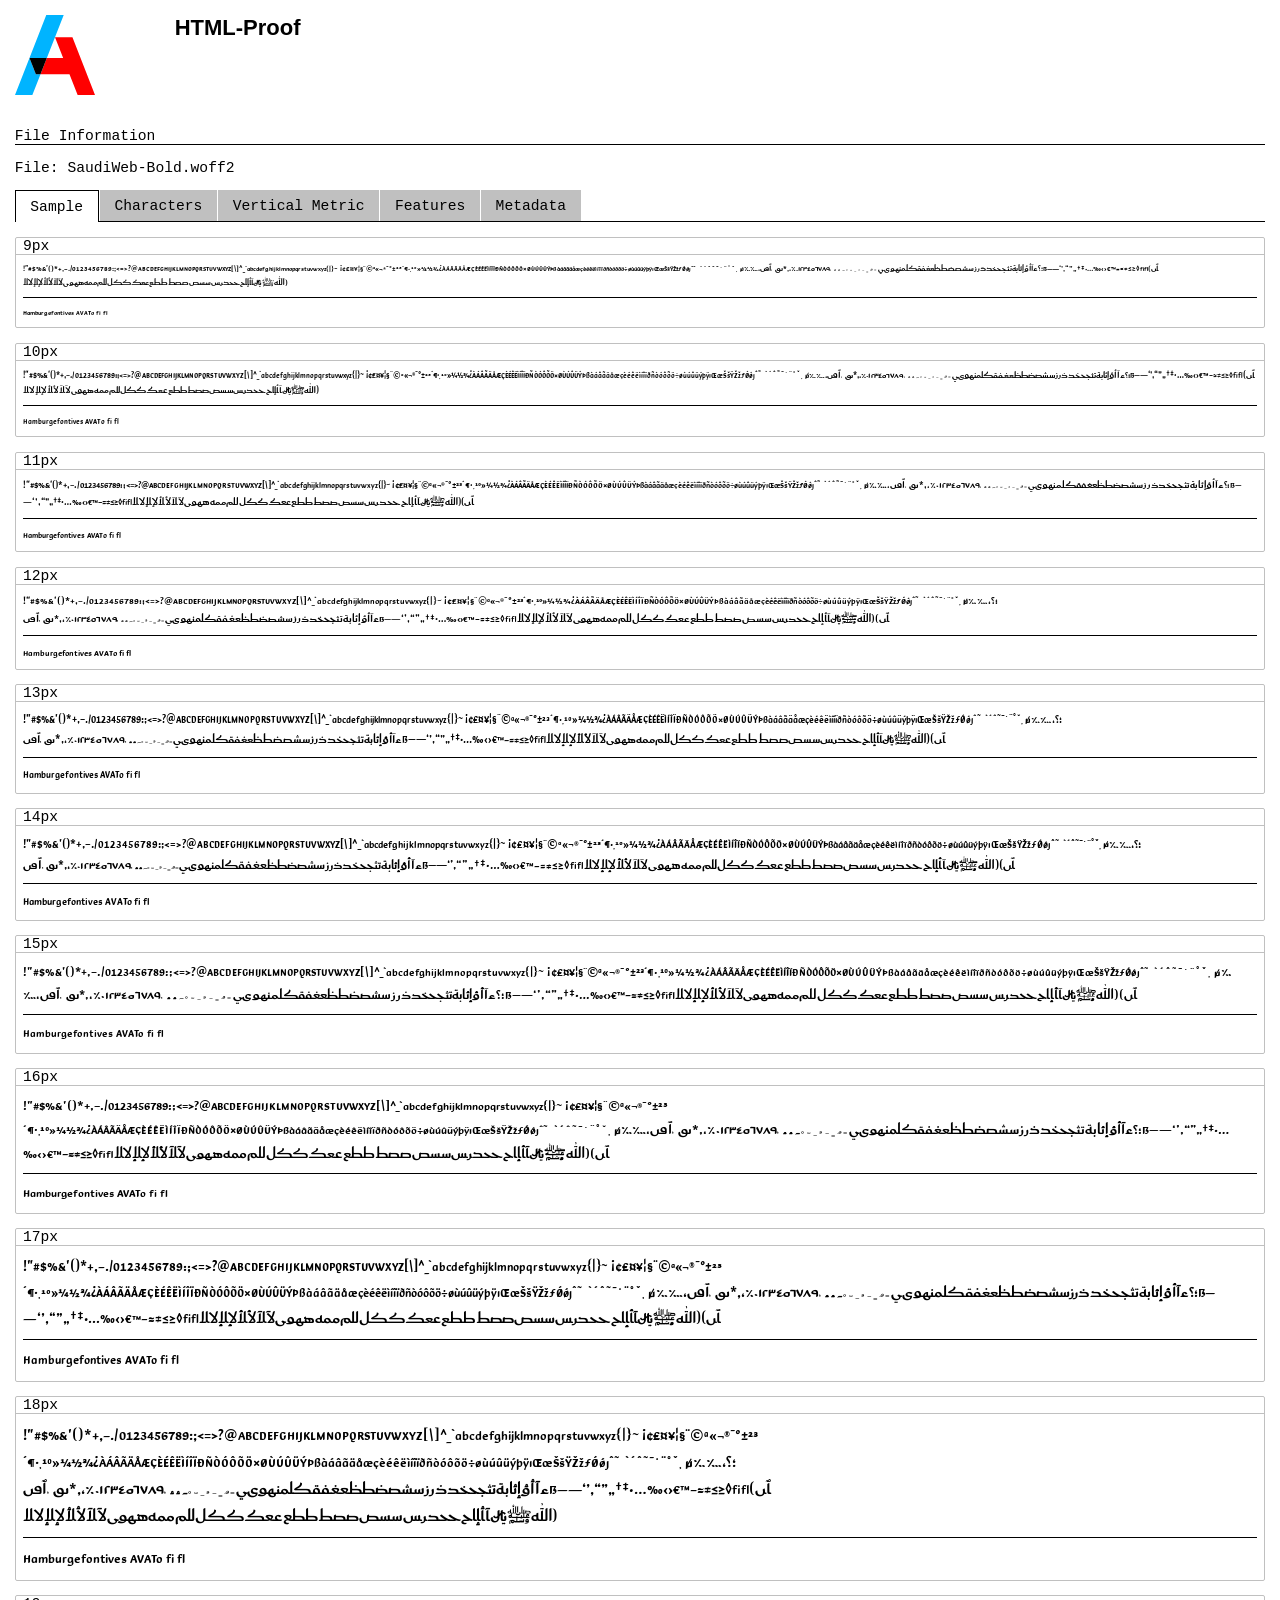
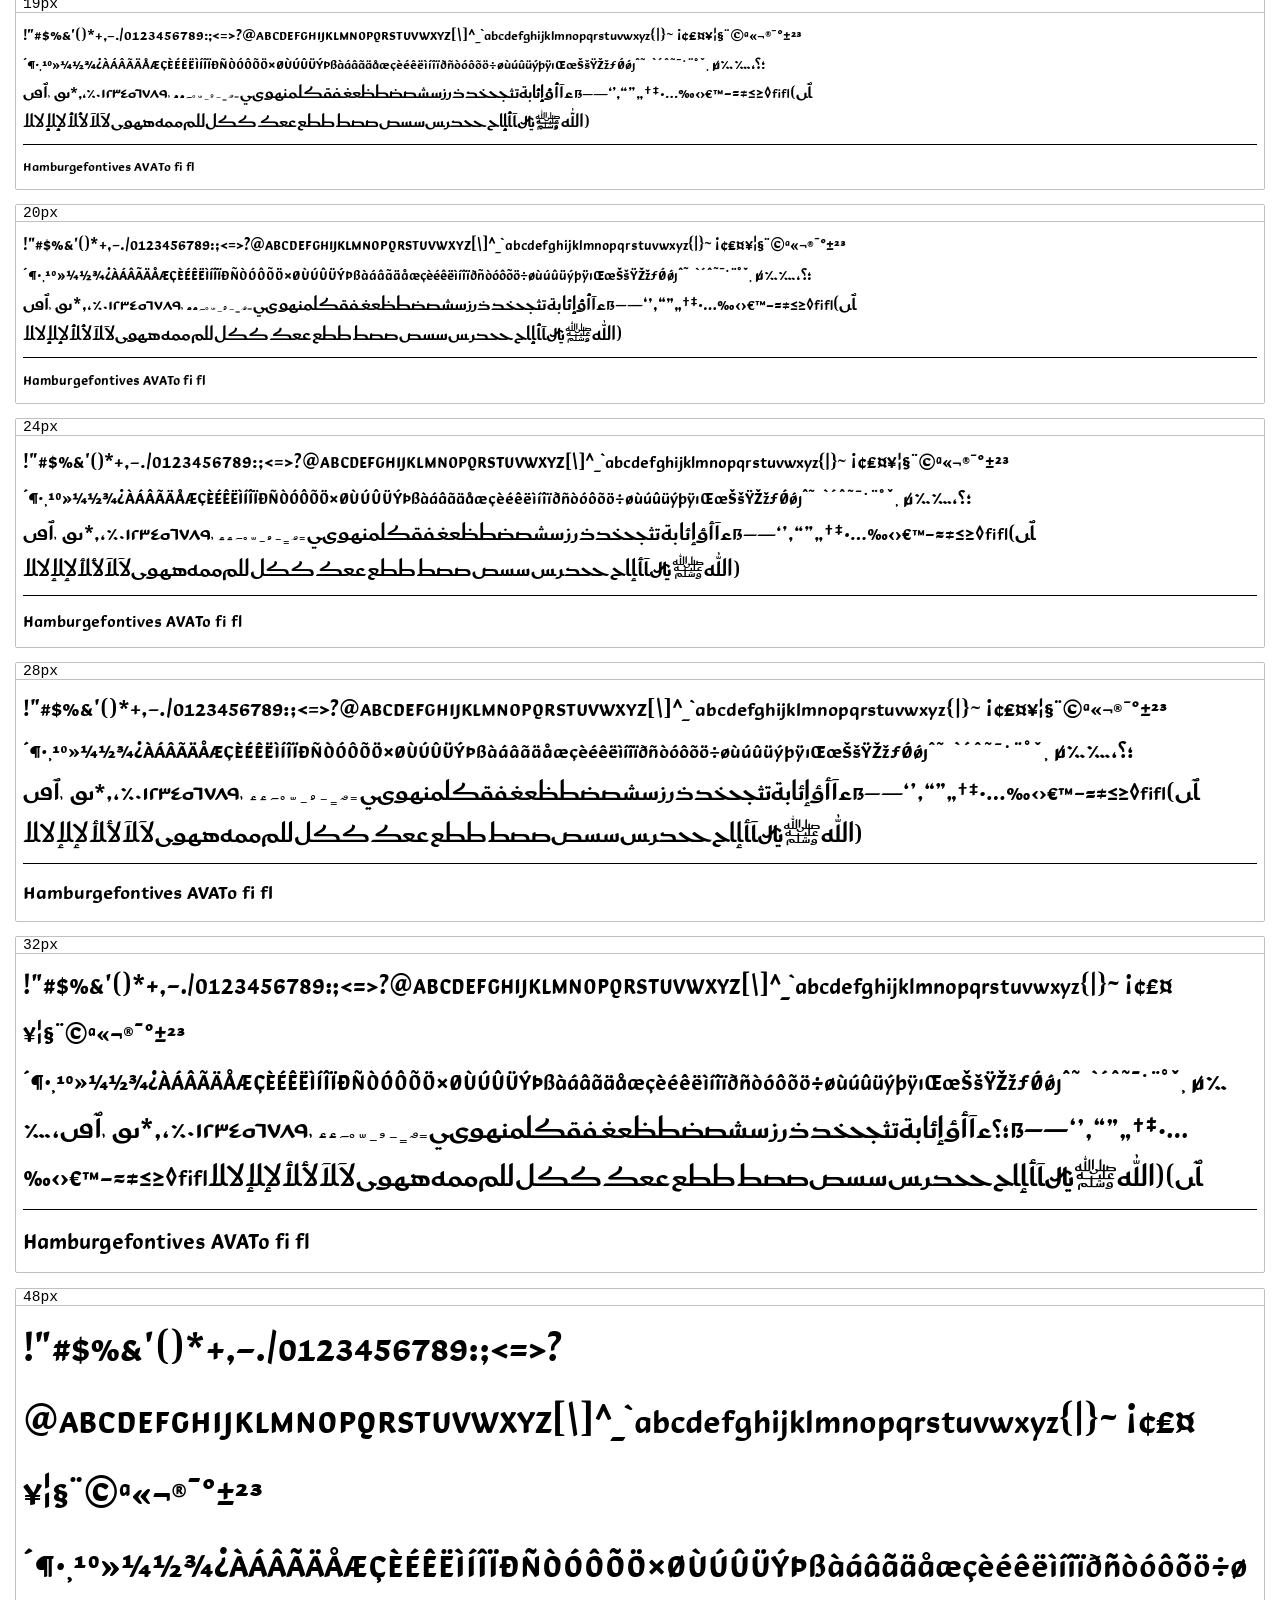
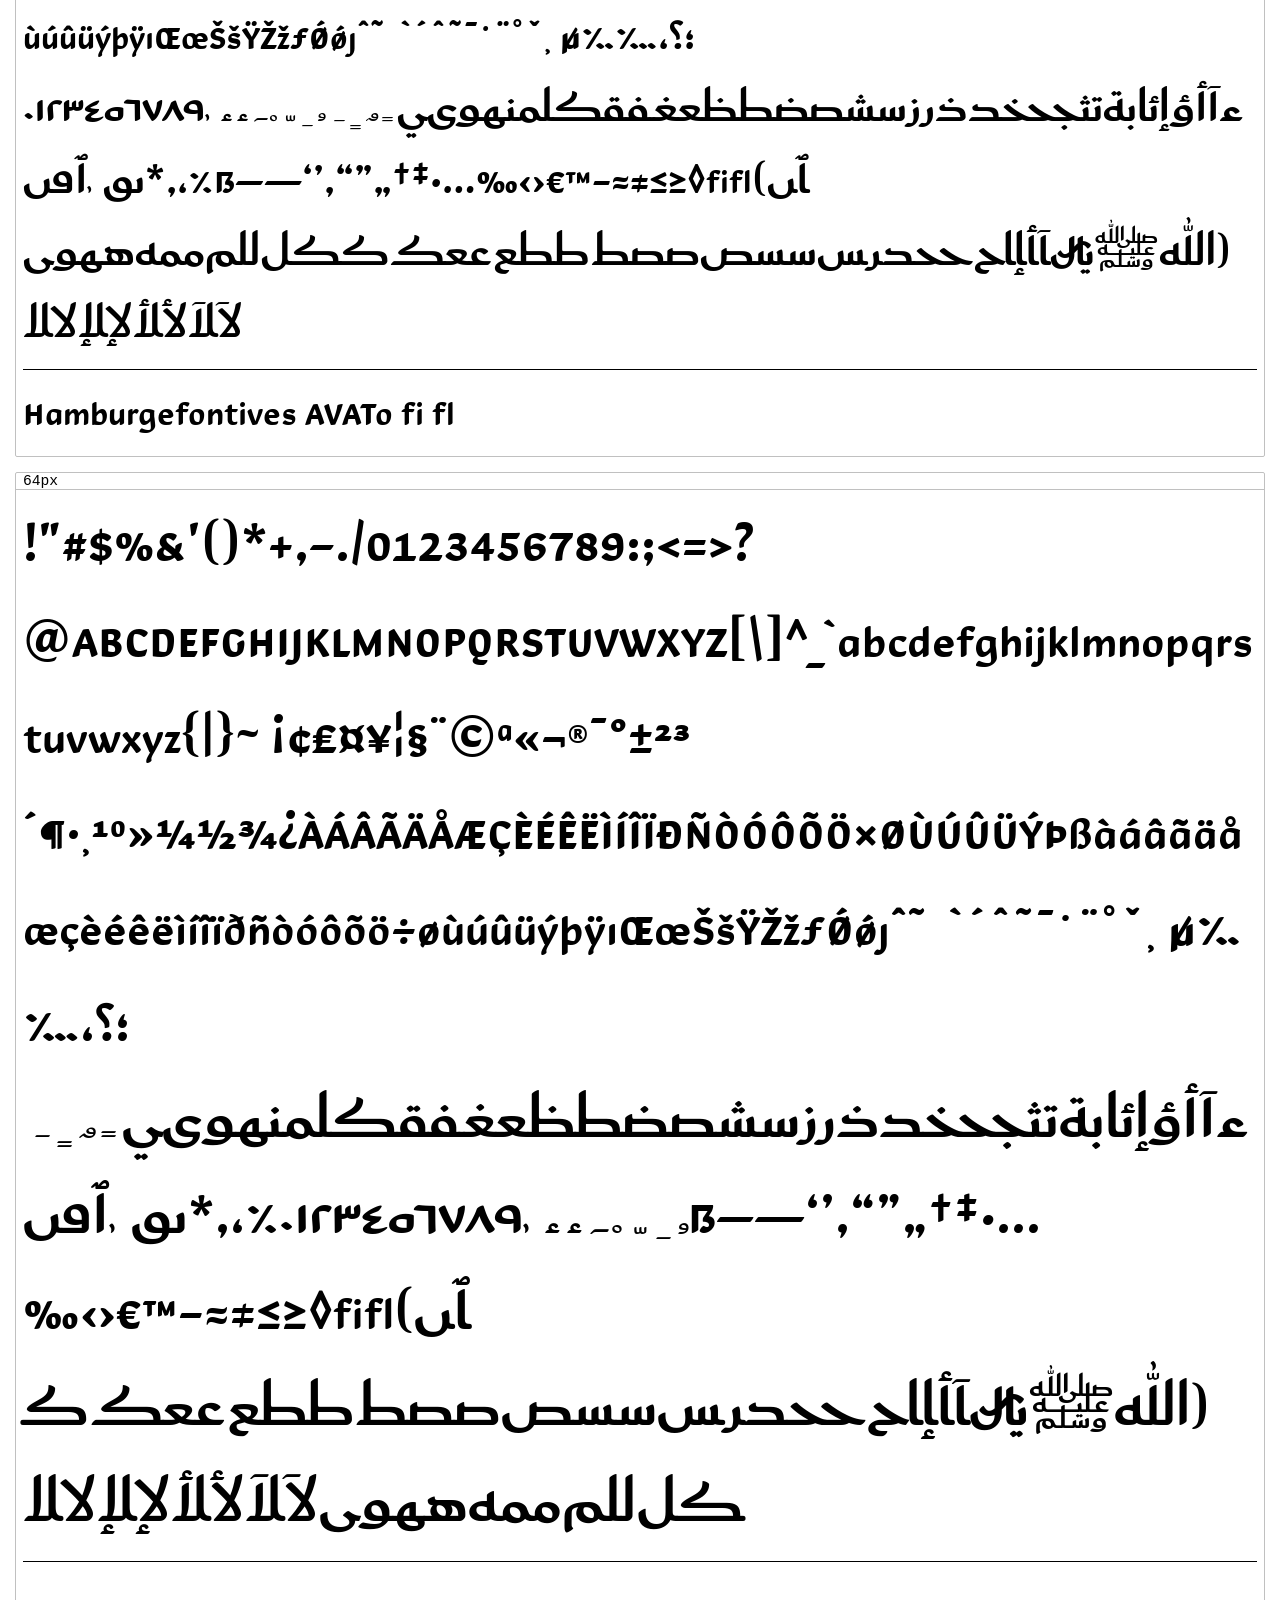
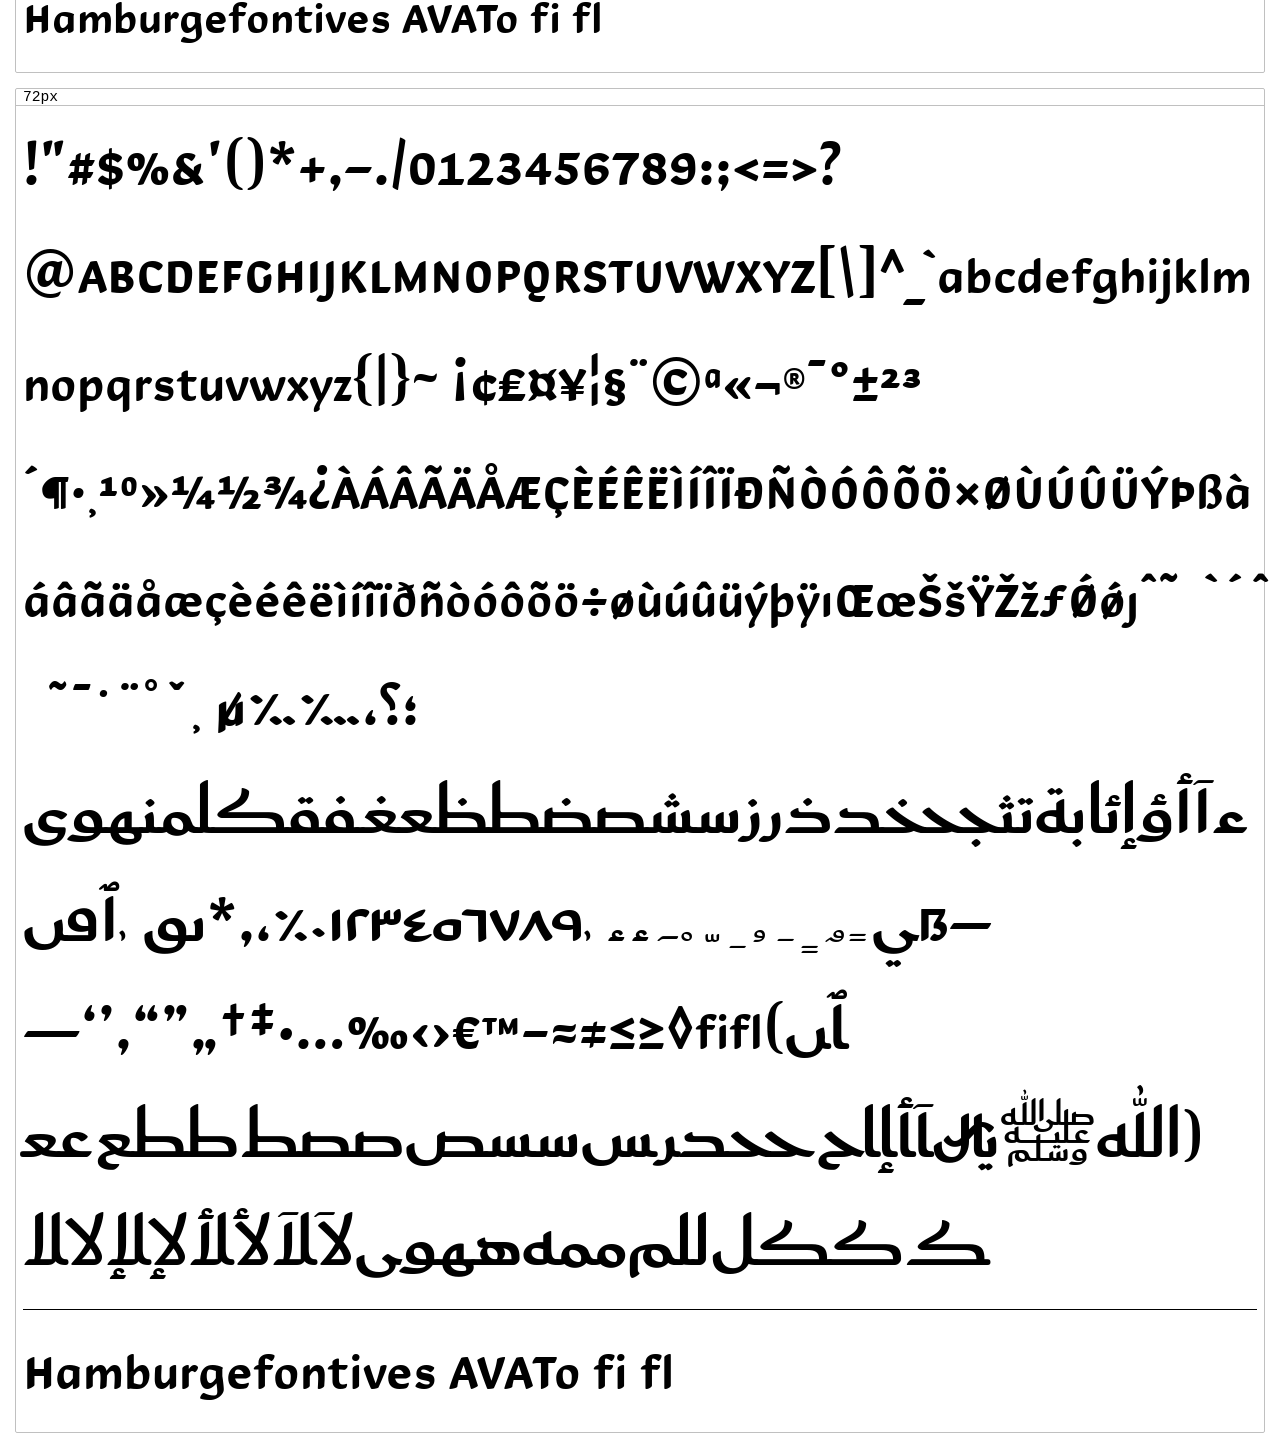
<file: fonts/SaudiWeb-Bold.woff2_proof.html>
<!DOCTYPE html><html lang="en"><head><meta content="IE=edge" http-equiv="X-UA-Compatible"/><meta content="text/html; charset=utf-8" http-equiv="Content-Type"/><title>SaudiWeb-Bold.woff2 HTML-Proof</title><style type="text/css">@font-face { font-family: "samplefont"; src: url("SaudiWeb-Bold.woff2") format("woff2"); } html { font-family: Consolas, Menlo, Monaco, "Courier New", monospace; font-size: 11pt; font-weight: normal; text-rendering: optimizeLegibility; } body { padding: 1rem; margin: 0; } h1 { font-family: Helvetica, Verdana, Arial, sans-serif; font-size: 22px; font-weight: bold; display: inline; vertical-align: top; padding-left: 80px; } h2, h3, h4, p { font-size: 1rem; font-weight: normal; } h2 { margin-top: 2rem; margin-bottom: 1rem; border-bottom: 1px solid; border-color: black; } h3 { margin-top: 2rem; margin-bottom: 1rem; } p { margin-bottom: 1rem; } a { color: #1abee6; text-decoration: none; } hr { margin-block-start: 0.5rem; margin-block-end: 0.5rem; height: 1px; border: none; background-color: black; } dl { margin: 0; margin-bottom: 1rem; } :root { --list-char-size: 3rem; --sample-char-size: 20rem; --alphabet-blue: #d1f3ff; --alphabet-gray: #8fdeff; } .box { margin-top: 1rem; margin-bottom: 1rem; border: 1px solid silver; border-radius: 2px; } .box-header { padding-left: 0.5rem; padding-right: 0.5rem; border-bottom: 1px solid silver; } .box-body { padding: 0.5rem; } .sample-box { border-color: var(--alphabet-gray); } .sample-header { background-color: var(--alphabet-gray); border-color: var(--alphabet-gray); } .sample-body { font-family: samplefont; line-height: normal; word-wrap: break-word; } .sample-box { font-family: samplefont; font-size: 48pt; line-height: normal; padding-top: 0; padding-bottom: 0; padding-left: 0.5em; padding-right: 0.5em; display: inline-block; background-color: var(--alphabet-blue); } table { margin-top: 1rem; margin-bottom: 1rem; border-collapse: collapse; } th, td { border-collapse: separate; border-top: 0; border-bottom: 1px solid white; border-left: 0; border-right: 1px solid white; vertical-align: top; font-weight: normal; padding-left: 1rem; padding-right: 1rem; } th { text-align: left; background-color: var(--alphabet-blue); } button, input[type="search"]{ width: 100%; } .numeric { text-align: right; } /* Tabs mit radio-Buttons */ .tabbed .tab { float: left; } .tabbed .tab>input[type="radio"] { position: absolute; display: none; } .tabbed .tab>label { display: block; position: relative; margin-right: 1px; padding: 0.5rem 1rem; cursor: pointer; color: black; background: silver; } .tabbed>.tab>[type="radio"]:hover+label { background: #8fdeff; } .tabbed>.tab>[type="radio"]:checked+label { z-index: 2; background: white; border-top: 1px solid black; border-left: 1px solid black; border-right: 1px solid black; margin-bottom: -1px; } .tabbed .tab .content { z-index: 0; position: absolute; left: 1rem; right: 1rem; opacity: 0; border-top: 1px solid black; } .tabbed>.tab>[type="radio"]:checked~.content { z-index: 1; opacity: 1; } .sampleContainer { display: flex; flex-direction: row; } input { vertical-align: middle; } .input_axis { margin-bottom: 1rem; margin-right: 1rem; display: inline-flex; flex-direction: row; } .featureCheckContainer { border-width: 0; padding-left: 0; } fieldset.featureRadio { padding: 0; display: inline-flex; border: 1px solid gray; } fieldset.featureRadio input[type=radio] { appearance: none; width: 1em; height: 1em; border: none; padding: 0; margin: 0; opacity: 0.1; } fieldset.featureRadio input[type=radio].on { background-color: green; } fieldset.featureRadio input[type=radio].auto { background-color: #00B4FF; } fieldset.featureRadio input[type=radio].off { background-color: red; } fieldset.featureRadio input[type=radio]:checked { opacity: 1; } fieldset.featureRadio input[type=radio]:hover:not(:checked) { opacity: 0.25; } fieldset.featureRadio~label { vertical-align: top; } .char-viewer { display: grid; grid-template-columns: minmax(0, var(--sample-char-size)) auto; grid-gap: 1rem; position: relative; } .char-sample { display: block; position: sticky; height: var(--sample-char-size); top: 0rem; } .char-display { font-family: samplefont; font-size: calc(var(--sample-char-size) * 0.66); text-align: center; white-space: pre; border: 1px solid; margin-top: 1rem; height: var(--sample-char-size); line-height: var(--sample-char-size); } #char-name { margin-top: 1rem; height: 3rem; } .charsearch { margin-top: 1rem; } .char-list { font-family: samplefont; font-size: calc(var(--list-char-size) * 0.66); display: grid; grid-template-columns: repeat(auto-fit, calc(var(--list-char-size) + 2px)); grid-template-rows: repeat(auto-fit, calc(var(--list-char-size) + 2px)); grid-row-gap: 3px; grid-column-gap: 3px; justify-content: left; } .char-list>div { border: 1px solid; border-color: silver; text-align: center; vertical-align: middle; white-space: pre; overflow: hidden; line-height: var(--list-char-size); width: var(--list-char-size); height: var(--list-char-size); cursor: pointer; } .char-list>div:hover { background-color: var(--alphabet-blue); } .char-list>div[c-s=true] { background-color: var(--alphabet-gray); } .featureShowingContainer { flex: 1; font-size: 60px; word-break: break-all; } .varShowingContainer { font-size: 10rem; word-break: break-all; }</style></head><body><a href="https://www.alphabet-type.com/"><canvas height="80" id="logo" width="80"></canvas></a><script>
    var c = document.getElementById("logo").getContext("2d");
    c.translate(0, 80); c.scale(0.08, -0.08);
    c.beginPath(); c.moveTo(609, 1000); c.lineTo(391, 1000); c.lineTo(181, 463); c.lineTo(398, 463);
    c.moveTo(181, 463); c.lineTo(0, 0); c.lineTo(217, 0); c.lineTo(319, 260); c.lineTo(261, 260);
    c.fillStyle = "#00B4FF"; c.fill();
    c.beginPath(); c.moveTo(602, 463); c.lineTo(398, 463); c.lineTo(319, 260); c.lineTo(681, 260); c.lineTo(783, 0); c.lineTo(1000, 0); c.lineTo(718, 722); c.lineTo(500, 722);
    c.fillStyle = "#FF0000"; c.fill();
    c.beginPath(); c.moveTo(261, 260); c.lineTo(319, 260); c.lineTo(398, 463); c.lineTo(181, 463);
    c.fillStyle = "#000000"; c.fill();
</script><h1>HTML-Proof</h1><h2>File Information</h2><p>File: SaudiWeb-Bold.woff2</p><div class="tabbed"><div class="tab"><input checked="checked" id="sample" name="tabs" type="radio"/><label for="sample">Sample</label><div class="content"><div class="box"><div class="box-header">9px</div><div class="box-body sample-body" style="font-size: 9px;">!"#$%&amp;'()*+,-./0123456789:;&lt;=&gt;?@ABCDEFGHIJKLMNOPQRSTUVWXYZ[\]^_`abcdefghijklmnopqrstuvwxyz{|}~ ¡¢£¤¥¦§¨©ª«¬­®¯°±²³´¶·¸¹º»¼½¾¿ÀÁÂÃÄÅÆÇÈÉÊËÌÍÎÏÐÑÒÓÔÕÖ×ØÙÚÛÜÝÞßàáâãäåæçèéêëìíîïðñòóôõö÷øùúûüýþÿıŒœŠšŸŽžƒǾǿȷˆ˜  ̀  ́  ̂  ̃  ̄  ̇  ̈  ̊  ̌  ̧  ̸μ؉؊،؛؟ءآأؤإئابةتثجحخدذرزسشصضطظعغـفقكلمنهوىي  ً  ٌ  ٍ  َ  ُ  ِ  ّ  ْ  ٓ  ٔ  ٕ  ٖ٠١٢٣٤٥٦٧٨٩٪٫٬٭ٮٯ  ٰٱڡںẞ–—‘’‚“”„†‡•…‰‹›€™−≈≠≤≥◊ﬁﬂﭑﮟ﴾﴿ﷲﷺ﷼ﺂﺄﺈﺎﺢﺣﺤﺪﺮﺲﺳﺴﺺﺻﺼﻂﻃﻄﻊﻋﻌﻚﻛﻜﻞﻟﻠﻢﻣﻤﻪﻫﻬﻮﻰﻵﻶﻷﻸﻹﻺﻻﻼ<hr/>Hamburgefontives AVATo fi fl</div></div><div class="box"><div class="box-header">10px</div><div class="box-body sample-body" style="font-size: 10px;">!"#$%&amp;'()*+,-./0123456789:;&lt;=&gt;?@ABCDEFGHIJKLMNOPQRSTUVWXYZ[\]^_`abcdefghijklmnopqrstuvwxyz{|}~ ¡¢£¤¥¦§¨©ª«¬­®¯°±²³´¶·¸¹º»¼½¾¿ÀÁÂÃÄÅÆÇÈÉÊËÌÍÎÏÐÑÒÓÔÕÖ×ØÙÚÛÜÝÞßàáâãäåæçèéêëìíîïðñòóôõö÷øùúûüýþÿıŒœŠšŸŽžƒǾǿȷˆ˜  ̀  ́  ̂  ̃  ̄  ̇  ̈  ̊  ̌  ̧  ̸μ؉؊،؛؟ءآأؤإئابةتثجحخدذرزسشصضطظعغـفقكلمنهوىي  ً  ٌ  ٍ  َ  ُ  ِ  ّ  ْ  ٓ  ٔ  ٕ  ٖ٠١٢٣٤٥٦٧٨٩٪٫٬٭ٮٯ  ٰٱڡںẞ–—‘’‚“”„†‡•…‰‹›€™−≈≠≤≥◊ﬁﬂﭑﮟ﴾﴿ﷲﷺ﷼ﺂﺄﺈﺎﺢﺣﺤﺪﺮﺲﺳﺴﺺﺻﺼﻂﻃﻄﻊﻋﻌﻚﻛﻜﻞﻟﻠﻢﻣﻤﻪﻫﻬﻮﻰﻵﻶﻷﻸﻹﻺﻻﻼ<hr/>Hamburgefontives AVATo fi fl</div></div><div class="box"><div class="box-header">11px</div><div class="box-body sample-body" style="font-size: 11px;">!"#$%&amp;'()*+,-./0123456789:;&lt;=&gt;?@ABCDEFGHIJKLMNOPQRSTUVWXYZ[\]^_`abcdefghijklmnopqrstuvwxyz{|}~ ¡¢£¤¥¦§¨©ª«¬­®¯°±²³´¶·¸¹º»¼½¾¿ÀÁÂÃÄÅÆÇÈÉÊËÌÍÎÏÐÑÒÓÔÕÖ×ØÙÚÛÜÝÞßàáâãäåæçèéêëìíîïðñòóôõö÷øùúûüýþÿıŒœŠšŸŽžƒǾǿȷˆ˜  ̀  ́  ̂  ̃  ̄  ̇  ̈  ̊  ̌  ̧  ̸μ؉؊،؛؟ءآأؤإئابةتثجحخدذرزسشصضطظعغـفقكلمنهوىي  ً  ٌ  ٍ  َ  ُ  ِ  ّ  ْ  ٓ  ٔ  ٕ  ٖ٠١٢٣٤٥٦٧٨٩٪٫٬٭ٮٯ  ٰٱڡںẞ–—‘’‚“”„†‡•…‰‹›€™−≈≠≤≥◊ﬁﬂﭑﮟ﴾﴿ﷲﷺ﷼ﺂﺄﺈﺎﺢﺣﺤﺪﺮﺲﺳﺴﺺﺻﺼﻂﻃﻄﻊﻋﻌﻚﻛﻜﻞﻟﻠﻢﻣﻤﻪﻫﻬﻮﻰﻵﻶﻷﻸﻹﻺﻻﻼ<hr/>Hamburgefontives AVATo fi fl</div></div><div class="box"><div class="box-header">12px</div><div class="box-body sample-body" style="font-size: 12px;">!"#$%&amp;'()*+,-./0123456789:;&lt;=&gt;?@ABCDEFGHIJKLMNOPQRSTUVWXYZ[\]^_`abcdefghijklmnopqrstuvwxyz{|}~ ¡¢£¤¥¦§¨©ª«¬­®¯°±²³´¶·¸¹º»¼½¾¿ÀÁÂÃÄÅÆÇÈÉÊËÌÍÎÏÐÑÒÓÔÕÖ×ØÙÚÛÜÝÞßàáâãäåæçèéêëìíîïðñòóôõö÷øùúûüýþÿıŒœŠšŸŽžƒǾǿȷˆ˜  ̀  ́  ̂  ̃  ̄  ̇  ̈  ̊  ̌  ̧  ̸μ؉؊،؛؟ءآأؤإئابةتثجحخدذرزسشصضطظعغـفقكلمنهوىي  ً  ٌ  ٍ  َ  ُ  ِ  ّ  ْ  ٓ  ٔ  ٕ  ٖ٠١٢٣٤٥٦٧٨٩٪٫٬٭ٮٯ  ٰٱڡںẞ–—‘’‚“”„†‡•…‰‹›€™−≈≠≤≥◊ﬁﬂﭑﮟ﴾﴿ﷲﷺ﷼ﺂﺄﺈﺎﺢﺣﺤﺪﺮﺲﺳﺴﺺﺻﺼﻂﻃﻄﻊﻋﻌﻚﻛﻜﻞﻟﻠﻢﻣﻤﻪﻫﻬﻮﻰﻵﻶﻷﻸﻹﻺﻻﻼ<hr/>Hamburgefontives AVATo fi fl</div></div><div class="box"><div class="box-header">13px</div><div class="box-body sample-body" style="font-size: 13px;">!"#$%&amp;'()*+,-./0123456789:;&lt;=&gt;?@ABCDEFGHIJKLMNOPQRSTUVWXYZ[\]^_`abcdefghijklmnopqrstuvwxyz{|}~ ¡¢£¤¥¦§¨©ª«¬­®¯°±²³´¶·¸¹º»¼½¾¿ÀÁÂÃÄÅÆÇÈÉÊËÌÍÎÏÐÑÒÓÔÕÖ×ØÙÚÛÜÝÞßàáâãäåæçèéêëìíîïðñòóôõö÷øùúûüýþÿıŒœŠšŸŽžƒǾǿȷˆ˜  ̀  ́  ̂  ̃  ̄  ̇  ̈  ̊  ̌  ̧  ̸μ؉؊،؛؟ءآأؤإئابةتثجحخدذرزسشصضطظعغـفقكلمنهوىي  ً  ٌ  ٍ  َ  ُ  ِ  ّ  ْ  ٓ  ٔ  ٕ  ٖ٠١٢٣٤٥٦٧٨٩٪٫٬٭ٮٯ  ٰٱڡںẞ–—‘’‚“”„†‡•…‰‹›€™−≈≠≤≥◊ﬁﬂﭑﮟ﴾﴿ﷲﷺ﷼ﺂﺄﺈﺎﺢﺣﺤﺪﺮﺲﺳﺴﺺﺻﺼﻂﻃﻄﻊﻋﻌﻚﻛﻜﻞﻟﻠﻢﻣﻤﻪﻫﻬﻮﻰﻵﻶﻷﻸﻹﻺﻻﻼ<hr/>Hamburgefontives AVATo fi fl</div></div><div class="box"><div class="box-header">14px</div><div class="box-body sample-body" style="font-size: 14px;">!"#$%&amp;'()*+,-./0123456789:;&lt;=&gt;?@ABCDEFGHIJKLMNOPQRSTUVWXYZ[\]^_`abcdefghijklmnopqrstuvwxyz{|}~ ¡¢£¤¥¦§¨©ª«¬­®¯°±²³´¶·¸¹º»¼½¾¿ÀÁÂÃÄÅÆÇÈÉÊËÌÍÎÏÐÑÒÓÔÕÖ×ØÙÚÛÜÝÞßàáâãäåæçèéêëìíîïðñòóôõö÷øùúûüýþÿıŒœŠšŸŽžƒǾǿȷˆ˜  ̀  ́  ̂  ̃  ̄  ̇  ̈  ̊  ̌  ̧  ̸μ؉؊،؛؟ءآأؤإئابةتثجحخدذرزسشصضطظعغـفقكلمنهوىي  ً  ٌ  ٍ  َ  ُ  ِ  ّ  ْ  ٓ  ٔ  ٕ  ٖ٠١٢٣٤٥٦٧٨٩٪٫٬٭ٮٯ  ٰٱڡںẞ–—‘’‚“”„†‡•…‰‹›€™−≈≠≤≥◊ﬁﬂﭑﮟ﴾﴿ﷲﷺ﷼ﺂﺄﺈﺎﺢﺣﺤﺪﺮﺲﺳﺴﺺﺻﺼﻂﻃﻄﻊﻋﻌﻚﻛﻜﻞﻟﻠﻢﻣﻤﻪﻫﻬﻮﻰﻵﻶﻷﻸﻹﻺﻻﻼ<hr/>Hamburgefontives AVATo fi fl</div></div><div class="box"><div class="box-header">15px</div><div class="box-body sample-body" style="font-size: 15px;">!"#$%&amp;'()*+,-./0123456789:;&lt;=&gt;?@ABCDEFGHIJKLMNOPQRSTUVWXYZ[\]^_`abcdefghijklmnopqrstuvwxyz{|}~ ¡¢£¤¥¦§¨©ª«¬­®¯°±²³´¶·¸¹º»¼½¾¿ÀÁÂÃÄÅÆÇÈÉÊËÌÍÎÏÐÑÒÓÔÕÖ×ØÙÚÛÜÝÞßàáâãäåæçèéêëìíîïðñòóôõö÷øùúûüýþÿıŒœŠšŸŽžƒǾǿȷˆ˜  ̀  ́  ̂  ̃  ̄  ̇  ̈  ̊  ̌  ̧  ̸μ؉؊،؛؟ءآأؤإئابةتثجحخدذرزسشصضطظعغـفقكلمنهوىي  ً  ٌ  ٍ  َ  ُ  ِ  ّ  ْ  ٓ  ٔ  ٕ  ٖ٠١٢٣٤٥٦٧٨٩٪٫٬٭ٮٯ  ٰٱڡںẞ–—‘’‚“”„†‡•…‰‹›€™−≈≠≤≥◊ﬁﬂﭑﮟ﴾﴿ﷲﷺ﷼ﺂﺄﺈﺎﺢﺣﺤﺪﺮﺲﺳﺴﺺﺻﺼﻂﻃﻄﻊﻋﻌﻚﻛﻜﻞﻟﻠﻢﻣﻤﻪﻫﻬﻮﻰﻵﻶﻷﻸﻹﻺﻻﻼ<hr/>Hamburgefontives AVATo fi fl</div></div><div class="box"><div class="box-header">16px</div><div class="box-body sample-body" style="font-size: 16px;">!"#$%&amp;'()*+,-./0123456789:;&lt;=&gt;?@ABCDEFGHIJKLMNOPQRSTUVWXYZ[\]^_`abcdefghijklmnopqrstuvwxyz{|}~ ¡¢£¤¥¦§¨©ª«¬­®¯°±²³´¶·¸¹º»¼½¾¿ÀÁÂÃÄÅÆÇÈÉÊËÌÍÎÏÐÑÒÓÔÕÖ×ØÙÚÛÜÝÞßàáâãäåæçèéêëìíîïðñòóôõö÷øùúûüýþÿıŒœŠšŸŽžƒǾǿȷˆ˜  ̀  ́  ̂  ̃  ̄  ̇  ̈  ̊  ̌  ̧  ̸μ؉؊،؛؟ءآأؤإئابةتثجحخدذرزسشصضطظعغـفقكلمنهوىي  ً  ٌ  ٍ  َ  ُ  ِ  ّ  ْ  ٓ  ٔ  ٕ  ٖ٠١٢٣٤٥٦٧٨٩٪٫٬٭ٮٯ  ٰٱڡںẞ–—‘’‚“”„†‡•…‰‹›€™−≈≠≤≥◊ﬁﬂﭑﮟ﴾﴿ﷲﷺ﷼ﺂﺄﺈﺎﺢﺣﺤﺪﺮﺲﺳﺴﺺﺻﺼﻂﻃﻄﻊﻋﻌﻚﻛﻜﻞﻟﻠﻢﻣﻤﻪﻫﻬﻮﻰﻵﻶﻷﻸﻹﻺﻻﻼ<hr/>Hamburgefontives AVATo fi fl</div></div><div class="box"><div class="box-header">17px</div><div class="box-body sample-body" style="font-size: 17px;">!"#$%&amp;'()*+,-./0123456789:;&lt;=&gt;?@ABCDEFGHIJKLMNOPQRSTUVWXYZ[\]^_`abcdefghijklmnopqrstuvwxyz{|}~ ¡¢£¤¥¦§¨©ª«¬­®¯°±²³´¶·¸¹º»¼½¾¿ÀÁÂÃÄÅÆÇÈÉÊËÌÍÎÏÐÑÒÓÔÕÖ×ØÙÚÛÜÝÞßàáâãäåæçèéêëìíîïðñòóôõö÷øùúûüýþÿıŒœŠšŸŽžƒǾǿȷˆ˜  ̀  ́  ̂  ̃  ̄  ̇  ̈  ̊  ̌  ̧  ̸μ؉؊،؛؟ءآأؤإئابةتثجحخدذرزسشصضطظعغـفقكلمنهوىي  ً  ٌ  ٍ  َ  ُ  ِ  ّ  ْ  ٓ  ٔ  ٕ  ٖ٠١٢٣٤٥٦٧٨٩٪٫٬٭ٮٯ  ٰٱڡںẞ–—‘’‚“”„†‡•…‰‹›€™−≈≠≤≥◊ﬁﬂﭑﮟ﴾﴿ﷲﷺ﷼ﺂﺄﺈﺎﺢﺣﺤﺪﺮﺲﺳﺴﺺﺻﺼﻂﻃﻄﻊﻋﻌﻚﻛﻜﻞﻟﻠﻢﻣﻤﻪﻫﻬﻮﻰﻵﻶﻷﻸﻹﻺﻻﻼ<hr/>Hamburgefontives AVATo fi fl</div></div><div class="box"><div class="box-header">18px</div><div class="box-body sample-body" style="font-size: 18px;">!"#$%&amp;'()*+,-./0123456789:;&lt;=&gt;?@ABCDEFGHIJKLMNOPQRSTUVWXYZ[\]^_`abcdefghijklmnopqrstuvwxyz{|}~ ¡¢£¤¥¦§¨©ª«¬­®¯°±²³´¶·¸¹º»¼½¾¿ÀÁÂÃÄÅÆÇÈÉÊËÌÍÎÏÐÑÒÓÔÕÖ×ØÙÚÛÜÝÞßàáâãäåæçèéêëìíîïðñòóôõö÷øùúûüýþÿıŒœŠšŸŽžƒǾǿȷˆ˜  ̀  ́  ̂  ̃  ̄  ̇  ̈  ̊  ̌  ̧  ̸μ؉؊،؛؟ءآأؤإئابةتثجحخدذرزسشصضطظعغـفقكلمنهوىي  ً  ٌ  ٍ  َ  ُ  ِ  ّ  ْ  ٓ  ٔ  ٕ  ٖ٠١٢٣٤٥٦٧٨٩٪٫٬٭ٮٯ  ٰٱڡںẞ–—‘’‚“”„†‡•…‰‹›€™−≈≠≤≥◊ﬁﬂﭑﮟ﴾﴿ﷲﷺ﷼ﺂﺄﺈﺎﺢﺣﺤﺪﺮﺲﺳﺴﺺﺻﺼﻂﻃﻄﻊﻋﻌﻚﻛﻜﻞﻟﻠﻢﻣﻤﻪﻫﻬﻮﻰﻵﻶﻷﻸﻹﻺﻻﻼ<hr/>Hamburgefontives AVATo fi fl</div></div><div class="box"><div class="box-header">19px</div><div class="box-body sample-body" style="font-size: 19px;">!"#$%&amp;'()*+,-./0123456789:;&lt;=&gt;?@ABCDEFGHIJKLMNOPQRSTUVWXYZ[\]^_`abcdefghijklmnopqrstuvwxyz{|}~ ¡¢£¤¥¦§¨©ª«¬­®¯°±²³´¶·¸¹º»¼½¾¿ÀÁÂÃÄÅÆÇÈÉÊËÌÍÎÏÐÑÒÓÔÕÖ×ØÙÚÛÜÝÞßàáâãäåæçèéêëìíîïðñòóôõö÷øùúûüýþÿıŒœŠšŸŽžƒǾǿȷˆ˜  ̀  ́  ̂  ̃  ̄  ̇  ̈  ̊  ̌  ̧  ̸μ؉؊،؛؟ءآأؤإئابةتثجحخدذرزسشصضطظعغـفقكلمنهوىي  ً  ٌ  ٍ  َ  ُ  ِ  ّ  ْ  ٓ  ٔ  ٕ  ٖ٠١٢٣٤٥٦٧٨٩٪٫٬٭ٮٯ  ٰٱڡںẞ–—‘’‚“”„†‡•…‰‹›€™−≈≠≤≥◊ﬁﬂﭑﮟ﴾﴿ﷲﷺ﷼ﺂﺄﺈﺎﺢﺣﺤﺪﺮﺲﺳﺴﺺﺻﺼﻂﻃﻄﻊﻋﻌﻚﻛﻜﻞﻟﻠﻢﻣﻤﻪﻫﻬﻮﻰﻵﻶﻷﻸﻹﻺﻻﻼ<hr/>Hamburgefontives AVATo fi fl</div></div><div class="box"><div class="box-header">20px</div><div class="box-body sample-body" style="font-size: 20px;">!"#$%&amp;'()*+,-./0123456789:;&lt;=&gt;?@ABCDEFGHIJKLMNOPQRSTUVWXYZ[\]^_`abcdefghijklmnopqrstuvwxyz{|}~ ¡¢£¤¥¦§¨©ª«¬­®¯°±²³´¶·¸¹º»¼½¾¿ÀÁÂÃÄÅÆÇÈÉÊËÌÍÎÏÐÑÒÓÔÕÖ×ØÙÚÛÜÝÞßàáâãäåæçèéêëìíîïðñòóôõö÷øùúûüýþÿıŒœŠšŸŽžƒǾǿȷˆ˜  ̀  ́  ̂  ̃  ̄  ̇  ̈  ̊  ̌  ̧  ̸μ؉؊،؛؟ءآأؤإئابةتثجحخدذرزسشصضطظعغـفقكلمنهوىي  ً  ٌ  ٍ  َ  ُ  ِ  ّ  ْ  ٓ  ٔ  ٕ  ٖ٠١٢٣٤٥٦٧٨٩٪٫٬٭ٮٯ  ٰٱڡںẞ–—‘’‚“”„†‡•…‰‹›€™−≈≠≤≥◊ﬁﬂﭑﮟ﴾﴿ﷲﷺ﷼ﺂﺄﺈﺎﺢﺣﺤﺪﺮﺲﺳﺴﺺﺻﺼﻂﻃﻄﻊﻋﻌﻚﻛﻜﻞﻟﻠﻢﻣﻤﻪﻫﻬﻮﻰﻵﻶﻷﻸﻹﻺﻻﻼ<hr/>Hamburgefontives AVATo fi fl</div></div><div class="box"><div class="box-header">24px</div><div class="box-body sample-body" style="font-size: 24px;">!"#$%&amp;'()*+,-./0123456789:;&lt;=&gt;?@ABCDEFGHIJKLMNOPQRSTUVWXYZ[\]^_`abcdefghijklmnopqrstuvwxyz{|}~ ¡¢£¤¥¦§¨©ª«¬­®¯°±²³´¶·¸¹º»¼½¾¿ÀÁÂÃÄÅÆÇÈÉÊËÌÍÎÏÐÑÒÓÔÕÖ×ØÙÚÛÜÝÞßàáâãäåæçèéêëìíîïðñòóôõö÷øùúûüýþÿıŒœŠšŸŽžƒǾǿȷˆ˜  ̀  ́  ̂  ̃  ̄  ̇  ̈  ̊  ̌  ̧  ̸μ؉؊،؛؟ءآأؤإئابةتثجحخدذرزسشصضطظعغـفقكلمنهوىي  ً  ٌ  ٍ  َ  ُ  ِ  ّ  ْ  ٓ  ٔ  ٕ  ٖ٠١٢٣٤٥٦٧٨٩٪٫٬٭ٮٯ  ٰٱڡںẞ–—‘’‚“”„†‡•…‰‹›€™−≈≠≤≥◊ﬁﬂﭑﮟ﴾﴿ﷲﷺ﷼ﺂﺄﺈﺎﺢﺣﺤﺪﺮﺲﺳﺴﺺﺻﺼﻂﻃﻄﻊﻋﻌﻚﻛﻜﻞﻟﻠﻢﻣﻤﻪﻫﻬﻮﻰﻵﻶﻷﻸﻹﻺﻻﻼ<hr/>Hamburgefontives AVATo fi fl</div></div><div class="box"><div class="box-header">28px</div><div class="box-body sample-body" style="font-size: 28px;">!"#$%&amp;'()*+,-./0123456789:;&lt;=&gt;?@ABCDEFGHIJKLMNOPQRSTUVWXYZ[\]^_`abcdefghijklmnopqrstuvwxyz{|}~ ¡¢£¤¥¦§¨©ª«¬­®¯°±²³´¶·¸¹º»¼½¾¿ÀÁÂÃÄÅÆÇÈÉÊËÌÍÎÏÐÑÒÓÔÕÖ×ØÙÚÛÜÝÞßàáâãäåæçèéêëìíîïðñòóôõö÷øùúûüýþÿıŒœŠšŸŽžƒǾǿȷˆ˜  ̀  ́  ̂  ̃  ̄  ̇  ̈  ̊  ̌  ̧  ̸μ؉؊،؛؟ءآأؤإئابةتثجحخدذرزسشصضطظعغـفقكلمنهوىي  ً  ٌ  ٍ  َ  ُ  ِ  ّ  ْ  ٓ  ٔ  ٕ  ٖ٠١٢٣٤٥٦٧٨٩٪٫٬٭ٮٯ  ٰٱڡںẞ–—‘’‚“”„†‡•…‰‹›€™−≈≠≤≥◊ﬁﬂﭑﮟ﴾﴿ﷲﷺ﷼ﺂﺄﺈﺎﺢﺣﺤﺪﺮﺲﺳﺴﺺﺻﺼﻂﻃﻄﻊﻋﻌﻚﻛﻜﻞﻟﻠﻢﻣﻤﻪﻫﻬﻮﻰﻵﻶﻷﻸﻹﻺﻻﻼ<hr/>Hamburgefontives AVATo fi fl</div></div><div class="box"><div class="box-header">32px</div><div class="box-body sample-body" style="font-size: 32px;">!"#$%&amp;'()*+,-./0123456789:;&lt;=&gt;?@ABCDEFGHIJKLMNOPQRSTUVWXYZ[\]^_`abcdefghijklmnopqrstuvwxyz{|}~ ¡¢£¤¥¦§¨©ª«¬­®¯°±²³´¶·¸¹º»¼½¾¿ÀÁÂÃÄÅÆÇÈÉÊËÌÍÎÏÐÑÒÓÔÕÖ×ØÙÚÛÜÝÞßàáâãäåæçèéêëìíîïðñòóôõö÷øùúûüýþÿıŒœŠšŸŽžƒǾǿȷˆ˜  ̀  ́  ̂  ̃  ̄  ̇  ̈  ̊  ̌  ̧  ̸μ؉؊،؛؟ءآأؤإئابةتثجحخدذرزسشصضطظعغـفقكلمنهوىي  ً  ٌ  ٍ  َ  ُ  ِ  ّ  ْ  ٓ  ٔ  ٕ  ٖ٠١٢٣٤٥٦٧٨٩٪٫٬٭ٮٯ  ٰٱڡںẞ–—‘’‚“”„†‡•…‰‹›€™−≈≠≤≥◊ﬁﬂﭑﮟ﴾﴿ﷲﷺ﷼ﺂﺄﺈﺎﺢﺣﺤﺪﺮﺲﺳﺴﺺﺻﺼﻂﻃﻄﻊﻋﻌﻚﻛﻜﻞﻟﻠﻢﻣﻤﻪﻫﻬﻮﻰﻵﻶﻷﻸﻹﻺﻻﻼ<hr/>Hamburgefontives AVATo fi fl</div></div><div class="box"><div class="box-header">48px</div><div class="box-body sample-body" style="font-size: 48px;">!"#$%&amp;'()*+,-./0123456789:;&lt;=&gt;?@ABCDEFGHIJKLMNOPQRSTUVWXYZ[\]^_`abcdefghijklmnopqrstuvwxyz{|}~ ¡¢£¤¥¦§¨©ª«¬­®¯°±²³´¶·¸¹º»¼½¾¿ÀÁÂÃÄÅÆÇÈÉÊËÌÍÎÏÐÑÒÓÔÕÖ×ØÙÚÛÜÝÞßàáâãäåæçèéêëìíîïðñòóôõö÷øùúûüýþÿıŒœŠšŸŽžƒǾǿȷˆ˜  ̀  ́  ̂  ̃  ̄  ̇  ̈  ̊  ̌  ̧  ̸μ؉؊،؛؟ءآأؤإئابةتثجحخدذرزسشصضطظعغـفقكلمنهوىي  ً  ٌ  ٍ  َ  ُ  ِ  ّ  ْ  ٓ  ٔ  ٕ  ٖ٠١٢٣٤٥٦٧٨٩٪٫٬٭ٮٯ  ٰٱڡںẞ–—‘’‚“”„†‡•…‰‹›€™−≈≠≤≥◊ﬁﬂﭑﮟ﴾﴿ﷲﷺ﷼ﺂﺄﺈﺎﺢﺣﺤﺪﺮﺲﺳﺴﺺﺻﺼﻂﻃﻄﻊﻋﻌﻚﻛﻜﻞﻟﻠﻢﻣﻤﻪﻫﻬﻮﻰﻵﻶﻷﻸﻹﻺﻻﻼ<hr/>Hamburgefontives AVATo fi fl</div></div><div class="box"><div class="box-header">64px</div><div class="box-body sample-body" style="font-size: 64px;">!"#$%&amp;'()*+,-./0123456789:;&lt;=&gt;?@ABCDEFGHIJKLMNOPQRSTUVWXYZ[\]^_`abcdefghijklmnopqrstuvwxyz{|}~ ¡¢£¤¥¦§¨©ª«¬­®¯°±²³´¶·¸¹º»¼½¾¿ÀÁÂÃÄÅÆÇÈÉÊËÌÍÎÏÐÑÒÓÔÕÖ×ØÙÚÛÜÝÞßàáâãäåæçèéêëìíîïðñòóôõö÷øùúûüýþÿıŒœŠšŸŽžƒǾǿȷˆ˜  ̀  ́  ̂  ̃  ̄  ̇  ̈  ̊  ̌  ̧  ̸μ؉؊،؛؟ءآأؤإئابةتثجحخدذرزسشصضطظعغـفقكلمنهوىي  ً  ٌ  ٍ  َ  ُ  ِ  ّ  ْ  ٓ  ٔ  ٕ  ٖ٠١٢٣٤٥٦٧٨٩٪٫٬٭ٮٯ  ٰٱڡںẞ–—‘’‚“”„†‡•…‰‹›€™−≈≠≤≥◊ﬁﬂﭑﮟ﴾﴿ﷲﷺ﷼ﺂﺄﺈﺎﺢﺣﺤﺪﺮﺲﺳﺴﺺﺻﺼﻂﻃﻄﻊﻋﻌﻚﻛﻜﻞﻟﻠﻢﻣﻤﻪﻫﻬﻮﻰﻵﻶﻷﻸﻹﻺﻻﻼ<hr/>Hamburgefontives AVATo fi fl</div></div><div class="box"><div class="box-header">72px</div><div class="box-body sample-body" style="font-size: 72px;">!"#$%&amp;'()*+,-./0123456789:;&lt;=&gt;?@ABCDEFGHIJKLMNOPQRSTUVWXYZ[\]^_`abcdefghijklmnopqrstuvwxyz{|}~ ¡¢£¤¥¦§¨©ª«¬­®¯°±²³´¶·¸¹º»¼½¾¿ÀÁÂÃÄÅÆÇÈÉÊËÌÍÎÏÐÑÒÓÔÕÖ×ØÙÚÛÜÝÞßàáâãäåæçèéêëìíîïðñòóôõö÷øùúûüýþÿıŒœŠšŸŽžƒǾǿȷˆ˜  ̀  ́  ̂  ̃  ̄  ̇  ̈  ̊  ̌  ̧  ̸μ؉؊،؛؟ءآأؤإئابةتثجحخدذرزسشصضطظعغـفقكلمنهوىي  ً  ٌ  ٍ  َ  ُ  ِ  ّ  ْ  ٓ  ٔ  ٕ  ٖ٠١٢٣٤٥٦٧٨٩٪٫٬٭ٮٯ  ٰٱڡںẞ–—‘’‚“”„†‡•…‰‹›€™−≈≠≤≥◊ﬁﬂﭑﮟ﴾﴿ﷲﷺ﷼ﺂﺄﺈﺎﺢﺣﺤﺪﺮﺲﺳﺴﺺﺻﺼﻂﻃﻄﻊﻋﻌﻚﻛﻜﻞﻟﻠﻢﻣﻤﻪﻫﻬﻮﻰﻵﻶﻷﻸﻹﻺﻻﻼ<hr/>Hamburgefontives AVATo fi fl</div></div></div></div><div class="tab"><input id="characters" name="tabs" type="radio"/><label for="characters">Characters</label><div class="content char-viewer"><div class="char-sample"><div class="char-display" id="char-display"> </div><div id="char-name"> </div><div><button id="copyButton" onclick="copyChar()">Copy character to clipboard</button></div><div class="charsearch"><label for="charsearch">Find character by Unicode name</label><input id="charsearch" name="charsearch" type="search"/></div></div><div><h2>0000-007F Basic Latin</h2><div class="char-list"><div c-n="0021: EXCLAMATION MARK" c-s="false">!</div><div c-n="0022: QUOTATION MARK" c-s="false">"</div><div c-n="0023: NUMBER SIGN" c-s="false">#</div><div c-n="0024: DOLLAR SIGN" c-s="false">$</div><div c-n="0025: PERCENT SIGN" c-s="false">%</div><div c-n="0026: AMPERSAND" c-s="false">&amp;</div><div c-n="0027: APOSTROPHE" c-s="false">'</div><div c-n="0028: LEFT PARENTHESIS" c-s="false">(</div><div c-n="0029: RIGHT PARENTHESIS" c-s="false">)</div><div c-n="002A: ASTERISK" c-s="false">*</div><div c-n="002B: PLUS SIGN" c-s="false">+</div><div c-n="002C: COMMA" c-s="false">,</div><div c-n="002D: HYPHEN-MINUS" c-s="false">-</div><div c-n="002E: FULL STOP" c-s="false">.</div><div c-n="002F: SOLIDUS" c-s="false">/</div><div c-n="0030: DIGIT ZERO" c-s="false">0</div><div c-n="0031: DIGIT ONE" c-s="false">1</div><div c-n="0032: DIGIT TWO" c-s="false">2</div><div c-n="0033: DIGIT THREE" c-s="false">3</div><div c-n="0034: DIGIT FOUR" c-s="false">4</div><div c-n="0035: DIGIT FIVE" c-s="false">5</div><div c-n="0036: DIGIT SIX" c-s="false">6</div><div c-n="0037: DIGIT SEVEN" c-s="false">7</div><div c-n="0038: DIGIT EIGHT" c-s="false">8</div><div c-n="0039: DIGIT NINE" c-s="false">9</div><div c-n="003A: COLON" c-s="false">:</div><div c-n="003B: SEMICOLON" c-s="false">;</div><div c-n="003C: LESS-THAN SIGN" c-s="false">&lt;</div><div c-n="003D: EQUALS SIGN" c-s="false">=</div><div c-n="003E: GREATER-THAN SIGN" c-s="false">&gt;</div><div c-n="003F: QUESTION MARK" c-s="false">?</div><div c-n="0040: COMMERCIAL AT" c-s="false">@</div><div c-n="0041: LATIN CAPITAL LETTER A" c-s="false">A</div><div c-n="0042: LATIN CAPITAL LETTER B" c-s="false">B</div><div c-n="0043: LATIN CAPITAL LETTER C" c-s="false">C</div><div c-n="0044: LATIN CAPITAL LETTER D" c-s="false">D</div><div c-n="0045: LATIN CAPITAL LETTER E" c-s="false">E</div><div c-n="0046: LATIN CAPITAL LETTER F" c-s="false">F</div><div c-n="0047: LATIN CAPITAL LETTER G" c-s="false">G</div><div c-n="0048: LATIN CAPITAL LETTER H" c-s="false">H</div><div c-n="0049: LATIN CAPITAL LETTER I" c-s="false">I</div><div c-n="004A: LATIN CAPITAL LETTER J" c-s="false">J</div><div c-n="004B: LATIN CAPITAL LETTER K" c-s="false">K</div><div c-n="004C: LATIN CAPITAL LETTER L" c-s="false">L</div><div c-n="004D: LATIN CAPITAL LETTER M" c-s="false">M</div><div c-n="004E: LATIN CAPITAL LETTER N" c-s="false">N</div><div c-n="004F: LATIN CAPITAL LETTER O" c-s="false">O</div><div c-n="0050: LATIN CAPITAL LETTER P" c-s="false">P</div><div c-n="0051: LATIN CAPITAL LETTER Q" c-s="false">Q</div><div c-n="0052: LATIN CAPITAL LETTER R" c-s="false">R</div><div c-n="0053: LATIN CAPITAL LETTER S" c-s="false">S</div><div c-n="0054: LATIN CAPITAL LETTER T" c-s="false">T</div><div c-n="0055: LATIN CAPITAL LETTER U" c-s="false">U</div><div c-n="0056: LATIN CAPITAL LETTER V" c-s="false">V</div><div c-n="0057: LATIN CAPITAL LETTER W" c-s="false">W</div><div c-n="0058: LATIN CAPITAL LETTER X" c-s="false">X</div><div c-n="0059: LATIN CAPITAL LETTER Y" c-s="false">Y</div><div c-n="005A: LATIN CAPITAL LETTER Z" c-s="false">Z</div><div c-n="005B: LEFT SQUARE BRACKET" c-s="false">[</div><div c-n="005C: REVERSE SOLIDUS" c-s="false">\</div><div c-n="005D: RIGHT SQUARE BRACKET" c-s="false">]</div><div c-n="005E: CIRCUMFLEX ACCENT" c-s="false">^</div><div c-n="005F: LOW LINE" c-s="false">_</div><div c-n="0060: GRAVE ACCENT" c-s="false">`</div><div c-n="0061: LATIN SMALL LETTER A" c-s="false">a</div><div c-n="0062: LATIN SMALL LETTER B" c-s="false">b</div><div c-n="0063: LATIN SMALL LETTER C" c-s="false">c</div><div c-n="0064: LATIN SMALL LETTER D" c-s="false">d</div><div c-n="0065: LATIN SMALL LETTER E" c-s="false">e</div><div c-n="0066: LATIN SMALL LETTER F" c-s="false">f</div><div c-n="0067: LATIN SMALL LETTER G" c-s="false">g</div><div c-n="0068: LATIN SMALL LETTER H" c-s="false">h</div><div c-n="0069: LATIN SMALL LETTER I" c-s="false">i</div><div c-n="006A: LATIN SMALL LETTER J" c-s="false">j</div><div c-n="006B: LATIN SMALL LETTER K" c-s="false">k</div><div c-n="006C: LATIN SMALL LETTER L" c-s="false">l</div><div c-n="006D: LATIN SMALL LETTER M" c-s="false">m</div><div c-n="006E: LATIN SMALL LETTER N" c-s="false">n</div><div c-n="006F: LATIN SMALL LETTER O" c-s="false">o</div><div c-n="0070: LATIN SMALL LETTER P" c-s="false">p</div><div c-n="0071: LATIN SMALL LETTER Q" c-s="false">q</div><div c-n="0072: LATIN SMALL LETTER R" c-s="false">r</div><div c-n="0073: LATIN SMALL LETTER S" c-s="false">s</div><div c-n="0074: LATIN SMALL LETTER T" c-s="false">t</div><div c-n="0075: LATIN SMALL LETTER U" c-s="false">u</div><div c-n="0076: LATIN SMALL LETTER V" c-s="false">v</div><div c-n="0077: LATIN SMALL LETTER W" c-s="false">w</div><div c-n="0078: LATIN SMALL LETTER X" c-s="false">x</div><div c-n="0079: LATIN SMALL LETTER Y" c-s="false">y</div><div c-n="007A: LATIN SMALL LETTER Z" c-s="false">z</div><div c-n="007B: LEFT CURLY BRACKET" c-s="false">{</div><div c-n="007C: VERTICAL LINE" c-s="false">|</div><div c-n="007D: RIGHT CURLY BRACKET" c-s="false">}</div><div c-n="007E: TILDE" c-s="false">~</div></div><h2>0080-00FF Latin-1 Supplement</h2><div class="char-list"><div c-n="00A0: NO-BREAK SPACE" c-s="false"> </div><div c-n="00A1: INVERTED EXCLAMATION MARK" c-s="false">¡</div><div c-n="00A2: CENT SIGN" c-s="false">¢</div><div c-n="00A3: POUND SIGN" c-s="false">£</div><div c-n="00A4: CURRENCY SIGN" c-s="false">¤</div><div c-n="00A5: YEN SIGN" c-s="false">¥</div><div c-n="00A6: BROKEN BAR" c-s="false">¦</div><div c-n="00A7: SECTION SIGN" c-s="false">§</div><div c-n="00A8: DIAERESIS" c-s="false">¨</div><div c-n="00A9: COPYRIGHT SIGN" c-s="false">©</div><div c-n="00AA: FEMININE ORDINAL INDICATOR" c-s="false">ª</div><div c-n="00AB: LEFT-POINTING DOUBLE ANGLE QUOTATION MARK" c-s="false">«</div><div c-n="00AC: NOT SIGN" c-s="false">¬</div><div c-n="00AD: SOFT HYPHEN" c-s="false">­</div><div c-n="00AE: REGISTERED SIGN" c-s="false">®</div><div c-n="00AF: MACRON" c-s="false">¯</div><div c-n="00B0: DEGREE SIGN" c-s="false">°</div><div c-n="00B1: PLUS-MINUS SIGN" c-s="false">±</div><div c-n="00B2: SUPERSCRIPT TWO" c-s="false">²</div><div c-n="00B3: SUPERSCRIPT THREE" c-s="false">³</div><div c-n="00B4: ACUTE ACCENT" c-s="false">´</div><div c-n="00B6: PILCROW SIGN" c-s="false">¶</div><div c-n="00B7: MIDDLE DOT" c-s="false">·</div><div c-n="00B8: CEDILLA" c-s="false">¸</div><div c-n="00B9: SUPERSCRIPT ONE" c-s="false">¹</div><div c-n="00BA: MASCULINE ORDINAL INDICATOR" c-s="false">º</div><div c-n="00BB: RIGHT-POINTING DOUBLE ANGLE QUOTATION MARK" c-s="false">»</div><div c-n="00BC: VULGAR FRACTION ONE QUARTER" c-s="false">¼</div><div c-n="00BD: VULGAR FRACTION ONE HALF" c-s="false">½</div><div c-n="00BE: VULGAR FRACTION THREE QUARTERS" c-s="false">¾</div><div c-n="00BF: INVERTED QUESTION MARK" c-s="false">¿</div><div c-n="00C0: LATIN CAPITAL LETTER A WITH GRAVE" c-s="false">À</div><div c-n="00C1: LATIN CAPITAL LETTER A WITH ACUTE" c-s="false">Á</div><div c-n="00C2: LATIN CAPITAL LETTER A WITH CIRCUMFLEX" c-s="false">Â</div><div c-n="00C3: LATIN CAPITAL LETTER A WITH TILDE" c-s="false">Ã</div><div c-n="00C4: LATIN CAPITAL LETTER A WITH DIAERESIS" c-s="false">Ä</div><div c-n="00C5: LATIN CAPITAL LETTER A WITH RING ABOVE" c-s="false">Å</div><div c-n="00C6: LATIN CAPITAL LETTER AE" c-s="false">Æ</div><div c-n="00C7: LATIN CAPITAL LETTER C WITH CEDILLA" c-s="false">Ç</div><div c-n="00C8: LATIN CAPITAL LETTER E WITH GRAVE" c-s="false">È</div><div c-n="00C9: LATIN CAPITAL LETTER E WITH ACUTE" c-s="false">É</div><div c-n="00CA: LATIN CAPITAL LETTER E WITH CIRCUMFLEX" c-s="false">Ê</div><div c-n="00CB: LATIN CAPITAL LETTER E WITH DIAERESIS" c-s="false">Ë</div><div c-n="00CC: LATIN CAPITAL LETTER I WITH GRAVE" c-s="false">Ì</div><div c-n="00CD: LATIN CAPITAL LETTER I WITH ACUTE" c-s="false">Í</div><div c-n="00CE: LATIN CAPITAL LETTER I WITH CIRCUMFLEX" c-s="false">Î</div><div c-n="00CF: LATIN CAPITAL LETTER I WITH DIAERESIS" c-s="false">Ï</div><div c-n="00D0: LATIN CAPITAL LETTER ETH" c-s="false">Ð</div><div c-n="00D1: LATIN CAPITAL LETTER N WITH TILDE" c-s="false">Ñ</div><div c-n="00D2: LATIN CAPITAL LETTER O WITH GRAVE" c-s="false">Ò</div><div c-n="00D3: LATIN CAPITAL LETTER O WITH ACUTE" c-s="false">Ó</div><div c-n="00D4: LATIN CAPITAL LETTER O WITH CIRCUMFLEX" c-s="false">Ô</div><div c-n="00D5: LATIN CAPITAL LETTER O WITH TILDE" c-s="false">Õ</div><div c-n="00D6: LATIN CAPITAL LETTER O WITH DIAERESIS" c-s="false">Ö</div><div c-n="00D7: MULTIPLICATION SIGN" c-s="false">×</div><div c-n="00D8: LATIN CAPITAL LETTER O WITH STROKE" c-s="false">Ø</div><div c-n="00D9: LATIN CAPITAL LETTER U WITH GRAVE" c-s="false">Ù</div><div c-n="00DA: LATIN CAPITAL LETTER U WITH ACUTE" c-s="false">Ú</div><div c-n="00DB: LATIN CAPITAL LETTER U WITH CIRCUMFLEX" c-s="false">Û</div><div c-n="00DC: LATIN CAPITAL LETTER U WITH DIAERESIS" c-s="false">Ü</div><div c-n="00DD: LATIN CAPITAL LETTER Y WITH ACUTE" c-s="false">Ý</div><div c-n="00DE: LATIN CAPITAL LETTER THORN" c-s="false">Þ</div><div c-n="00DF: LATIN SMALL LETTER SHARP S" c-s="false">ß</div><div c-n="00E0: LATIN SMALL LETTER A WITH GRAVE" c-s="false">à</div><div c-n="00E1: LATIN SMALL LETTER A WITH ACUTE" c-s="false">á</div><div c-n="00E2: LATIN SMALL LETTER A WITH CIRCUMFLEX" c-s="false">â</div><div c-n="00E3: LATIN SMALL LETTER A WITH TILDE" c-s="false">ã</div><div c-n="00E4: LATIN SMALL LETTER A WITH DIAERESIS" c-s="false">ä</div><div c-n="00E5: LATIN SMALL LETTER A WITH RING ABOVE" c-s="false">å</div><div c-n="00E6: LATIN SMALL LETTER AE" c-s="false">æ</div><div c-n="00E7: LATIN SMALL LETTER C WITH CEDILLA" c-s="false">ç</div><div c-n="00E8: LATIN SMALL LETTER E WITH GRAVE" c-s="false">è</div><div c-n="00E9: LATIN SMALL LETTER E WITH ACUTE" c-s="false">é</div><div c-n="00EA: LATIN SMALL LETTER E WITH CIRCUMFLEX" c-s="false">ê</div><div c-n="00EB: LATIN SMALL LETTER E WITH DIAERESIS" c-s="false">ë</div><div c-n="00EC: LATIN SMALL LETTER I WITH GRAVE" c-s="false">ì</div><div c-n="00ED: LATIN SMALL LETTER I WITH ACUTE" c-s="false">í</div><div c-n="00EE: LATIN SMALL LETTER I WITH CIRCUMFLEX" c-s="false">î</div><div c-n="00EF: LATIN SMALL LETTER I WITH DIAERESIS" c-s="false">ï</div><div c-n="00F0: LATIN SMALL LETTER ETH" c-s="false">ð</div><div c-n="00F1: LATIN SMALL LETTER N WITH TILDE" c-s="false">ñ</div><div c-n="00F2: LATIN SMALL LETTER O WITH GRAVE" c-s="false">ò</div><div c-n="00F3: LATIN SMALL LETTER O WITH ACUTE" c-s="false">ó</div><div c-n="00F4: LATIN SMALL LETTER O WITH CIRCUMFLEX" c-s="false">ô</div><div c-n="00F5: LATIN SMALL LETTER O WITH TILDE" c-s="false">õ</div><div c-n="00F6: LATIN SMALL LETTER O WITH DIAERESIS" c-s="false">ö</div><div c-n="00F7: DIVISION SIGN" c-s="false">÷</div><div c-n="00F8: LATIN SMALL LETTER O WITH STROKE" c-s="false">ø</div><div c-n="00F9: LATIN SMALL LETTER U WITH GRAVE" c-s="false">ù</div><div c-n="00FA: LATIN SMALL LETTER U WITH ACUTE" c-s="false">ú</div><div c-n="00FB: LATIN SMALL LETTER U WITH CIRCUMFLEX" c-s="false">û</div><div c-n="00FC: LATIN SMALL LETTER U WITH DIAERESIS" c-s="false">ü</div><div c-n="00FD: LATIN SMALL LETTER Y WITH ACUTE" c-s="false">ý</div><div c-n="00FE: LATIN SMALL LETTER THORN" c-s="false">þ</div><div c-n="00FF: LATIN SMALL LETTER Y WITH DIAERESIS" c-s="false">ÿ</div></div><h2>0100-017F Latin Extended-A</h2><div class="char-list"><div c-n="0131: LATIN SMALL LETTER DOTLESS I" c-s="false">ı</div><div c-n="0152: LATIN CAPITAL LIGATURE OE" c-s="false">Œ</div><div c-n="0153: LATIN SMALL LIGATURE OE" c-s="false">œ</div><div c-n="0160: LATIN CAPITAL LETTER S WITH CARON" c-s="false">Š</div><div c-n="0161: LATIN SMALL LETTER S WITH CARON" c-s="false">š</div><div c-n="0178: LATIN CAPITAL LETTER Y WITH DIAERESIS" c-s="false">Ÿ</div><div c-n="017D: LATIN CAPITAL LETTER Z WITH CARON" c-s="false">Ž</div><div c-n="017E: LATIN SMALL LETTER Z WITH CARON" c-s="false">ž</div></div><h2>0180-024F Latin Extended-B</h2><div class="char-list"><div c-n="0192: LATIN SMALL LETTER F WITH HOOK" c-s="false">ƒ</div><div c-n="01FE: LATIN CAPITAL LETTER O WITH STROKE AND ACUTE" c-s="false">Ǿ</div><div c-n="01FF: LATIN SMALL LETTER O WITH STROKE AND ACUTE" c-s="false">ǿ</div><div c-n="0237: LATIN SMALL LETTER DOTLESS J" c-s="false">ȷ</div></div><h2>02B0-02FF Spacing Modifier Letters</h2><div class="char-list"><div c-n="02C6: MODIFIER LETTER CIRCUMFLEX ACCENT" c-s="false">ˆ</div><div c-n="02DC: SMALL TILDE" c-s="false">˜</div></div><h2>0300-036F Combining Diacritical Marks</h2><div class="char-list"><div c-n="0300: COMBINING GRAVE ACCENT" c-s="false">̀</div><div c-n="0301: COMBINING ACUTE ACCENT" c-s="false">́</div><div c-n="0302: COMBINING CIRCUMFLEX ACCENT" c-s="false">̂</div><div c-n="0303: COMBINING TILDE" c-s="false">̃</div><div c-n="0304: COMBINING MACRON" c-s="false">̄</div><div c-n="0307: COMBINING DOT ABOVE" c-s="false">̇</div><div c-n="0308: COMBINING DIAERESIS" c-s="false">̈</div><div c-n="030A: COMBINING RING ABOVE" c-s="false">̊</div><div c-n="030C: COMBINING CARON" c-s="false">̌</div><div c-n="0327: COMBINING CEDILLA" c-s="false">̧</div><div c-n="0338: COMBINING LONG SOLIDUS OVERLAY" c-s="false"≯</div></div><h2>0370-03FF Greek and Coptic</h2><div class="char-list"><div c-n="03BC: GREEK SMALL LETTER MU" c-s="false">μ</div></div><h2>0600-06FF Arabic</h2><div class="char-list"><div c-n="0609: ARABIC-INDIC PER MILLE SIGN" c-s="false">؉</div><div c-n="060A: ARABIC-INDIC PER TEN THOUSAND SIGN" c-s="false">؊</div><div c-n="060C: ARABIC COMMA" c-s="false">،</div><div c-n="061B: ARABIC SEMICOLON" c-s="false">؛</div><div c-n="061F: ARABIC QUESTION MARK" c-s="false">؟</div><div c-n="0621: ARABIC LETTER HAMZA" c-s="false">ء</div><div c-n="0622: ARABIC LETTER ALEF WITH MADDA ABOVE" c-s="false">آ</div><div c-n="0623: ARABIC LETTER ALEF WITH HAMZA ABOVE" c-s="false">أ</div><div c-n="0624: ARABIC LETTER WAW WITH HAMZA ABOVE" c-s="false">ؤ</div><div c-n="0625: ARABIC LETTER ALEF WITH HAMZA BELOW" c-s="false">إ</div><div c-n="0626: ARABIC LETTER YEH WITH HAMZA ABOVE" c-s="false">ئ</div><div c-n="0627: ARABIC LETTER ALEF" c-s="false">ا</div><div c-n="0628: ARABIC LETTER BEH" c-s="false">ب</div><div c-n="0629: ARABIC LETTER TEH MARBUTA" c-s="false">ة</div><div c-n="062A: ARABIC LETTER TEH" c-s="false">ت</div><div c-n="062B: ARABIC LETTER THEH" c-s="false">ث</div><div c-n="062C: ARABIC LETTER JEEM" c-s="false">ج</div><div c-n="062D: ARABIC LETTER HAH" c-s="false">ح</div><div c-n="062E: ARABIC LETTER KHAH" c-s="false">خ</div><div c-n="062F: ARABIC LETTER DAL" c-s="false">د</div><div c-n="0630: ARABIC LETTER THAL" c-s="false">ذ</div><div c-n="0631: ARABIC LETTER REH" c-s="false">ر</div><div c-n="0632: ARABIC LETTER ZAIN" c-s="false">ز</div><div c-n="0633: ARABIC LETTER SEEN" c-s="false">س</div><div c-n="0634: ARABIC LETTER SHEEN" c-s="false">ش</div><div c-n="0635: ARABIC LETTER SAD" c-s="false">ص</div><div c-n="0636: ARABIC LETTER DAD" c-s="false">ض</div><div c-n="0637: ARABIC LETTER TAH" c-s="false">ط</div><div c-n="0638: ARABIC LETTER ZAH" c-s="false">ظ</div><div c-n="0639: ARABIC LETTER AIN" c-s="false">ع</div><div c-n="063A: ARABIC LETTER GHAIN" c-s="false">غ</div><div c-n="0640: ARABIC TATWEEL" c-s="false">ـ</div><div c-n="0641: ARABIC LETTER FEH" c-s="false">ف</div><div c-n="0642: ARABIC LETTER QAF" c-s="false">ق</div><div c-n="0643: ARABIC LETTER KAF" c-s="false">ك</div><div c-n="0644: ARABIC LETTER LAM" c-s="false">ل</div><div c-n="0645: ARABIC LETTER MEEM" c-s="false">م</div><div c-n="0646: ARABIC LETTER NOON" c-s="false">ن</div><div c-n="0647: ARABIC LETTER HEH" c-s="false">ه</div><div c-n="0648: ARABIC LETTER WAW" c-s="false">و</div><div c-n="0649: ARABIC LETTER ALEF MAKSURA" c-s="false">ى</div><div c-n="064A: ARABIC LETTER YEH" c-s="false">ي</div><div c-n="064B: ARABIC FATHATAN" c-s="false">ً</div><div c-n="064C: ARABIC DAMMATAN" c-s="false">ٌ</div><div c-n="064D: ARABIC KASRATAN" c-s="false">ٍ</div><div c-n="064E: ARABIC FATHA" c-s="false">َ</div><div c-n="064F: ARABIC DAMMA" c-s="false">ُ</div><div c-n="0650: ARABIC KASRA" c-s="false">ِ</div><div c-n="0651: ARABIC SHADDA" c-s="false">ّ</div><div c-n="0652: ARABIC SUKUN" c-s="false">ْ</div><div c-n="0653: ARABIC MADDAH ABOVE" c-s="false">ٓ</div><div c-n="0654: ARABIC HAMZA ABOVE" c-s="false">ٔ</div><div c-n="0655: ARABIC HAMZA BELOW" c-s="false">ٕ</div><div c-n="0656: ARABIC SUBSCRIPT ALEF" c-s="false">ٖ</div><div c-n="0660: ARABIC-INDIC DIGIT ZERO" c-s="false">٠</div><div c-n="0661: ARABIC-INDIC DIGIT ONE" c-s="false">١</div><div c-n="0662: ARABIC-INDIC DIGIT TWO" c-s="false">٢</div><div c-n="0663: ARABIC-INDIC DIGIT THREE" c-s="false">٣</div><div c-n="0664: ARABIC-INDIC DIGIT FOUR" c-s="false">٤</div><div c-n="0665: ARABIC-INDIC DIGIT FIVE" c-s="false">٥</div><div c-n="0666: ARABIC-INDIC DIGIT SIX" c-s="false">٦</div><div c-n="0667: ARABIC-INDIC DIGIT SEVEN" c-s="false">٧</div><div c-n="0668: ARABIC-INDIC DIGIT EIGHT" c-s="false">٨</div><div c-n="0669: ARABIC-INDIC DIGIT NINE" c-s="false">٩</div><div c-n="066A: ARABIC PERCENT SIGN" c-s="false">٪</div><div c-n="066B: ARABIC DECIMAL SEPARATOR" c-s="false">٫</div><div c-n="066C: ARABIC THOUSANDS SEPARATOR" c-s="false">٬</div><div c-n="066D: ARABIC FIVE POINTED STAR" c-s="false">٭</div><div c-n="066E: ARABIC LETTER DOTLESS BEH" c-s="false">ٮ</div><div c-n="066F: ARABIC LETTER DOTLESS QAF" c-s="false">ٯ</div><div c-n="0670: ARABIC LETTER SUPERSCRIPT ALEF" c-s="false">ٰ</div><div c-n="0671: ARABIC LETTER ALEF WASLA" c-s="false">ٱ</div><div c-n="06A1: ARABIC LETTER DOTLESS FEH" c-s="false">ڡ</div><div c-n="06BA: ARABIC LETTER NOON GHUNNA" c-s="false">ں</div></div><h2>1E00-1EFF Latin Extended Additional</h2><div class="char-list"><div c-n="1E9E: LATIN CAPITAL LETTER SHARP S" c-s="false">ẞ</div></div><h2>2000-206F General Punctuation</h2><div class="char-list"><div c-n="2013: EN DASH" c-s="false">–</div><div c-n="2014: EM DASH" c-s="false">—</div><div c-n="2018: LEFT SINGLE QUOTATION MARK" c-s="false">‘</div><div c-n="2019: RIGHT SINGLE QUOTATION MARK" c-s="false">’</div><div c-n="201A: SINGLE LOW-9 QUOTATION MARK" c-s="false">‚</div><div c-n="201C: LEFT DOUBLE QUOTATION MARK" c-s="false">“</div><div c-n="201D: RIGHT DOUBLE QUOTATION MARK" c-s="false">”</div><div c-n="201E: DOUBLE LOW-9 QUOTATION MARK" c-s="false">„</div><div c-n="2020: DAGGER" c-s="false">†</div><div c-n="2021: DOUBLE DAGGER" c-s="false">‡</div><div c-n="2022: BULLET" c-s="false">•</div><div c-n="2026: HORIZONTAL ELLIPSIS" c-s="false">…</div><div c-n="2030: PER MILLE SIGN" c-s="false">‰</div><div c-n="2039: SINGLE LEFT-POINTING ANGLE QUOTATION MARK" c-s="false">‹</div><div c-n="203A: SINGLE RIGHT-POINTING ANGLE QUOTATION MARK" c-s="false">›</div></div><h2>20A0-20CF Currency Symbols</h2><div class="char-list"><div c-n="20AC: EURO SIGN" c-s="false">€</div></div><h2>2100-214F Letterlike Symbols</h2><div class="char-list"><div c-n="2122: TRADE MARK SIGN" c-s="false">™</div></div><h2>2200-22FF Mathematical Operators</h2><div class="char-list"><div c-n="2212: MINUS SIGN" c-s="false">−</div><div c-n="2248: ALMOST EQUAL TO" c-s="false">≈</div><div c-n="2260: NOT EQUAL TO" c-s="false">≠</div><div c-n="2264: LESS-THAN OR EQUAL TO" c-s="false">≤</div><div c-n="2265: GREATER-THAN OR EQUAL TO" c-s="false">≥</div></div><h2>25A0-25FF Geometric Shapes</h2><div class="char-list"><div c-n="25CA: LOZENGE" c-s="false">◊</div></div><h2>FB00-FB4F Alphabetic Presentation Forms</h2><div class="char-list"><div c-n="FB01: LATIN SMALL LIGATURE FI" c-s="false">ﬁ</div><div c-n="FB02: LATIN SMALL LIGATURE FL" c-s="false">ﬂ</div></div><h2>FB50-FDFF Arabic Presentation Forms-A</h2><div class="char-list"><div c-n="FB51: ARABIC LETTER ALEF WASLA FINAL FORM" c-s="false">ﭑ</div><div c-n="FB9F: ARABIC LETTER NOON GHUNNA FINAL FORM" c-s="false">ﮟ</div><div c-n="FD3E: ORNATE LEFT PARENTHESIS" c-s="false">﴾</div><div c-n="FD3F: ORNATE RIGHT PARENTHESIS" c-s="false">﴿</div><div c-n="FDF2: ARABIC LIGATURE ALLAH ISOLATED FORM" c-s="false">ﷲ</div><div c-n="FDFA: ARABIC LIGATURE SALLALLAHOU ALAYHE WASALLAM" c-s="false">ﷺ</div><div c-n="FDFC: RIAL SIGN" c-s="false">﷼</div></div><h2>FE70-FEFF Arabic Presentation Forms-B</h2><div class="char-list"><div c-n="FE82: ARABIC LETTER ALEF WITH MADDA ABOVE FINAL FORM" c-s="false">ﺂ</div><div c-n="FE84: ARABIC LETTER ALEF WITH HAMZA ABOVE FINAL FORM" c-s="false">ﺄ</div><div c-n="FE88: ARABIC LETTER ALEF WITH HAMZA BELOW FINAL FORM" c-s="false">ﺈ</div><div c-n="FE8E: ARABIC LETTER ALEF FINAL FORM" c-s="false">ﺎ</div><div c-n="FEA2: ARABIC LETTER HAH FINAL FORM" c-s="false">ﺢ</div><div c-n="FEA3: ARABIC LETTER HAH INITIAL FORM" c-s="false">ﺣ</div><div c-n="FEA4: ARABIC LETTER HAH MEDIAL FORM" c-s="false">ﺤ</div><div c-n="FEAA: ARABIC LETTER DAL FINAL FORM" c-s="false">ﺪ</div><div c-n="FEAE: ARABIC LETTER REH FINAL FORM" c-s="false">ﺮ</div><div c-n="FEB2: ARABIC LETTER SEEN FINAL FORM" c-s="false">ﺲ</div><div c-n="FEB3: ARABIC LETTER SEEN INITIAL FORM" c-s="false">ﺳ</div><div c-n="FEB4: ARABIC LETTER SEEN MEDIAL FORM" c-s="false">ﺴ</div><div c-n="FEBA: ARABIC LETTER SAD FINAL FORM" c-s="false">ﺺ</div><div c-n="FEBB: ARABIC LETTER SAD INITIAL FORM" c-s="false">ﺻ</div><div c-n="FEBC: ARABIC LETTER SAD MEDIAL FORM" c-s="false">ﺼ</div><div c-n="FEC2: ARABIC LETTER TAH FINAL FORM" c-s="false">ﻂ</div><div c-n="FEC3: ARABIC LETTER TAH INITIAL FORM" c-s="false">ﻃ</div><div c-n="FEC4: ARABIC LETTER TAH MEDIAL FORM" c-s="false">ﻄ</div><div c-n="FECA: ARABIC LETTER AIN FINAL FORM" c-s="false">ﻊ</div><div c-n="FECB: ARABIC LETTER AIN INITIAL FORM" c-s="false">ﻋ</div><div c-n="FECC: ARABIC LETTER AIN MEDIAL FORM" c-s="false">ﻌ</div><div c-n="FEDA: ARABIC LETTER KAF FINAL FORM" c-s="false">ﻚ</div><div c-n="FEDB: ARABIC LETTER KAF INITIAL FORM" c-s="false">ﻛ</div><div c-n="FEDC: ARABIC LETTER KAF MEDIAL FORM" c-s="false">ﻜ</div><div c-n="FEDE: ARABIC LETTER LAM FINAL FORM" c-s="false">ﻞ</div><div c-n="FEDF: ARABIC LETTER LAM INITIAL FORM" c-s="false">ﻟ</div><div c-n="FEE0: ARABIC LETTER LAM MEDIAL FORM" c-s="false">ﻠ</div><div c-n="FEE2: ARABIC LETTER MEEM FINAL FORM" c-s="false">ﻢ</div><div c-n="FEE3: ARABIC LETTER MEEM INITIAL FORM" c-s="false">ﻣ</div><div c-n="FEE4: ARABIC LETTER MEEM MEDIAL FORM" c-s="false">ﻤ</div><div c-n="FEEA: ARABIC LETTER HEH FINAL FORM" c-s="false">ﻪ</div><div c-n="FEEB: ARABIC LETTER HEH INITIAL FORM" c-s="false">ﻫ</div><div c-n="FEEC: ARABIC LETTER HEH MEDIAL FORM" c-s="false">ﻬ</div><div c-n="FEEE: ARABIC LETTER WAW FINAL FORM" c-s="false">ﻮ</div><div c-n="FEF0: ARABIC LETTER ALEF MAKSURA FINAL FORM" c-s="false">ﻰ</div><div c-n="FEF5: ARABIC LIGATURE LAM WITH ALEF WITH MADDA ABOVE ISOLATED FORM" c-s="false">ﻵ</div><div c-n="FEF6: ARABIC LIGATURE LAM WITH ALEF WITH MADDA ABOVE FINAL FORM" c-s="false">ﻶ</div><div c-n="FEF7: ARABIC LIGATURE LAM WITH ALEF WITH HAMZA ABOVE ISOLATED FORM" c-s="false">ﻷ</div><div c-n="FEF8: ARABIC LIGATURE LAM WITH ALEF WITH HAMZA ABOVE FINAL FORM" c-s="false">ﻸ</div><div c-n="FEF9: ARABIC LIGATURE LAM WITH ALEF WITH HAMZA BELOW ISOLATED FORM" c-s="false">ﻹ</div><div c-n="FEFA: ARABIC LIGATURE LAM WITH ALEF WITH HAMZA BELOW FINAL FORM" c-s="false">ﻺ</div><div c-n="FEFB: ARABIC LIGATURE LAM WITH ALEF ISOLATED FORM" c-s="false">ﻻ</div><div c-n="FEFC: ARABIC LIGATURE LAM WITH ALEF FINAL FORM" c-s="false">ﻼ</div></div></div></div></div><script>
        function escapeHTML(str){
            return str.replace(/&/g, "&amp;")
                .replace(/</g, "&lt;")
                .replace(/>/g, "&gt;")
                .replace(/"/g, "&quot;")
                .replace(/'/g, "&#39;");
        
        }
        function hoverElement(event) {
            const charDisplay = document.getElementById("char-display")
            const charName = document.getElementById("char-name")
            const button = document.getElementById("copyButton")
            var target = event.target;
            if (target.parentElement.className === "char-list") {
                charDisplay.innerHTML = target.innerHTML;
                charName.innerHTML = target.getAttribute("c-n");
            }
            if (charDisplay.innerHTML) {
                button.disabled = false; 
            } else {
                button.disabled = true; 
            }
        }
        function selectElement(event) {
            for (const element of document.querySelectorAll('[c-s="true"]')) {
                element.setAttribute("c-s", "false");
            }
            var target = event.target;
            if (target.parentElement.className === "char-list") {
                target.setAttribute("c-s", "true");
            }
        }
        function leaveCharlist(event) {
            const charDisplay = document.getElementById("char-display")
            const charName = document.getElementById("char-name")
            const button = document.getElementById("copyButton")
            var selection = document.querySelector('[c-s="true"]');
            if (selection) {
                charDisplay.innerHTML = selection.innerHTML;
                charName.innerHTML = selection.getAttribute("c-n");
            } else {
                charDisplay.innerHTML = "";
                charName.innerHTML = "";
            }
            if (charDisplay.innerHTML) {
                button.disabled = false; 
            } else {
                button.disabled = true; 
            }
        }
        function copyChar() {
            const charDisplay = document.getElementById("char-display");
            navigator.clipboard.writeText(charDisplay.innerHTML)
        }
        function searchChar(event) {
            const charsearch = document.getElementById("charsearch")
            for (const element of document.getElementsByClassName("char-list")) {
                let visibleChilds = 0;
                for (const char of element.children) {
                    if (char.getAttribute("c-n").includes(charsearch.value.toUpperCase())) {
                        char.style.display = "block";
                        visibleChilds += 1;
                    } else {
                        char.style.display = "none";
                        char.setAttribute("c-s", "false");
                    }
                }
                if (visibleChilds === 0) {
                    element.previousElementSibling.style.display = "none";
                } else {
                    element.previousElementSibling.style.display = "block";
                }
            }
        }

        for (const element of document.getElementsByClassName("char-list")) {
            element.addEventListener("mouseover", hoverElement);
            element.addEventListener("click", selectElement);
            element.addEventListener("mouseleave", leaveCharlist);
        }
        const charsearch = document.getElementById("charsearch")
        charsearch.addEventListener('search', searchChar)
        charsearch.addEventListener('input', searchChar)
  
    </script><div class="tab"><input id="metric" name="tabs" type="radio"/><label for="metric">Vertical Metric</label><div class="content"><h2>Basic Metric</h2><table><tbody><tr><th>Description</th><th>absolut</th><th>% font size</th></tr><tr><th>UPM size</th><td class="numeric">1000</td><td class="numeric">100</td></tr><tr><th>Cap-height</th><td class="numeric">766</td><td class="numeric">77</td></tr><tr><th>x-height</th><td class="numeric">292</td><td class="numeric">29</td></tr></tbody></table><h2>Linespacing</h2><table><tbody><tr><th>Description</th><th>hhea metric</th><th>OS/2 Typo metric</th><th>OS/2 WIN metric</th></tr><tr><th>Ascender</th><td class="numeric">1000</td><td class="numeric">1000</td><td class="numeric">1000</td></tr><tr><th>Descender</th><td class="numeric">-500</td><td class="numeric">-500</td><td class="numeric">500</td></tr><tr><th>Line Gap</th><td class="numeric">0</td><td class="numeric">0</td><td class="numeric">-</td></tr><tr><th>Line Height (absolut)</th><td class="numeric">1500</td><td class="numeric">1500</td><td class="numeric">1500</td></tr><tr><th>Line Height (% font size)</th><td class="numeric">150</td><td class="numeric">150</td><td class="numeric">150</td></tr></tbody></table><h2>Sample</h2><p>All Caps</p><div class="sample-box" contenteditable="true" spellcheck="false">ÁBCDÈFGÜVWXYZ</div><p>Lowercase</p><div class="sample-box" contenteditable="true" spellcheck="false">abdefgpqstwy</div><p>Numbers</p><div class="sample-box" contenteditable="true" spellcheck="false">0123456789</div><p>Mixed</p><div class="sample-box" contenteditable="true" spellcheck="false">Hamburgefontives 123,456.789</div></div></div><div class="tab"><input id="features" name="tabs" type="radio"/><label for="features">Features</label><div class="content"><h2>Sample</h2><div class="sampleContainer"><fieldset class="featureCheckContainer"><div><fieldset class="featureRadio" id="ccmp"><input class="on" name="ccmp" type="radio"/><input checked="" class="auto" name="ccmp" type="radio"/><input class="off" name="ccmp" type="radio"/></fieldset><label for="ccmp">[ccmp] Glyph Composition / Decomposition</label></div><div><fieldset class="featureRadio" id="fina"><input class="on" name="fina" type="radio"/><input checked="" class="auto" name="fina" type="radio"/><input class="off" name="fina" type="radio"/></fieldset><label for="fina">[fina] Terminal Forms</label></div><div><fieldset class="featureRadio" id="frac"><input class="on" name="frac" type="radio"/><input checked="" class="auto" name="frac" type="radio"/><input class="off" name="frac" type="radio"/></fieldset><label for="frac">[frac] Fractions</label></div><div><fieldset class="featureRadio" id="init"><input class="on" name="init" type="radio"/><input checked="" class="auto" name="init" type="radio"/><input class="off" name="init" type="radio"/></fieldset><label for="init">[init] Initial Forms</label></div><div><fieldset class="featureRadio" id="liga"><input class="on" name="liga" type="radio"/><input checked="" class="auto" name="liga" type="radio"/><input class="off" name="liga" type="radio"/></fieldset><label for="liga">[liga] Standard Ligatures</label></div><div><fieldset class="featureRadio" id="medi"><input class="on" name="medi" type="radio"/><input checked="" class="auto" name="medi" type="radio"/><input class="off" name="medi" type="radio"/></fieldset><label for="medi">[medi] Medial Forms</label></div><div><fieldset class="featureRadio" id="ordn"><input class="on" name="ordn" type="radio"/><input checked="" class="auto" name="ordn" type="radio"/><input class="off" name="ordn" type="radio"/></fieldset><label for="ordn">[ordn] Ordinals</label></div><div><fieldset class="featureRadio" id="rlig"><input class="on" name="rlig" type="radio"/><input checked="" class="auto" name="rlig" type="radio"/><input class="off" name="rlig" type="radio"/></fieldset><label for="rlig">[rlig] Required Ligatures</label></div><div><fieldset class="featureRadio" id="ss01"><input class="on" name="ss01" type="radio"/><input checked="" class="auto" name="ss01" type="radio"/><input class="off" name="ss01" type="radio"/></fieldset><label for="ss01">[ss01] Stylistic Set 1</label></div><div><fieldset class="featureRadio" id="ss02"><input class="on" name="ss02" type="radio"/><input checked="" class="auto" name="ss02" type="radio"/><input class="off" name="ss02" type="radio"/></fieldset><label for="ss02">[ss02] Stylistic Set 2</label></div><div><fieldset class="featureRadio" id="ss03"><input class="on" name="ss03" type="radio"/><input checked="" class="auto" name="ss03" type="radio"/><input class="off" name="ss03" type="radio"/></fieldset><label for="ss03">[ss03] Stylistic Set 3</label></div><div><fieldset class="featureRadio" id="sups"><input class="on" name="sups" type="radio"/><input checked="" class="auto" name="sups" type="radio"/><input class="off" name="sups" type="radio"/></fieldset><label for="sups">[sups] Superscript</label></div><div><fieldset class="featureRadio" id="kern"><input class="on" name="kern" type="radio"/><input checked="" class="auto" name="kern" type="radio"/><input class="off" name="kern" type="radio"/></fieldset><label for="kern">[kern] Kerning</label></div><div><fieldset class="featureRadio" id="mark"><input class="on" name="mark" type="radio"/><input checked="" class="auto" name="mark" type="radio"/><input class="off" name="mark" type="radio"/></fieldset><label for="mark">[mark] Mark Positioning</label></div><div><fieldset class="featureRadio" id="mkmk"><input class="on" name="mkmk" type="radio"/><input checked="" class="auto" name="mkmk" type="radio"/><input class="off" name="mkmk" type="radio"/></fieldset><label for="mkmk">[mkmk] Mark to Mark Positioning</label></div><hr/><label for="featureSampleFontSize">Font size<input id="featureSampleFontSize" max="1000" min="6" step="1" type="number" value="60"/>px</label></fieldset><div class="featureShowingContainer sample-box" contenteditable="true" id="featureSample" spellcheck="false">Hamburgefontives 123,456.789</div></div><h2>font-feature-settings</h2><div id="featureSetting"></div></div></div><script>
        function getFeatureSettings() {
            var featureSetting = []
            var radioButtonsSet = document.querySelectorAll("fieldset.featureRadio input[type=radio]:checked.off, fieldset.featureRadio input[type=radio]:checked.on")
            for (let radioButton of radioButtonsSet) {
                featureSetting.push("'" + radioButton.name + "' " + radioButton.className)
            }
            return featureSetting.join(", ")
        }

        function updateFeatureSetting(e) {
            document.getElementById("featureSample").style.setProperty("font-feature-settings", getFeatureSettings());
            document.getElementById("featureSetting").innerText = getFeatureSettings();
        }

        function updateFeatureSampleFontSize(e) {
            document.getElementById("featureSample").style.setProperty(
                "font-size", 
                document.getElementById("featureSampleFontSize").value + "px"
            );
        }

        var featureRadioButtons = document.querySelectorAll("fieldset.featureRadio input[type=radio]")
        featureRadioButtons.forEach(radioButton => { radioButton.addEventListener("input", updateFeatureSetting) })
        document.getElementById("featureSampleFontSize").addEventListener("input", updateFeatureSampleFontSize)
    </script><div class="tab"><input id="metadata" name="tabs" type="radio"/><label for="metadata">Metadata</label><div class="content"><div class="box"><div class="box-header">uniqueid</div><div class="box-body">ArabicType Ltd: Saudi Web-Bold: 2024</div></div><div class="box"><div class="box-header">vendor</div><div class="box-body"><dl><dt>name</dt><dd>ArabicType Ltd</dd><dt>url</dt><dd><a href="http://arabictype.com/">http://arabictype.com/</a></dd></dl></div></div><div class="box"><div class="box-header">credits</div><div class="box-body"><dl><dt>role</dt><dd>Lead</dd><dt>name</dt><dd></dd><dt>url</dt><dd><a href=""></a></dd></dl><dl><dt>role</dt><dd>Production</dd><dt>name</dt><dd>Alphabet Type GmbH</dd><dt>url</dt><dd><a href="https://www.alphabet-type.com/">https://www.alphabet-type.com/</a></dd></dl></div></div><div class="box"><div class="box-header">description</div><div class="box-body"><dl><dt>lang</dt><dd>en</dd><dt>text</dt><dd>Font engineering and mastering by Alphabet Type GmbH</dd></dl></div></div><div class="box"><div class="box-header">copyright</div><div class="box-body"><dl><dt>lang</dt><dd>en</dd><dt>text</dt><dd>© 2024 Copyright the Ministry of Culture KSA. All rights reserved.</dd></dl></div></div><div class="box"><div class="box-header">trademark</div><div class="box-body"><dl><dt>lang</dt><dd>en</dd><dt>text</dt><dd>Saudi is a trademark of the Ministry of Culture KSA and may be registered in certain jurisdictions</dd></dl></div></div></div></div></div></body></html>
</file>
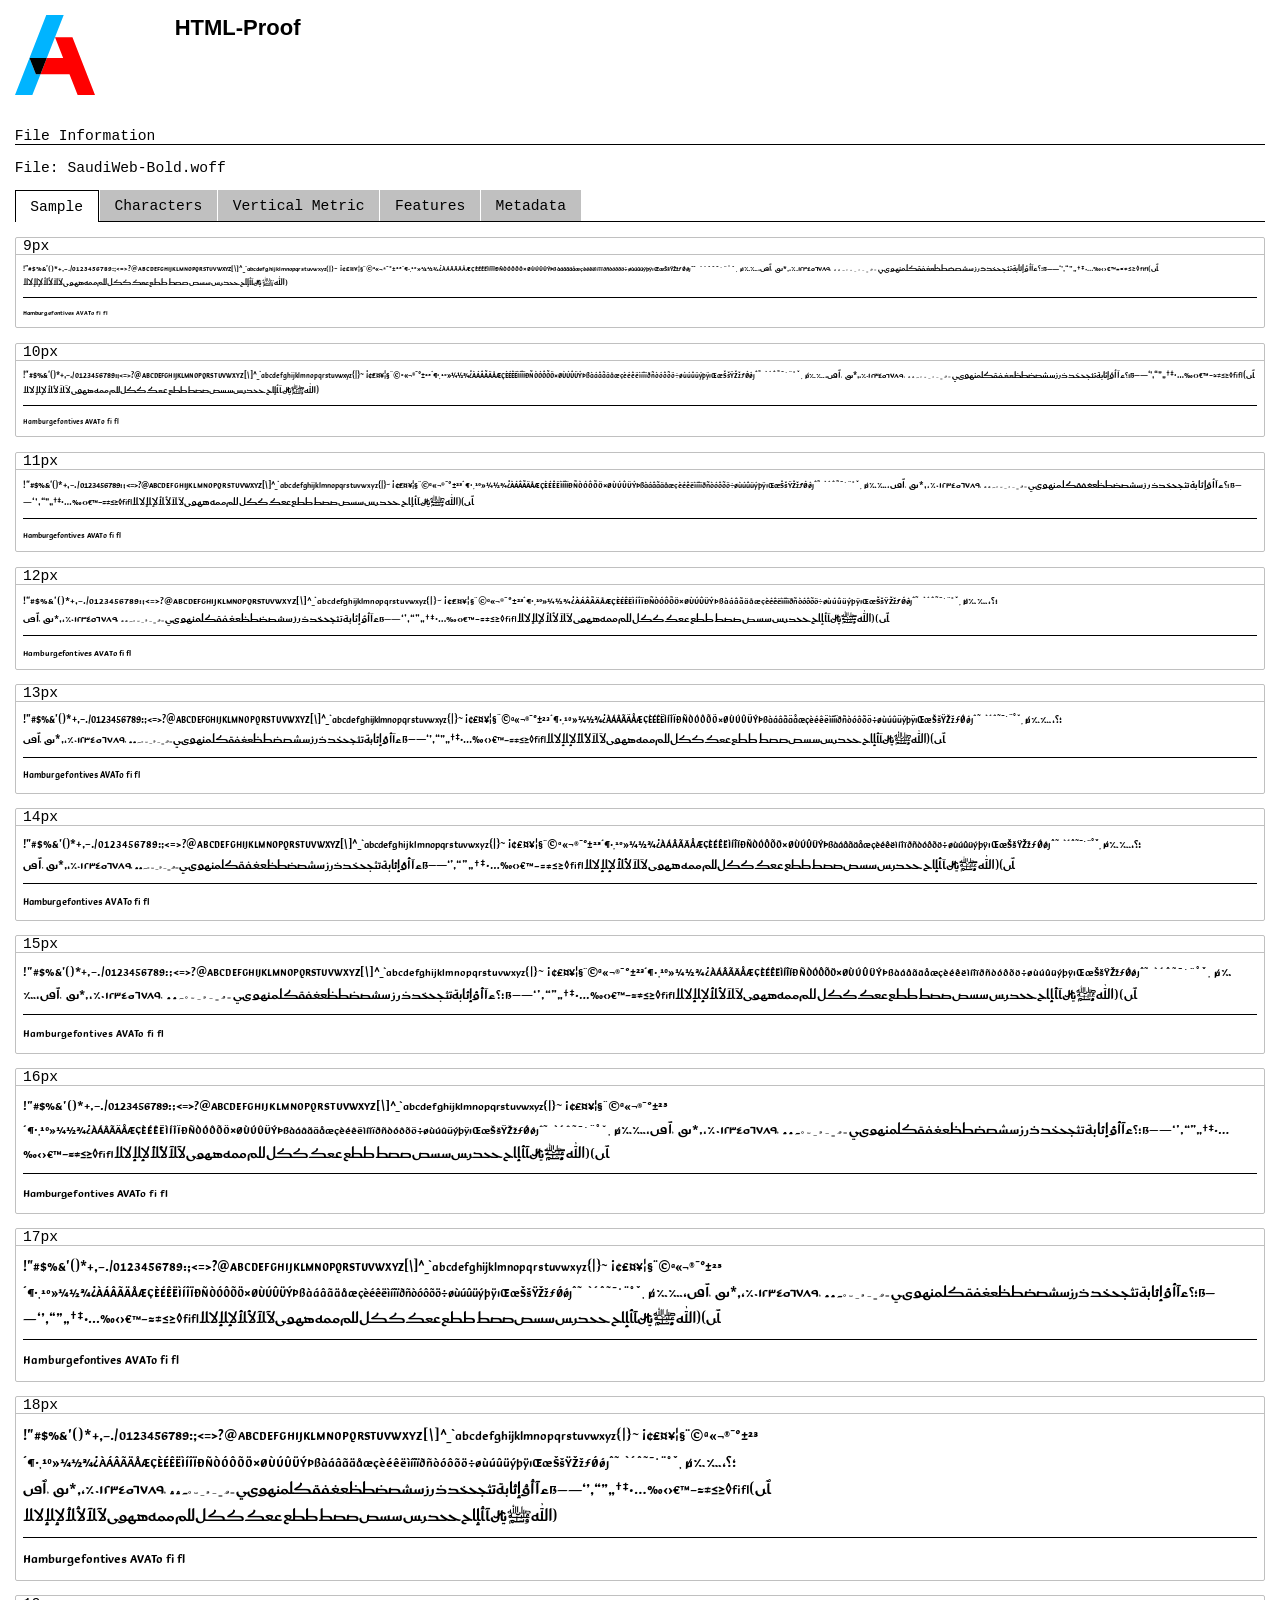
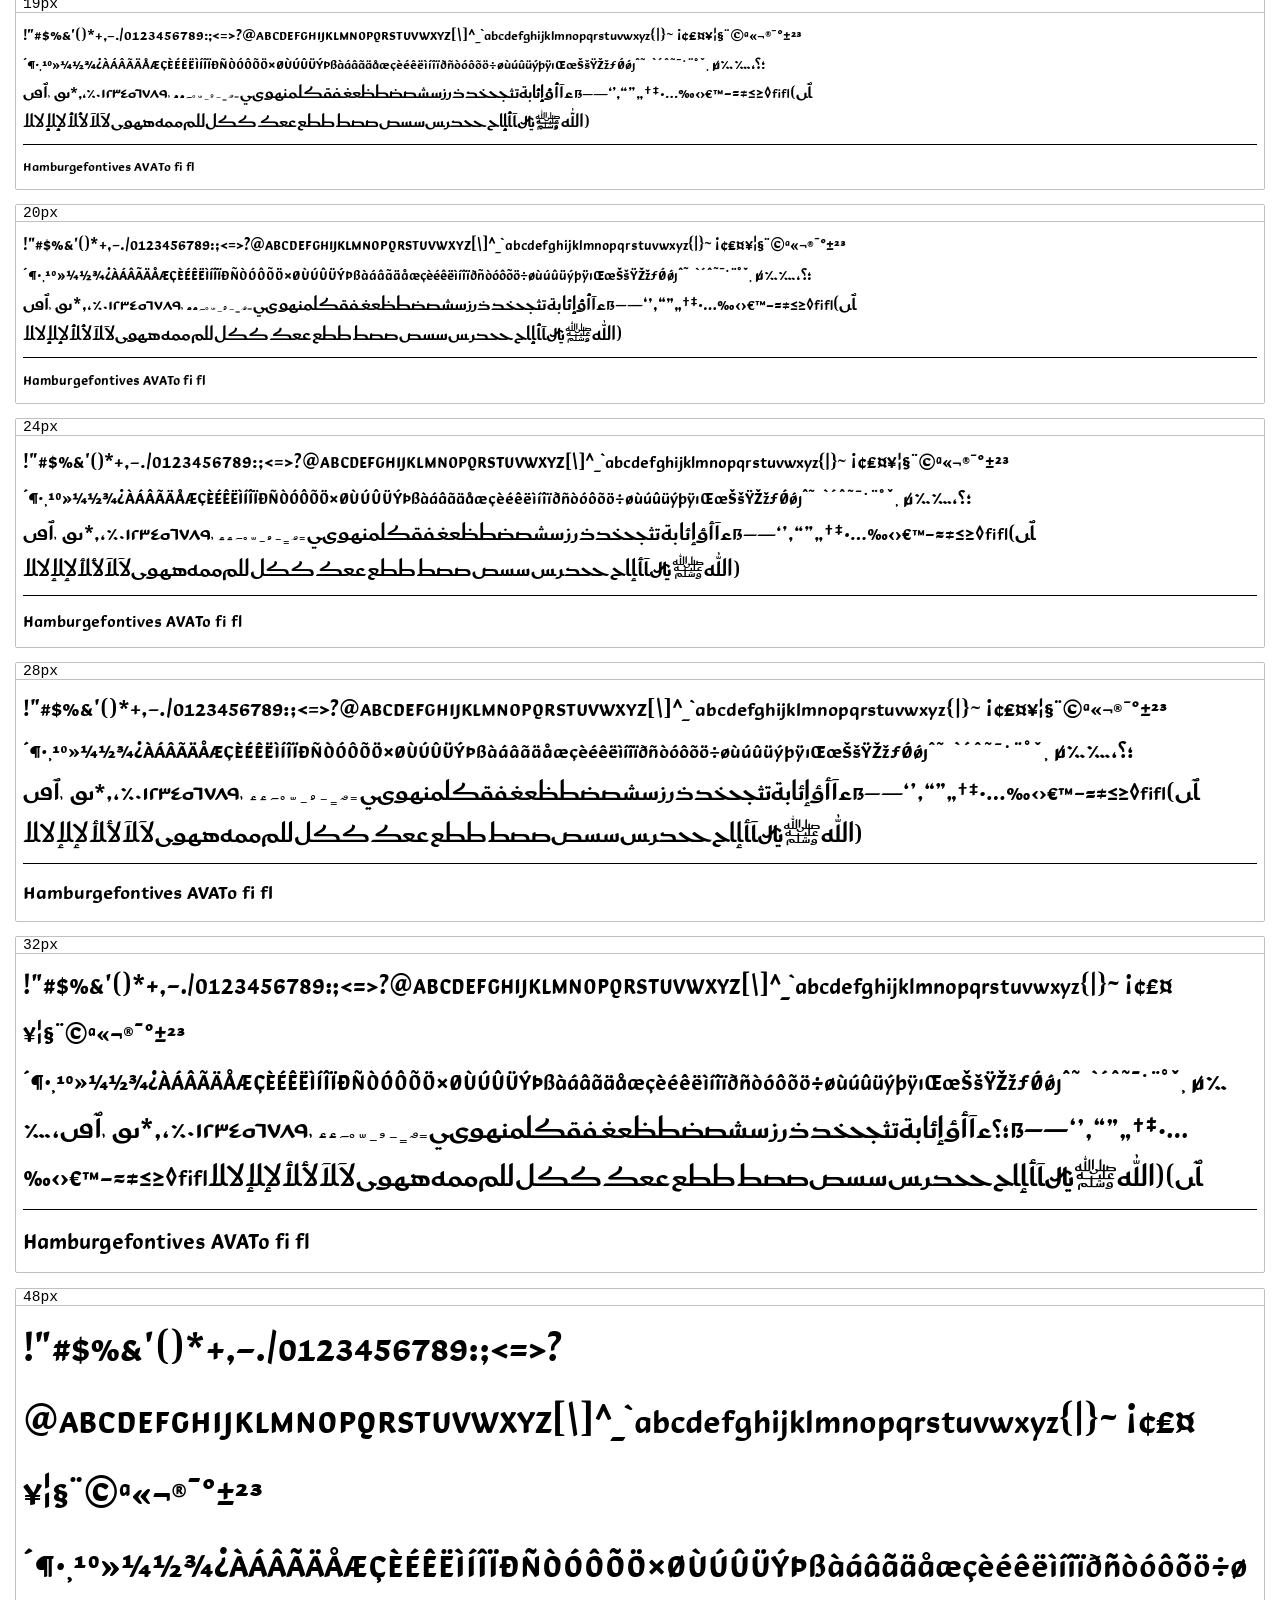
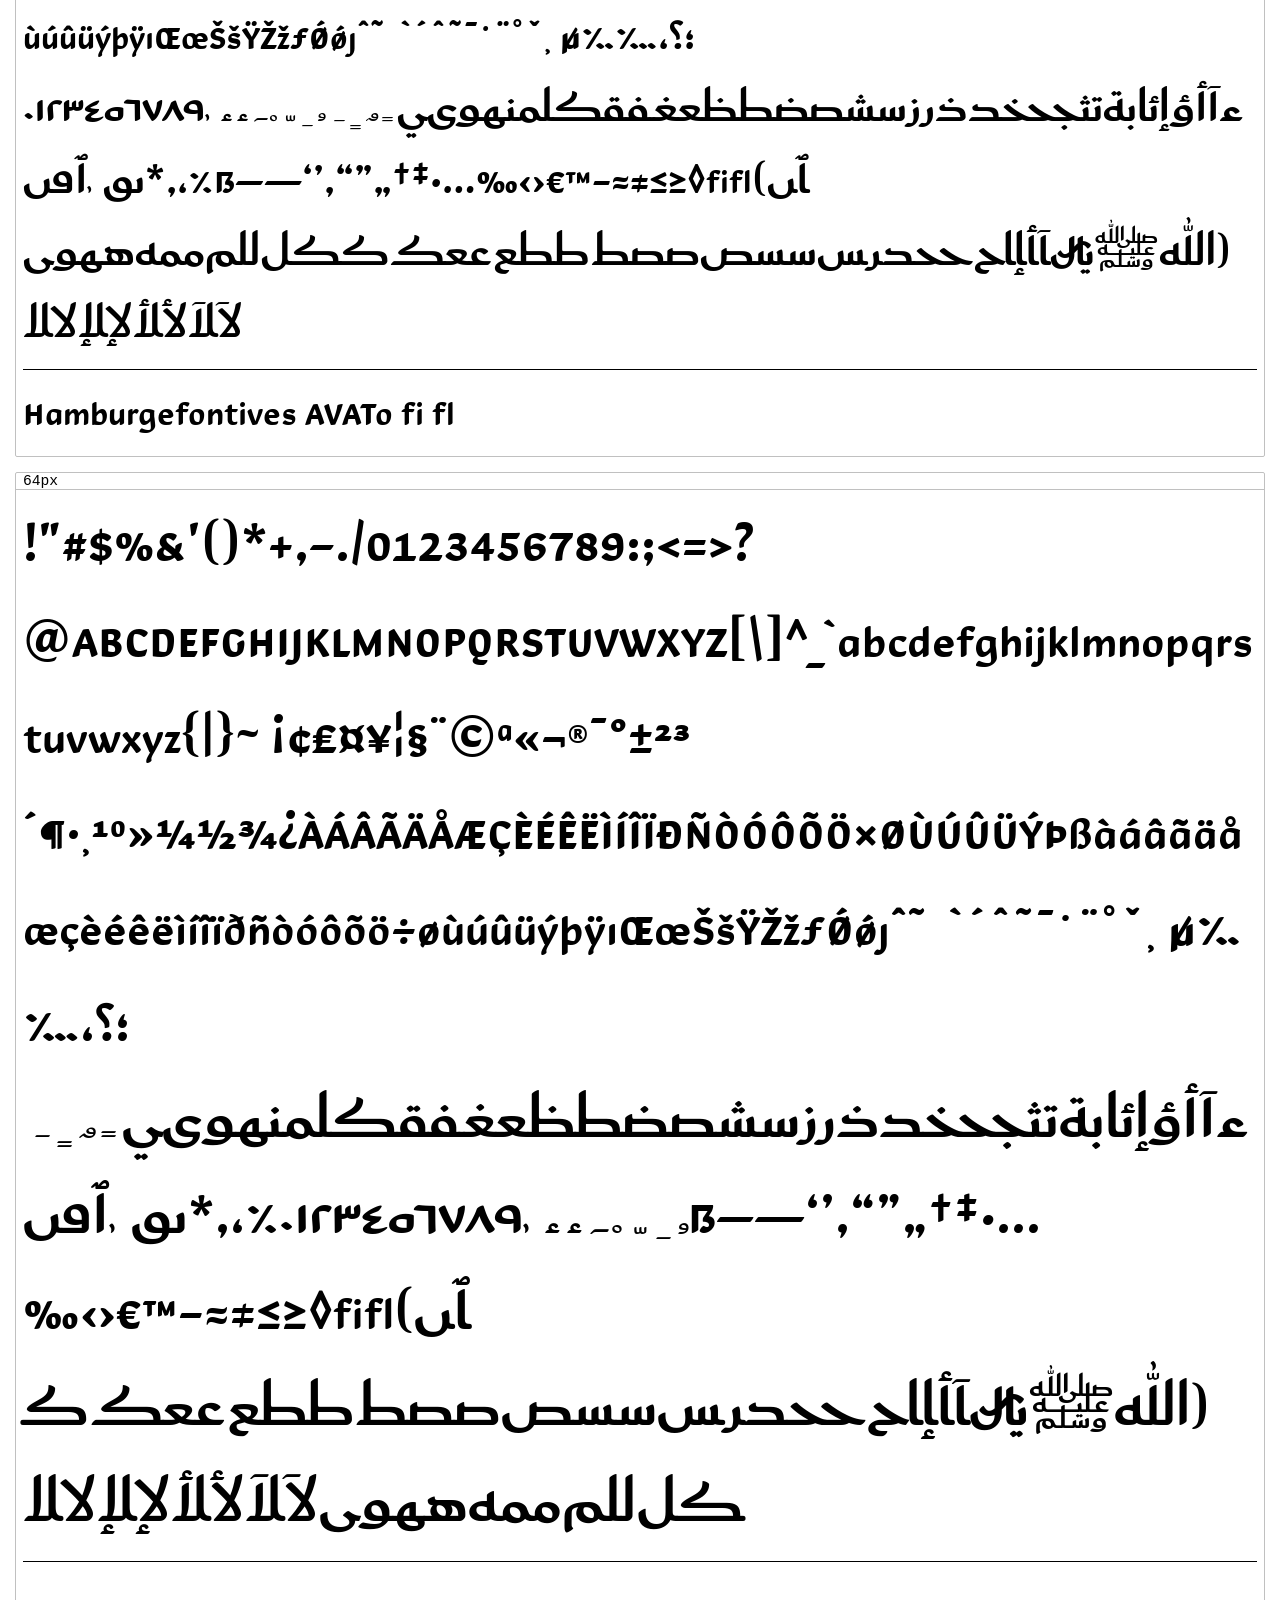
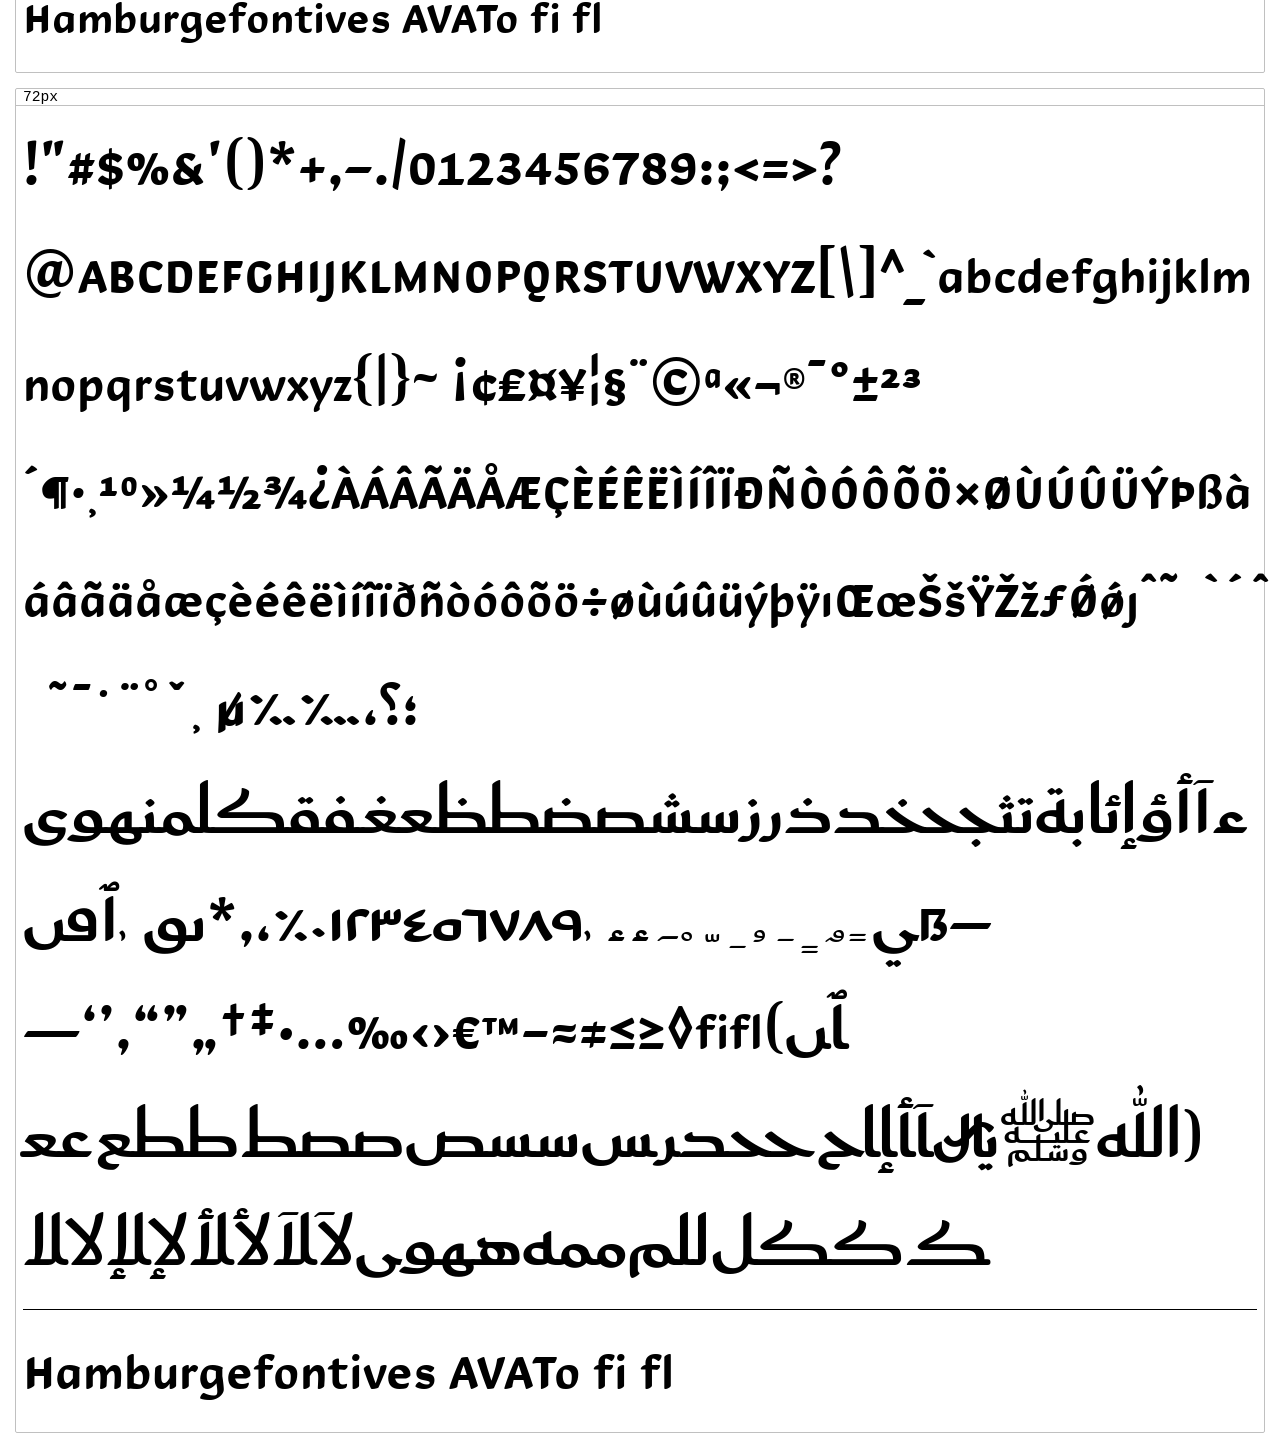
<file: fonts/SaudiWeb-Bold.woff_proof.html>
<!DOCTYPE html><html lang="en"><head><meta content="IE=edge" http-equiv="X-UA-Compatible"/><meta content="text/html; charset=utf-8" http-equiv="Content-Type"/><title>SaudiWeb-Bold.woff HTML-Proof</title><style type="text/css">@font-face { font-family: "samplefont"; src: url("SaudiWeb-Bold.woff") format("woff"); } html { font-family: Consolas, Menlo, Monaco, "Courier New", monospace; font-size: 11pt; font-weight: normal; text-rendering: optimizeLegibility; } body { padding: 1rem; margin: 0; } h1 { font-family: Helvetica, Verdana, Arial, sans-serif; font-size: 22px; font-weight: bold; display: inline; vertical-align: top; padding-left: 80px; } h2, h3, h4, p { font-size: 1rem; font-weight: normal; } h2 { margin-top: 2rem; margin-bottom: 1rem; border-bottom: 1px solid; border-color: black; } h3 { margin-top: 2rem; margin-bottom: 1rem; } p { margin-bottom: 1rem; } a { color: #1abee6; text-decoration: none; } hr { margin-block-start: 0.5rem; margin-block-end: 0.5rem; height: 1px; border: none; background-color: black; } dl { margin: 0; margin-bottom: 1rem; } :root { --list-char-size: 3rem; --sample-char-size: 20rem; --alphabet-blue: #d1f3ff; --alphabet-gray: #8fdeff; } .box { margin-top: 1rem; margin-bottom: 1rem; border: 1px solid silver; border-radius: 2px; } .box-header { padding-left: 0.5rem; padding-right: 0.5rem; border-bottom: 1px solid silver; } .box-body { padding: 0.5rem; } .sample-box { border-color: var(--alphabet-gray); } .sample-header { background-color: var(--alphabet-gray); border-color: var(--alphabet-gray); } .sample-body { font-family: samplefont; line-height: normal; word-wrap: break-word; } .sample-box { font-family: samplefont; font-size: 48pt; line-height: normal; padding-top: 0; padding-bottom: 0; padding-left: 0.5em; padding-right: 0.5em; display: inline-block; background-color: var(--alphabet-blue); } table { margin-top: 1rem; margin-bottom: 1rem; border-collapse: collapse; } th, td { border-collapse: separate; border-top: 0; border-bottom: 1px solid white; border-left: 0; border-right: 1px solid white; vertical-align: top; font-weight: normal; padding-left: 1rem; padding-right: 1rem; } th { text-align: left; background-color: var(--alphabet-blue); } button, input[type="search"]{ width: 100%; } .numeric { text-align: right; } /* Tabs mit radio-Buttons */ .tabbed .tab { float: left; } .tabbed .tab>input[type="radio"] { position: absolute; display: none; } .tabbed .tab>label { display: block; position: relative; margin-right: 1px; padding: 0.5rem 1rem; cursor: pointer; color: black; background: silver; } .tabbed>.tab>[type="radio"]:hover+label { background: #8fdeff; } .tabbed>.tab>[type="radio"]:checked+label { z-index: 2; background: white; border-top: 1px solid black; border-left: 1px solid black; border-right: 1px solid black; margin-bottom: -1px; } .tabbed .tab .content { z-index: 0; position: absolute; left: 1rem; right: 1rem; opacity: 0; border-top: 1px solid black; } .tabbed>.tab>[type="radio"]:checked~.content { z-index: 1; opacity: 1; } .sampleContainer { display: flex; flex-direction: row; } input { vertical-align: middle; } .input_axis { margin-bottom: 1rem; margin-right: 1rem; display: inline-flex; flex-direction: row; } .featureCheckContainer { border-width: 0; padding-left: 0; } fieldset.featureRadio { padding: 0; display: inline-flex; border: 1px solid gray; } fieldset.featureRadio input[type=radio] { appearance: none; width: 1em; height: 1em; border: none; padding: 0; margin: 0; opacity: 0.1; } fieldset.featureRadio input[type=radio].on { background-color: green; } fieldset.featureRadio input[type=radio].auto { background-color: #00B4FF; } fieldset.featureRadio input[type=radio].off { background-color: red; } fieldset.featureRadio input[type=radio]:checked { opacity: 1; } fieldset.featureRadio input[type=radio]:hover:not(:checked) { opacity: 0.25; } fieldset.featureRadio~label { vertical-align: top; } .char-viewer { display: grid; grid-template-columns: minmax(0, var(--sample-char-size)) auto; grid-gap: 1rem; position: relative; } .char-sample { display: block; position: sticky; height: var(--sample-char-size); top: 0rem; } .char-display { font-family: samplefont; font-size: calc(var(--sample-char-size) * 0.66); text-align: center; white-space: pre; border: 1px solid; margin-top: 1rem; height: var(--sample-char-size); line-height: var(--sample-char-size); } #char-name { margin-top: 1rem; height: 3rem; } .charsearch { margin-top: 1rem; } .char-list { font-family: samplefont; font-size: calc(var(--list-char-size) * 0.66); display: grid; grid-template-columns: repeat(auto-fit, calc(var(--list-char-size) + 2px)); grid-template-rows: repeat(auto-fit, calc(var(--list-char-size) + 2px)); grid-row-gap: 3px; grid-column-gap: 3px; justify-content: left; } .char-list>div { border: 1px solid; border-color: silver; text-align: center; vertical-align: middle; white-space: pre; overflow: hidden; line-height: var(--list-char-size); width: var(--list-char-size); height: var(--list-char-size); cursor: pointer; } .char-list>div:hover { background-color: var(--alphabet-blue); } .char-list>div[c-s=true] { background-color: var(--alphabet-gray); } .featureShowingContainer { flex: 1; font-size: 60px; word-break: break-all; } .varShowingContainer { font-size: 10rem; word-break: break-all; }</style></head><body><a href="https://www.alphabet-type.com/"><canvas height="80" id="logo" width="80"></canvas></a><script>
    var c = document.getElementById("logo").getContext("2d");
    c.translate(0, 80); c.scale(0.08, -0.08);
    c.beginPath(); c.moveTo(609, 1000); c.lineTo(391, 1000); c.lineTo(181, 463); c.lineTo(398, 463);
    c.moveTo(181, 463); c.lineTo(0, 0); c.lineTo(217, 0); c.lineTo(319, 260); c.lineTo(261, 260);
    c.fillStyle = "#00B4FF"; c.fill();
    c.beginPath(); c.moveTo(602, 463); c.lineTo(398, 463); c.lineTo(319, 260); c.lineTo(681, 260); c.lineTo(783, 0); c.lineTo(1000, 0); c.lineTo(718, 722); c.lineTo(500, 722);
    c.fillStyle = "#FF0000"; c.fill();
    c.beginPath(); c.moveTo(261, 260); c.lineTo(319, 260); c.lineTo(398, 463); c.lineTo(181, 463);
    c.fillStyle = "#000000"; c.fill();
</script><h1>HTML-Proof</h1><h2>File Information</h2><p>File: SaudiWeb-Bold.woff</p><div class="tabbed"><div class="tab"><input checked="checked" id="sample" name="tabs" type="radio"/><label for="sample">Sample</label><div class="content"><div class="box"><div class="box-header">9px</div><div class="box-body sample-body" style="font-size: 9px;">!"#$%&amp;'()*+,-./0123456789:;&lt;=&gt;?@ABCDEFGHIJKLMNOPQRSTUVWXYZ[\]^_`abcdefghijklmnopqrstuvwxyz{|}~ ¡¢£¤¥¦§¨©ª«¬­®¯°±²³´¶·¸¹º»¼½¾¿ÀÁÂÃÄÅÆÇÈÉÊËÌÍÎÏÐÑÒÓÔÕÖ×ØÙÚÛÜÝÞßàáâãäåæçèéêëìíîïðñòóôõö÷øùúûüýþÿıŒœŠšŸŽžƒǾǿȷˆ˜  ̀  ́  ̂  ̃  ̄  ̇  ̈  ̊  ̌  ̧  ̸μ؉؊،؛؟ءآأؤإئابةتثجحخدذرزسشصضطظعغـفقكلمنهوىي  ً  ٌ  ٍ  َ  ُ  ِ  ّ  ْ  ٓ  ٔ  ٕ  ٖ٠١٢٣٤٥٦٧٨٩٪٫٬٭ٮٯ  ٰٱڡںẞ–—‘’‚“”„†‡•…‰‹›€™−≈≠≤≥◊ﬁﬂﭑﮟ﴾﴿ﷲﷺ﷼ﺂﺄﺈﺎﺢﺣﺤﺪﺮﺲﺳﺴﺺﺻﺼﻂﻃﻄﻊﻋﻌﻚﻛﻜﻞﻟﻠﻢﻣﻤﻪﻫﻬﻮﻰﻵﻶﻷﻸﻹﻺﻻﻼ<hr/>Hamburgefontives AVATo fi fl</div></div><div class="box"><div class="box-header">10px</div><div class="box-body sample-body" style="font-size: 10px;">!"#$%&amp;'()*+,-./0123456789:;&lt;=&gt;?@ABCDEFGHIJKLMNOPQRSTUVWXYZ[\]^_`abcdefghijklmnopqrstuvwxyz{|}~ ¡¢£¤¥¦§¨©ª«¬­®¯°±²³´¶·¸¹º»¼½¾¿ÀÁÂÃÄÅÆÇÈÉÊËÌÍÎÏÐÑÒÓÔÕÖ×ØÙÚÛÜÝÞßàáâãäåæçèéêëìíîïðñòóôõö÷øùúûüýþÿıŒœŠšŸŽžƒǾǿȷˆ˜  ̀  ́  ̂  ̃  ̄  ̇  ̈  ̊  ̌  ̧  ̸μ؉؊،؛؟ءآأؤإئابةتثجحخدذرزسشصضطظعغـفقكلمنهوىي  ً  ٌ  ٍ  َ  ُ  ِ  ّ  ْ  ٓ  ٔ  ٕ  ٖ٠١٢٣٤٥٦٧٨٩٪٫٬٭ٮٯ  ٰٱڡںẞ–—‘’‚“”„†‡•…‰‹›€™−≈≠≤≥◊ﬁﬂﭑﮟ﴾﴿ﷲﷺ﷼ﺂﺄﺈﺎﺢﺣﺤﺪﺮﺲﺳﺴﺺﺻﺼﻂﻃﻄﻊﻋﻌﻚﻛﻜﻞﻟﻠﻢﻣﻤﻪﻫﻬﻮﻰﻵﻶﻷﻸﻹﻺﻻﻼ<hr/>Hamburgefontives AVATo fi fl</div></div><div class="box"><div class="box-header">11px</div><div class="box-body sample-body" style="font-size: 11px;">!"#$%&amp;'()*+,-./0123456789:;&lt;=&gt;?@ABCDEFGHIJKLMNOPQRSTUVWXYZ[\]^_`abcdefghijklmnopqrstuvwxyz{|}~ ¡¢£¤¥¦§¨©ª«¬­®¯°±²³´¶·¸¹º»¼½¾¿ÀÁÂÃÄÅÆÇÈÉÊËÌÍÎÏÐÑÒÓÔÕÖ×ØÙÚÛÜÝÞßàáâãäåæçèéêëìíîïðñòóôõö÷øùúûüýþÿıŒœŠšŸŽžƒǾǿȷˆ˜  ̀  ́  ̂  ̃  ̄  ̇  ̈  ̊  ̌  ̧  ̸μ؉؊،؛؟ءآأؤإئابةتثجحخدذرزسشصضطظعغـفقكلمنهوىي  ً  ٌ  ٍ  َ  ُ  ِ  ّ  ْ  ٓ  ٔ  ٕ  ٖ٠١٢٣٤٥٦٧٨٩٪٫٬٭ٮٯ  ٰٱڡںẞ–—‘’‚“”„†‡•…‰‹›€™−≈≠≤≥◊ﬁﬂﭑﮟ﴾﴿ﷲﷺ﷼ﺂﺄﺈﺎﺢﺣﺤﺪﺮﺲﺳﺴﺺﺻﺼﻂﻃﻄﻊﻋﻌﻚﻛﻜﻞﻟﻠﻢﻣﻤﻪﻫﻬﻮﻰﻵﻶﻷﻸﻹﻺﻻﻼ<hr/>Hamburgefontives AVATo fi fl</div></div><div class="box"><div class="box-header">12px</div><div class="box-body sample-body" style="font-size: 12px;">!"#$%&amp;'()*+,-./0123456789:;&lt;=&gt;?@ABCDEFGHIJKLMNOPQRSTUVWXYZ[\]^_`abcdefghijklmnopqrstuvwxyz{|}~ ¡¢£¤¥¦§¨©ª«¬­®¯°±²³´¶·¸¹º»¼½¾¿ÀÁÂÃÄÅÆÇÈÉÊËÌÍÎÏÐÑÒÓÔÕÖ×ØÙÚÛÜÝÞßàáâãäåæçèéêëìíîïðñòóôõö÷øùúûüýþÿıŒœŠšŸŽžƒǾǿȷˆ˜  ̀  ́  ̂  ̃  ̄  ̇  ̈  ̊  ̌  ̧  ̸μ؉؊،؛؟ءآأؤإئابةتثجحخدذرزسشصضطظعغـفقكلمنهوىي  ً  ٌ  ٍ  َ  ُ  ِ  ّ  ْ  ٓ  ٔ  ٕ  ٖ٠١٢٣٤٥٦٧٨٩٪٫٬٭ٮٯ  ٰٱڡںẞ–—‘’‚“”„†‡•…‰‹›€™−≈≠≤≥◊ﬁﬂﭑﮟ﴾﴿ﷲﷺ﷼ﺂﺄﺈﺎﺢﺣﺤﺪﺮﺲﺳﺴﺺﺻﺼﻂﻃﻄﻊﻋﻌﻚﻛﻜﻞﻟﻠﻢﻣﻤﻪﻫﻬﻮﻰﻵﻶﻷﻸﻹﻺﻻﻼ<hr/>Hamburgefontives AVATo fi fl</div></div><div class="box"><div class="box-header">13px</div><div class="box-body sample-body" style="font-size: 13px;">!"#$%&amp;'()*+,-./0123456789:;&lt;=&gt;?@ABCDEFGHIJKLMNOPQRSTUVWXYZ[\]^_`abcdefghijklmnopqrstuvwxyz{|}~ ¡¢£¤¥¦§¨©ª«¬­®¯°±²³´¶·¸¹º»¼½¾¿ÀÁÂÃÄÅÆÇÈÉÊËÌÍÎÏÐÑÒÓÔÕÖ×ØÙÚÛÜÝÞßàáâãäåæçèéêëìíîïðñòóôõö÷øùúûüýþÿıŒœŠšŸŽžƒǾǿȷˆ˜  ̀  ́  ̂  ̃  ̄  ̇  ̈  ̊  ̌  ̧  ̸μ؉؊،؛؟ءآأؤإئابةتثجحخدذرزسشصضطظعغـفقكلمنهوىي  ً  ٌ  ٍ  َ  ُ  ِ  ّ  ْ  ٓ  ٔ  ٕ  ٖ٠١٢٣٤٥٦٧٨٩٪٫٬٭ٮٯ  ٰٱڡںẞ–—‘’‚“”„†‡•…‰‹›€™−≈≠≤≥◊ﬁﬂﭑﮟ﴾﴿ﷲﷺ﷼ﺂﺄﺈﺎﺢﺣﺤﺪﺮﺲﺳﺴﺺﺻﺼﻂﻃﻄﻊﻋﻌﻚﻛﻜﻞﻟﻠﻢﻣﻤﻪﻫﻬﻮﻰﻵﻶﻷﻸﻹﻺﻻﻼ<hr/>Hamburgefontives AVATo fi fl</div></div><div class="box"><div class="box-header">14px</div><div class="box-body sample-body" style="font-size: 14px;">!"#$%&amp;'()*+,-./0123456789:;&lt;=&gt;?@ABCDEFGHIJKLMNOPQRSTUVWXYZ[\]^_`abcdefghijklmnopqrstuvwxyz{|}~ ¡¢£¤¥¦§¨©ª«¬­®¯°±²³´¶·¸¹º»¼½¾¿ÀÁÂÃÄÅÆÇÈÉÊËÌÍÎÏÐÑÒÓÔÕÖ×ØÙÚÛÜÝÞßàáâãäåæçèéêëìíîïðñòóôõö÷øùúûüýþÿıŒœŠšŸŽžƒǾǿȷˆ˜  ̀  ́  ̂  ̃  ̄  ̇  ̈  ̊  ̌  ̧  ̸μ؉؊،؛؟ءآأؤإئابةتثجحخدذرزسشصضطظعغـفقكلمنهوىي  ً  ٌ  ٍ  َ  ُ  ِ  ّ  ْ  ٓ  ٔ  ٕ  ٖ٠١٢٣٤٥٦٧٨٩٪٫٬٭ٮٯ  ٰٱڡںẞ–—‘’‚“”„†‡•…‰‹›€™−≈≠≤≥◊ﬁﬂﭑﮟ﴾﴿ﷲﷺ﷼ﺂﺄﺈﺎﺢﺣﺤﺪﺮﺲﺳﺴﺺﺻﺼﻂﻃﻄﻊﻋﻌﻚﻛﻜﻞﻟﻠﻢﻣﻤﻪﻫﻬﻮﻰﻵﻶﻷﻸﻹﻺﻻﻼ<hr/>Hamburgefontives AVATo fi fl</div></div><div class="box"><div class="box-header">15px</div><div class="box-body sample-body" style="font-size: 15px;">!"#$%&amp;'()*+,-./0123456789:;&lt;=&gt;?@ABCDEFGHIJKLMNOPQRSTUVWXYZ[\]^_`abcdefghijklmnopqrstuvwxyz{|}~ ¡¢£¤¥¦§¨©ª«¬­®¯°±²³´¶·¸¹º»¼½¾¿ÀÁÂÃÄÅÆÇÈÉÊËÌÍÎÏÐÑÒÓÔÕÖ×ØÙÚÛÜÝÞßàáâãäåæçèéêëìíîïðñòóôõö÷øùúûüýþÿıŒœŠšŸŽžƒǾǿȷˆ˜  ̀  ́  ̂  ̃  ̄  ̇  ̈  ̊  ̌  ̧  ̸μ؉؊،؛؟ءآأؤإئابةتثجحخدذرزسشصضطظعغـفقكلمنهوىي  ً  ٌ  ٍ  َ  ُ  ِ  ّ  ْ  ٓ  ٔ  ٕ  ٖ٠١٢٣٤٥٦٧٨٩٪٫٬٭ٮٯ  ٰٱڡںẞ–—‘’‚“”„†‡•…‰‹›€™−≈≠≤≥◊ﬁﬂﭑﮟ﴾﴿ﷲﷺ﷼ﺂﺄﺈﺎﺢﺣﺤﺪﺮﺲﺳﺴﺺﺻﺼﻂﻃﻄﻊﻋﻌﻚﻛﻜﻞﻟﻠﻢﻣﻤﻪﻫﻬﻮﻰﻵﻶﻷﻸﻹﻺﻻﻼ<hr/>Hamburgefontives AVATo fi fl</div></div><div class="box"><div class="box-header">16px</div><div class="box-body sample-body" style="font-size: 16px;">!"#$%&amp;'()*+,-./0123456789:;&lt;=&gt;?@ABCDEFGHIJKLMNOPQRSTUVWXYZ[\]^_`abcdefghijklmnopqrstuvwxyz{|}~ ¡¢£¤¥¦§¨©ª«¬­®¯°±²³´¶·¸¹º»¼½¾¿ÀÁÂÃÄÅÆÇÈÉÊËÌÍÎÏÐÑÒÓÔÕÖ×ØÙÚÛÜÝÞßàáâãäåæçèéêëìíîïðñòóôõö÷øùúûüýþÿıŒœŠšŸŽžƒǾǿȷˆ˜  ̀  ́  ̂  ̃  ̄  ̇  ̈  ̊  ̌  ̧  ̸μ؉؊،؛؟ءآأؤإئابةتثجحخدذرزسشصضطظعغـفقكلمنهوىي  ً  ٌ  ٍ  َ  ُ  ِ  ّ  ْ  ٓ  ٔ  ٕ  ٖ٠١٢٣٤٥٦٧٨٩٪٫٬٭ٮٯ  ٰٱڡںẞ–—‘’‚“”„†‡•…‰‹›€™−≈≠≤≥◊ﬁﬂﭑﮟ﴾﴿ﷲﷺ﷼ﺂﺄﺈﺎﺢﺣﺤﺪﺮﺲﺳﺴﺺﺻﺼﻂﻃﻄﻊﻋﻌﻚﻛﻜﻞﻟﻠﻢﻣﻤﻪﻫﻬﻮﻰﻵﻶﻷﻸﻹﻺﻻﻼ<hr/>Hamburgefontives AVATo fi fl</div></div><div class="box"><div class="box-header">17px</div><div class="box-body sample-body" style="font-size: 17px;">!"#$%&amp;'()*+,-./0123456789:;&lt;=&gt;?@ABCDEFGHIJKLMNOPQRSTUVWXYZ[\]^_`abcdefghijklmnopqrstuvwxyz{|}~ ¡¢£¤¥¦§¨©ª«¬­®¯°±²³´¶·¸¹º»¼½¾¿ÀÁÂÃÄÅÆÇÈÉÊËÌÍÎÏÐÑÒÓÔÕÖ×ØÙÚÛÜÝÞßàáâãäåæçèéêëìíîïðñòóôõö÷øùúûüýþÿıŒœŠšŸŽžƒǾǿȷˆ˜  ̀  ́  ̂  ̃  ̄  ̇  ̈  ̊  ̌  ̧  ̸μ؉؊،؛؟ءآأؤإئابةتثجحخدذرزسشصضطظعغـفقكلمنهوىي  ً  ٌ  ٍ  َ  ُ  ِ  ّ  ْ  ٓ  ٔ  ٕ  ٖ٠١٢٣٤٥٦٧٨٩٪٫٬٭ٮٯ  ٰٱڡںẞ–—‘’‚“”„†‡•…‰‹›€™−≈≠≤≥◊ﬁﬂﭑﮟ﴾﴿ﷲﷺ﷼ﺂﺄﺈﺎﺢﺣﺤﺪﺮﺲﺳﺴﺺﺻﺼﻂﻃﻄﻊﻋﻌﻚﻛﻜﻞﻟﻠﻢﻣﻤﻪﻫﻬﻮﻰﻵﻶﻷﻸﻹﻺﻻﻼ<hr/>Hamburgefontives AVATo fi fl</div></div><div class="box"><div class="box-header">18px</div><div class="box-body sample-body" style="font-size: 18px;">!"#$%&amp;'()*+,-./0123456789:;&lt;=&gt;?@ABCDEFGHIJKLMNOPQRSTUVWXYZ[\]^_`abcdefghijklmnopqrstuvwxyz{|}~ ¡¢£¤¥¦§¨©ª«¬­®¯°±²³´¶·¸¹º»¼½¾¿ÀÁÂÃÄÅÆÇÈÉÊËÌÍÎÏÐÑÒÓÔÕÖ×ØÙÚÛÜÝÞßàáâãäåæçèéêëìíîïðñòóôõö÷øùúûüýþÿıŒœŠšŸŽžƒǾǿȷˆ˜  ̀  ́  ̂  ̃  ̄  ̇  ̈  ̊  ̌  ̧  ̸μ؉؊،؛؟ءآأؤإئابةتثجحخدذرزسشصضطظعغـفقكلمنهوىي  ً  ٌ  ٍ  َ  ُ  ِ  ّ  ْ  ٓ  ٔ  ٕ  ٖ٠١٢٣٤٥٦٧٨٩٪٫٬٭ٮٯ  ٰٱڡںẞ–—‘’‚“”„†‡•…‰‹›€™−≈≠≤≥◊ﬁﬂﭑﮟ﴾﴿ﷲﷺ﷼ﺂﺄﺈﺎﺢﺣﺤﺪﺮﺲﺳﺴﺺﺻﺼﻂﻃﻄﻊﻋﻌﻚﻛﻜﻞﻟﻠﻢﻣﻤﻪﻫﻬﻮﻰﻵﻶﻷﻸﻹﻺﻻﻼ<hr/>Hamburgefontives AVATo fi fl</div></div><div class="box"><div class="box-header">19px</div><div class="box-body sample-body" style="font-size: 19px;">!"#$%&amp;'()*+,-./0123456789:;&lt;=&gt;?@ABCDEFGHIJKLMNOPQRSTUVWXYZ[\]^_`abcdefghijklmnopqrstuvwxyz{|}~ ¡¢£¤¥¦§¨©ª«¬­®¯°±²³´¶·¸¹º»¼½¾¿ÀÁÂÃÄÅÆÇÈÉÊËÌÍÎÏÐÑÒÓÔÕÖ×ØÙÚÛÜÝÞßàáâãäåæçèéêëìíîïðñòóôõö÷øùúûüýþÿıŒœŠšŸŽžƒǾǿȷˆ˜  ̀  ́  ̂  ̃  ̄  ̇  ̈  ̊  ̌  ̧  ̸μ؉؊،؛؟ءآأؤإئابةتثجحخدذرزسشصضطظعغـفقكلمنهوىي  ً  ٌ  ٍ  َ  ُ  ِ  ّ  ْ  ٓ  ٔ  ٕ  ٖ٠١٢٣٤٥٦٧٨٩٪٫٬٭ٮٯ  ٰٱڡںẞ–—‘’‚“”„†‡•…‰‹›€™−≈≠≤≥◊ﬁﬂﭑﮟ﴾﴿ﷲﷺ﷼ﺂﺄﺈﺎﺢﺣﺤﺪﺮﺲﺳﺴﺺﺻﺼﻂﻃﻄﻊﻋﻌﻚﻛﻜﻞﻟﻠﻢﻣﻤﻪﻫﻬﻮﻰﻵﻶﻷﻸﻹﻺﻻﻼ<hr/>Hamburgefontives AVATo fi fl</div></div><div class="box"><div class="box-header">20px</div><div class="box-body sample-body" style="font-size: 20px;">!"#$%&amp;'()*+,-./0123456789:;&lt;=&gt;?@ABCDEFGHIJKLMNOPQRSTUVWXYZ[\]^_`abcdefghijklmnopqrstuvwxyz{|}~ ¡¢£¤¥¦§¨©ª«¬­®¯°±²³´¶·¸¹º»¼½¾¿ÀÁÂÃÄÅÆÇÈÉÊËÌÍÎÏÐÑÒÓÔÕÖ×ØÙÚÛÜÝÞßàáâãäåæçèéêëìíîïðñòóôõö÷øùúûüýþÿıŒœŠšŸŽžƒǾǿȷˆ˜  ̀  ́  ̂  ̃  ̄  ̇  ̈  ̊  ̌  ̧  ̸μ؉؊،؛؟ءآأؤإئابةتثجحخدذرزسشصضطظعغـفقكلمنهوىي  ً  ٌ  ٍ  َ  ُ  ِ  ّ  ْ  ٓ  ٔ  ٕ  ٖ٠١٢٣٤٥٦٧٨٩٪٫٬٭ٮٯ  ٰٱڡںẞ–—‘’‚“”„†‡•…‰‹›€™−≈≠≤≥◊ﬁﬂﭑﮟ﴾﴿ﷲﷺ﷼ﺂﺄﺈﺎﺢﺣﺤﺪﺮﺲﺳﺴﺺﺻﺼﻂﻃﻄﻊﻋﻌﻚﻛﻜﻞﻟﻠﻢﻣﻤﻪﻫﻬﻮﻰﻵﻶﻷﻸﻹﻺﻻﻼ<hr/>Hamburgefontives AVATo fi fl</div></div><div class="box"><div class="box-header">24px</div><div class="box-body sample-body" style="font-size: 24px;">!"#$%&amp;'()*+,-./0123456789:;&lt;=&gt;?@ABCDEFGHIJKLMNOPQRSTUVWXYZ[\]^_`abcdefghijklmnopqrstuvwxyz{|}~ ¡¢£¤¥¦§¨©ª«¬­®¯°±²³´¶·¸¹º»¼½¾¿ÀÁÂÃÄÅÆÇÈÉÊËÌÍÎÏÐÑÒÓÔÕÖ×ØÙÚÛÜÝÞßàáâãäåæçèéêëìíîïðñòóôõö÷øùúûüýþÿıŒœŠšŸŽžƒǾǿȷˆ˜  ̀  ́  ̂  ̃  ̄  ̇  ̈  ̊  ̌  ̧  ̸μ؉؊،؛؟ءآأؤإئابةتثجحخدذرزسشصضطظعغـفقكلمنهوىي  ً  ٌ  ٍ  َ  ُ  ِ  ّ  ْ  ٓ  ٔ  ٕ  ٖ٠١٢٣٤٥٦٧٨٩٪٫٬٭ٮٯ  ٰٱڡںẞ–—‘’‚“”„†‡•…‰‹›€™−≈≠≤≥◊ﬁﬂﭑﮟ﴾﴿ﷲﷺ﷼ﺂﺄﺈﺎﺢﺣﺤﺪﺮﺲﺳﺴﺺﺻﺼﻂﻃﻄﻊﻋﻌﻚﻛﻜﻞﻟﻠﻢﻣﻤﻪﻫﻬﻮﻰﻵﻶﻷﻸﻹﻺﻻﻼ<hr/>Hamburgefontives AVATo fi fl</div></div><div class="box"><div class="box-header">28px</div><div class="box-body sample-body" style="font-size: 28px;">!"#$%&amp;'()*+,-./0123456789:;&lt;=&gt;?@ABCDEFGHIJKLMNOPQRSTUVWXYZ[\]^_`abcdefghijklmnopqrstuvwxyz{|}~ ¡¢£¤¥¦§¨©ª«¬­®¯°±²³´¶·¸¹º»¼½¾¿ÀÁÂÃÄÅÆÇÈÉÊËÌÍÎÏÐÑÒÓÔÕÖ×ØÙÚÛÜÝÞßàáâãäåæçèéêëìíîïðñòóôõö÷øùúûüýþÿıŒœŠšŸŽžƒǾǿȷˆ˜  ̀  ́  ̂  ̃  ̄  ̇  ̈  ̊  ̌  ̧  ̸μ؉؊،؛؟ءآأؤإئابةتثجحخدذرزسشصضطظعغـفقكلمنهوىي  ً  ٌ  ٍ  َ  ُ  ِ  ّ  ْ  ٓ  ٔ  ٕ  ٖ٠١٢٣٤٥٦٧٨٩٪٫٬٭ٮٯ  ٰٱڡںẞ–—‘’‚“”„†‡•…‰‹›€™−≈≠≤≥◊ﬁﬂﭑﮟ﴾﴿ﷲﷺ﷼ﺂﺄﺈﺎﺢﺣﺤﺪﺮﺲﺳﺴﺺﺻﺼﻂﻃﻄﻊﻋﻌﻚﻛﻜﻞﻟﻠﻢﻣﻤﻪﻫﻬﻮﻰﻵﻶﻷﻸﻹﻺﻻﻼ<hr/>Hamburgefontives AVATo fi fl</div></div><div class="box"><div class="box-header">32px</div><div class="box-body sample-body" style="font-size: 32px;">!"#$%&amp;'()*+,-./0123456789:;&lt;=&gt;?@ABCDEFGHIJKLMNOPQRSTUVWXYZ[\]^_`abcdefghijklmnopqrstuvwxyz{|}~ ¡¢£¤¥¦§¨©ª«¬­®¯°±²³´¶·¸¹º»¼½¾¿ÀÁÂÃÄÅÆÇÈÉÊËÌÍÎÏÐÑÒÓÔÕÖ×ØÙÚÛÜÝÞßàáâãäåæçèéêëìíîïðñòóôõö÷øùúûüýþÿıŒœŠšŸŽžƒǾǿȷˆ˜  ̀  ́  ̂  ̃  ̄  ̇  ̈  ̊  ̌  ̧  ̸μ؉؊،؛؟ءآأؤإئابةتثجحخدذرزسشصضطظعغـفقكلمنهوىي  ً  ٌ  ٍ  َ  ُ  ِ  ّ  ْ  ٓ  ٔ  ٕ  ٖ٠١٢٣٤٥٦٧٨٩٪٫٬٭ٮٯ  ٰٱڡںẞ–—‘’‚“”„†‡•…‰‹›€™−≈≠≤≥◊ﬁﬂﭑﮟ﴾﴿ﷲﷺ﷼ﺂﺄﺈﺎﺢﺣﺤﺪﺮﺲﺳﺴﺺﺻﺼﻂﻃﻄﻊﻋﻌﻚﻛﻜﻞﻟﻠﻢﻣﻤﻪﻫﻬﻮﻰﻵﻶﻷﻸﻹﻺﻻﻼ<hr/>Hamburgefontives AVATo fi fl</div></div><div class="box"><div class="box-header">48px</div><div class="box-body sample-body" style="font-size: 48px;">!"#$%&amp;'()*+,-./0123456789:;&lt;=&gt;?@ABCDEFGHIJKLMNOPQRSTUVWXYZ[\]^_`abcdefghijklmnopqrstuvwxyz{|}~ ¡¢£¤¥¦§¨©ª«¬­®¯°±²³´¶·¸¹º»¼½¾¿ÀÁÂÃÄÅÆÇÈÉÊËÌÍÎÏÐÑÒÓÔÕÖ×ØÙÚÛÜÝÞßàáâãäåæçèéêëìíîïðñòóôõö÷øùúûüýþÿıŒœŠšŸŽžƒǾǿȷˆ˜  ̀  ́  ̂  ̃  ̄  ̇  ̈  ̊  ̌  ̧  ̸μ؉؊،؛؟ءآأؤإئابةتثجحخدذرزسشصضطظعغـفقكلمنهوىي  ً  ٌ  ٍ  َ  ُ  ِ  ّ  ْ  ٓ  ٔ  ٕ  ٖ٠١٢٣٤٥٦٧٨٩٪٫٬٭ٮٯ  ٰٱڡںẞ–—‘’‚“”„†‡•…‰‹›€™−≈≠≤≥◊ﬁﬂﭑﮟ﴾﴿ﷲﷺ﷼ﺂﺄﺈﺎﺢﺣﺤﺪﺮﺲﺳﺴﺺﺻﺼﻂﻃﻄﻊﻋﻌﻚﻛﻜﻞﻟﻠﻢﻣﻤﻪﻫﻬﻮﻰﻵﻶﻷﻸﻹﻺﻻﻼ<hr/>Hamburgefontives AVATo fi fl</div></div><div class="box"><div class="box-header">64px</div><div class="box-body sample-body" style="font-size: 64px;">!"#$%&amp;'()*+,-./0123456789:;&lt;=&gt;?@ABCDEFGHIJKLMNOPQRSTUVWXYZ[\]^_`abcdefghijklmnopqrstuvwxyz{|}~ ¡¢£¤¥¦§¨©ª«¬­®¯°±²³´¶·¸¹º»¼½¾¿ÀÁÂÃÄÅÆÇÈÉÊËÌÍÎÏÐÑÒÓÔÕÖ×ØÙÚÛÜÝÞßàáâãäåæçèéêëìíîïðñòóôõö÷øùúûüýþÿıŒœŠšŸŽžƒǾǿȷˆ˜  ̀  ́  ̂  ̃  ̄  ̇  ̈  ̊  ̌  ̧  ̸μ؉؊،؛؟ءآأؤإئابةتثجحخدذرزسشصضطظعغـفقكلمنهوىي  ً  ٌ  ٍ  َ  ُ  ِ  ّ  ْ  ٓ  ٔ  ٕ  ٖ٠١٢٣٤٥٦٧٨٩٪٫٬٭ٮٯ  ٰٱڡںẞ–—‘’‚“”„†‡•…‰‹›€™−≈≠≤≥◊ﬁﬂﭑﮟ﴾﴿ﷲﷺ﷼ﺂﺄﺈﺎﺢﺣﺤﺪﺮﺲﺳﺴﺺﺻﺼﻂﻃﻄﻊﻋﻌﻚﻛﻜﻞﻟﻠﻢﻣﻤﻪﻫﻬﻮﻰﻵﻶﻷﻸﻹﻺﻻﻼ<hr/>Hamburgefontives AVATo fi fl</div></div><div class="box"><div class="box-header">72px</div><div class="box-body sample-body" style="font-size: 72px;">!"#$%&amp;'()*+,-./0123456789:;&lt;=&gt;?@ABCDEFGHIJKLMNOPQRSTUVWXYZ[\]^_`abcdefghijklmnopqrstuvwxyz{|}~ ¡¢£¤¥¦§¨©ª«¬­®¯°±²³´¶·¸¹º»¼½¾¿ÀÁÂÃÄÅÆÇÈÉÊËÌÍÎÏÐÑÒÓÔÕÖ×ØÙÚÛÜÝÞßàáâãäåæçèéêëìíîïðñòóôõö÷øùúûüýþÿıŒœŠšŸŽžƒǾǿȷˆ˜  ̀  ́  ̂  ̃  ̄  ̇  ̈  ̊  ̌  ̧  ̸μ؉؊،؛؟ءآأؤإئابةتثجحخدذرزسشصضطظعغـفقكلمنهوىي  ً  ٌ  ٍ  َ  ُ  ِ  ّ  ْ  ٓ  ٔ  ٕ  ٖ٠١٢٣٤٥٦٧٨٩٪٫٬٭ٮٯ  ٰٱڡںẞ–—‘’‚“”„†‡•…‰‹›€™−≈≠≤≥◊ﬁﬂﭑﮟ﴾﴿ﷲﷺ﷼ﺂﺄﺈﺎﺢﺣﺤﺪﺮﺲﺳﺴﺺﺻﺼﻂﻃﻄﻊﻋﻌﻚﻛﻜﻞﻟﻠﻢﻣﻤﻪﻫﻬﻮﻰﻵﻶﻷﻸﻹﻺﻻﻼ<hr/>Hamburgefontives AVATo fi fl</div></div></div></div><div class="tab"><input id="characters" name="tabs" type="radio"/><label for="characters">Characters</label><div class="content char-viewer"><div class="char-sample"><div class="char-display" id="char-display"> </div><div id="char-name"> </div><div><button id="copyButton" onclick="copyChar()">Copy character to clipboard</button></div><div class="charsearch"><label for="charsearch">Find character by Unicode name</label><input id="charsearch" name="charsearch" type="search"/></div></div><div><h2>0000-007F Basic Latin</h2><div class="char-list"><div c-n="0021: EXCLAMATION MARK" c-s="false">!</div><div c-n="0022: QUOTATION MARK" c-s="false">"</div><div c-n="0023: NUMBER SIGN" c-s="false">#</div><div c-n="0024: DOLLAR SIGN" c-s="false">$</div><div c-n="0025: PERCENT SIGN" c-s="false">%</div><div c-n="0026: AMPERSAND" c-s="false">&amp;</div><div c-n="0027: APOSTROPHE" c-s="false">'</div><div c-n="0028: LEFT PARENTHESIS" c-s="false">(</div><div c-n="0029: RIGHT PARENTHESIS" c-s="false">)</div><div c-n="002A: ASTERISK" c-s="false">*</div><div c-n="002B: PLUS SIGN" c-s="false">+</div><div c-n="002C: COMMA" c-s="false">,</div><div c-n="002D: HYPHEN-MINUS" c-s="false">-</div><div c-n="002E: FULL STOP" c-s="false">.</div><div c-n="002F: SOLIDUS" c-s="false">/</div><div c-n="0030: DIGIT ZERO" c-s="false">0</div><div c-n="0031: DIGIT ONE" c-s="false">1</div><div c-n="0032: DIGIT TWO" c-s="false">2</div><div c-n="0033: DIGIT THREE" c-s="false">3</div><div c-n="0034: DIGIT FOUR" c-s="false">4</div><div c-n="0035: DIGIT FIVE" c-s="false">5</div><div c-n="0036: DIGIT SIX" c-s="false">6</div><div c-n="0037: DIGIT SEVEN" c-s="false">7</div><div c-n="0038: DIGIT EIGHT" c-s="false">8</div><div c-n="0039: DIGIT NINE" c-s="false">9</div><div c-n="003A: COLON" c-s="false">:</div><div c-n="003B: SEMICOLON" c-s="false">;</div><div c-n="003C: LESS-THAN SIGN" c-s="false">&lt;</div><div c-n="003D: EQUALS SIGN" c-s="false">=</div><div c-n="003E: GREATER-THAN SIGN" c-s="false">&gt;</div><div c-n="003F: QUESTION MARK" c-s="false">?</div><div c-n="0040: COMMERCIAL AT" c-s="false">@</div><div c-n="0041: LATIN CAPITAL LETTER A" c-s="false">A</div><div c-n="0042: LATIN CAPITAL LETTER B" c-s="false">B</div><div c-n="0043: LATIN CAPITAL LETTER C" c-s="false">C</div><div c-n="0044: LATIN CAPITAL LETTER D" c-s="false">D</div><div c-n="0045: LATIN CAPITAL LETTER E" c-s="false">E</div><div c-n="0046: LATIN CAPITAL LETTER F" c-s="false">F</div><div c-n="0047: LATIN CAPITAL LETTER G" c-s="false">G</div><div c-n="0048: LATIN CAPITAL LETTER H" c-s="false">H</div><div c-n="0049: LATIN CAPITAL LETTER I" c-s="false">I</div><div c-n="004A: LATIN CAPITAL LETTER J" c-s="false">J</div><div c-n="004B: LATIN CAPITAL LETTER K" c-s="false">K</div><div c-n="004C: LATIN CAPITAL LETTER L" c-s="false">L</div><div c-n="004D: LATIN CAPITAL LETTER M" c-s="false">M</div><div c-n="004E: LATIN CAPITAL LETTER N" c-s="false">N</div><div c-n="004F: LATIN CAPITAL LETTER O" c-s="false">O</div><div c-n="0050: LATIN CAPITAL LETTER P" c-s="false">P</div><div c-n="0051: LATIN CAPITAL LETTER Q" c-s="false">Q</div><div c-n="0052: LATIN CAPITAL LETTER R" c-s="false">R</div><div c-n="0053: LATIN CAPITAL LETTER S" c-s="false">S</div><div c-n="0054: LATIN CAPITAL LETTER T" c-s="false">T</div><div c-n="0055: LATIN CAPITAL LETTER U" c-s="false">U</div><div c-n="0056: LATIN CAPITAL LETTER V" c-s="false">V</div><div c-n="0057: LATIN CAPITAL LETTER W" c-s="false">W</div><div c-n="0058: LATIN CAPITAL LETTER X" c-s="false">X</div><div c-n="0059: LATIN CAPITAL LETTER Y" c-s="false">Y</div><div c-n="005A: LATIN CAPITAL LETTER Z" c-s="false">Z</div><div c-n="005B: LEFT SQUARE BRACKET" c-s="false">[</div><div c-n="005C: REVERSE SOLIDUS" c-s="false">\</div><div c-n="005D: RIGHT SQUARE BRACKET" c-s="false">]</div><div c-n="005E: CIRCUMFLEX ACCENT" c-s="false">^</div><div c-n="005F: LOW LINE" c-s="false">_</div><div c-n="0060: GRAVE ACCENT" c-s="false">`</div><div c-n="0061: LATIN SMALL LETTER A" c-s="false">a</div><div c-n="0062: LATIN SMALL LETTER B" c-s="false">b</div><div c-n="0063: LATIN SMALL LETTER C" c-s="false">c</div><div c-n="0064: LATIN SMALL LETTER D" c-s="false">d</div><div c-n="0065: LATIN SMALL LETTER E" c-s="false">e</div><div c-n="0066: LATIN SMALL LETTER F" c-s="false">f</div><div c-n="0067: LATIN SMALL LETTER G" c-s="false">g</div><div c-n="0068: LATIN SMALL LETTER H" c-s="false">h</div><div c-n="0069: LATIN SMALL LETTER I" c-s="false">i</div><div c-n="006A: LATIN SMALL LETTER J" c-s="false">j</div><div c-n="006B: LATIN SMALL LETTER K" c-s="false">k</div><div c-n="006C: LATIN SMALL LETTER L" c-s="false">l</div><div c-n="006D: LATIN SMALL LETTER M" c-s="false">m</div><div c-n="006E: LATIN SMALL LETTER N" c-s="false">n</div><div c-n="006F: LATIN SMALL LETTER O" c-s="false">o</div><div c-n="0070: LATIN SMALL LETTER P" c-s="false">p</div><div c-n="0071: LATIN SMALL LETTER Q" c-s="false">q</div><div c-n="0072: LATIN SMALL LETTER R" c-s="false">r</div><div c-n="0073: LATIN SMALL LETTER S" c-s="false">s</div><div c-n="0074: LATIN SMALL LETTER T" c-s="false">t</div><div c-n="0075: LATIN SMALL LETTER U" c-s="false">u</div><div c-n="0076: LATIN SMALL LETTER V" c-s="false">v</div><div c-n="0077: LATIN SMALL LETTER W" c-s="false">w</div><div c-n="0078: LATIN SMALL LETTER X" c-s="false">x</div><div c-n="0079: LATIN SMALL LETTER Y" c-s="false">y</div><div c-n="007A: LATIN SMALL LETTER Z" c-s="false">z</div><div c-n="007B: LEFT CURLY BRACKET" c-s="false">{</div><div c-n="007C: VERTICAL LINE" c-s="false">|</div><div c-n="007D: RIGHT CURLY BRACKET" c-s="false">}</div><div c-n="007E: TILDE" c-s="false">~</div></div><h2>0080-00FF Latin-1 Supplement</h2><div class="char-list"><div c-n="00A0: NO-BREAK SPACE" c-s="false"> </div><div c-n="00A1: INVERTED EXCLAMATION MARK" c-s="false">¡</div><div c-n="00A2: CENT SIGN" c-s="false">¢</div><div c-n="00A3: POUND SIGN" c-s="false">£</div><div c-n="00A4: CURRENCY SIGN" c-s="false">¤</div><div c-n="00A5: YEN SIGN" c-s="false">¥</div><div c-n="00A6: BROKEN BAR" c-s="false">¦</div><div c-n="00A7: SECTION SIGN" c-s="false">§</div><div c-n="00A8: DIAERESIS" c-s="false">¨</div><div c-n="00A9: COPYRIGHT SIGN" c-s="false">©</div><div c-n="00AA: FEMININE ORDINAL INDICATOR" c-s="false">ª</div><div c-n="00AB: LEFT-POINTING DOUBLE ANGLE QUOTATION MARK" c-s="false">«</div><div c-n="00AC: NOT SIGN" c-s="false">¬</div><div c-n="00AD: SOFT HYPHEN" c-s="false">­</div><div c-n="00AE: REGISTERED SIGN" c-s="false">®</div><div c-n="00AF: MACRON" c-s="false">¯</div><div c-n="00B0: DEGREE SIGN" c-s="false">°</div><div c-n="00B1: PLUS-MINUS SIGN" c-s="false">±</div><div c-n="00B2: SUPERSCRIPT TWO" c-s="false">²</div><div c-n="00B3: SUPERSCRIPT THREE" c-s="false">³</div><div c-n="00B4: ACUTE ACCENT" c-s="false">´</div><div c-n="00B6: PILCROW SIGN" c-s="false">¶</div><div c-n="00B7: MIDDLE DOT" c-s="false">·</div><div c-n="00B8: CEDILLA" c-s="false">¸</div><div c-n="00B9: SUPERSCRIPT ONE" c-s="false">¹</div><div c-n="00BA: MASCULINE ORDINAL INDICATOR" c-s="false">º</div><div c-n="00BB: RIGHT-POINTING DOUBLE ANGLE QUOTATION MARK" c-s="false">»</div><div c-n="00BC: VULGAR FRACTION ONE QUARTER" c-s="false">¼</div><div c-n="00BD: VULGAR FRACTION ONE HALF" c-s="false">½</div><div c-n="00BE: VULGAR FRACTION THREE QUARTERS" c-s="false">¾</div><div c-n="00BF: INVERTED QUESTION MARK" c-s="false">¿</div><div c-n="00C0: LATIN CAPITAL LETTER A WITH GRAVE" c-s="false">À</div><div c-n="00C1: LATIN CAPITAL LETTER A WITH ACUTE" c-s="false">Á</div><div c-n="00C2: LATIN CAPITAL LETTER A WITH CIRCUMFLEX" c-s="false">Â</div><div c-n="00C3: LATIN CAPITAL LETTER A WITH TILDE" c-s="false">Ã</div><div c-n="00C4: LATIN CAPITAL LETTER A WITH DIAERESIS" c-s="false">Ä</div><div c-n="00C5: LATIN CAPITAL LETTER A WITH RING ABOVE" c-s="false">Å</div><div c-n="00C6: LATIN CAPITAL LETTER AE" c-s="false">Æ</div><div c-n="00C7: LATIN CAPITAL LETTER C WITH CEDILLA" c-s="false">Ç</div><div c-n="00C8: LATIN CAPITAL LETTER E WITH GRAVE" c-s="false">È</div><div c-n="00C9: LATIN CAPITAL LETTER E WITH ACUTE" c-s="false">É</div><div c-n="00CA: LATIN CAPITAL LETTER E WITH CIRCUMFLEX" c-s="false">Ê</div><div c-n="00CB: LATIN CAPITAL LETTER E WITH DIAERESIS" c-s="false">Ë</div><div c-n="00CC: LATIN CAPITAL LETTER I WITH GRAVE" c-s="false">Ì</div><div c-n="00CD: LATIN CAPITAL LETTER I WITH ACUTE" c-s="false">Í</div><div c-n="00CE: LATIN CAPITAL LETTER I WITH CIRCUMFLEX" c-s="false">Î</div><div c-n="00CF: LATIN CAPITAL LETTER I WITH DIAERESIS" c-s="false">Ï</div><div c-n="00D0: LATIN CAPITAL LETTER ETH" c-s="false">Ð</div><div c-n="00D1: LATIN CAPITAL LETTER N WITH TILDE" c-s="false">Ñ</div><div c-n="00D2: LATIN CAPITAL LETTER O WITH GRAVE" c-s="false">Ò</div><div c-n="00D3: LATIN CAPITAL LETTER O WITH ACUTE" c-s="false">Ó</div><div c-n="00D4: LATIN CAPITAL LETTER O WITH CIRCUMFLEX" c-s="false">Ô</div><div c-n="00D5: LATIN CAPITAL LETTER O WITH TILDE" c-s="false">Õ</div><div c-n="00D6: LATIN CAPITAL LETTER O WITH DIAERESIS" c-s="false">Ö</div><div c-n="00D7: MULTIPLICATION SIGN" c-s="false">×</div><div c-n="00D8: LATIN CAPITAL LETTER O WITH STROKE" c-s="false">Ø</div><div c-n="00D9: LATIN CAPITAL LETTER U WITH GRAVE" c-s="false">Ù</div><div c-n="00DA: LATIN CAPITAL LETTER U WITH ACUTE" c-s="false">Ú</div><div c-n="00DB: LATIN CAPITAL LETTER U WITH CIRCUMFLEX" c-s="false">Û</div><div c-n="00DC: LATIN CAPITAL LETTER U WITH DIAERESIS" c-s="false">Ü</div><div c-n="00DD: LATIN CAPITAL LETTER Y WITH ACUTE" c-s="false">Ý</div><div c-n="00DE: LATIN CAPITAL LETTER THORN" c-s="false">Þ</div><div c-n="00DF: LATIN SMALL LETTER SHARP S" c-s="false">ß</div><div c-n="00E0: LATIN SMALL LETTER A WITH GRAVE" c-s="false">à</div><div c-n="00E1: LATIN SMALL LETTER A WITH ACUTE" c-s="false">á</div><div c-n="00E2: LATIN SMALL LETTER A WITH CIRCUMFLEX" c-s="false">â</div><div c-n="00E3: LATIN SMALL LETTER A WITH TILDE" c-s="false">ã</div><div c-n="00E4: LATIN SMALL LETTER A WITH DIAERESIS" c-s="false">ä</div><div c-n="00E5: LATIN SMALL LETTER A WITH RING ABOVE" c-s="false">å</div><div c-n="00E6: LATIN SMALL LETTER AE" c-s="false">æ</div><div c-n="00E7: LATIN SMALL LETTER C WITH CEDILLA" c-s="false">ç</div><div c-n="00E8: LATIN SMALL LETTER E WITH GRAVE" c-s="false">è</div><div c-n="00E9: LATIN SMALL LETTER E WITH ACUTE" c-s="false">é</div><div c-n="00EA: LATIN SMALL LETTER E WITH CIRCUMFLEX" c-s="false">ê</div><div c-n="00EB: LATIN SMALL LETTER E WITH DIAERESIS" c-s="false">ë</div><div c-n="00EC: LATIN SMALL LETTER I WITH GRAVE" c-s="false">ì</div><div c-n="00ED: LATIN SMALL LETTER I WITH ACUTE" c-s="false">í</div><div c-n="00EE: LATIN SMALL LETTER I WITH CIRCUMFLEX" c-s="false">î</div><div c-n="00EF: LATIN SMALL LETTER I WITH DIAERESIS" c-s="false">ï</div><div c-n="00F0: LATIN SMALL LETTER ETH" c-s="false">ð</div><div c-n="00F1: LATIN SMALL LETTER N WITH TILDE" c-s="false">ñ</div><div c-n="00F2: LATIN SMALL LETTER O WITH GRAVE" c-s="false">ò</div><div c-n="00F3: LATIN SMALL LETTER O WITH ACUTE" c-s="false">ó</div><div c-n="00F4: LATIN SMALL LETTER O WITH CIRCUMFLEX" c-s="false">ô</div><div c-n="00F5: LATIN SMALL LETTER O WITH TILDE" c-s="false">õ</div><div c-n="00F6: LATIN SMALL LETTER O WITH DIAERESIS" c-s="false">ö</div><div c-n="00F7: DIVISION SIGN" c-s="false">÷</div><div c-n="00F8: LATIN SMALL LETTER O WITH STROKE" c-s="false">ø</div><div c-n="00F9: LATIN SMALL LETTER U WITH GRAVE" c-s="false">ù</div><div c-n="00FA: LATIN SMALL LETTER U WITH ACUTE" c-s="false">ú</div><div c-n="00FB: LATIN SMALL LETTER U WITH CIRCUMFLEX" c-s="false">û</div><div c-n="00FC: LATIN SMALL LETTER U WITH DIAERESIS" c-s="false">ü</div><div c-n="00FD: LATIN SMALL LETTER Y WITH ACUTE" c-s="false">ý</div><div c-n="00FE: LATIN SMALL LETTER THORN" c-s="false">þ</div><div c-n="00FF: LATIN SMALL LETTER Y WITH DIAERESIS" c-s="false">ÿ</div></div><h2>0100-017F Latin Extended-A</h2><div class="char-list"><div c-n="0131: LATIN SMALL LETTER DOTLESS I" c-s="false">ı</div><div c-n="0152: LATIN CAPITAL LIGATURE OE" c-s="false">Œ</div><div c-n="0153: LATIN SMALL LIGATURE OE" c-s="false">œ</div><div c-n="0160: LATIN CAPITAL LETTER S WITH CARON" c-s="false">Š</div><div c-n="0161: LATIN SMALL LETTER S WITH CARON" c-s="false">š</div><div c-n="0178: LATIN CAPITAL LETTER Y WITH DIAERESIS" c-s="false">Ÿ</div><div c-n="017D: LATIN CAPITAL LETTER Z WITH CARON" c-s="false">Ž</div><div c-n="017E: LATIN SMALL LETTER Z WITH CARON" c-s="false">ž</div></div><h2>0180-024F Latin Extended-B</h2><div class="char-list"><div c-n="0192: LATIN SMALL LETTER F WITH HOOK" c-s="false">ƒ</div><div c-n="01FE: LATIN CAPITAL LETTER O WITH STROKE AND ACUTE" c-s="false">Ǿ</div><div c-n="01FF: LATIN SMALL LETTER O WITH STROKE AND ACUTE" c-s="false">ǿ</div><div c-n="0237: LATIN SMALL LETTER DOTLESS J" c-s="false">ȷ</div></div><h2>02B0-02FF Spacing Modifier Letters</h2><div class="char-list"><div c-n="02C6: MODIFIER LETTER CIRCUMFLEX ACCENT" c-s="false">ˆ</div><div c-n="02DC: SMALL TILDE" c-s="false">˜</div></div><h2>0300-036F Combining Diacritical Marks</h2><div class="char-list"><div c-n="0300: COMBINING GRAVE ACCENT" c-s="false">̀</div><div c-n="0301: COMBINING ACUTE ACCENT" c-s="false">́</div><div c-n="0302: COMBINING CIRCUMFLEX ACCENT" c-s="false">̂</div><div c-n="0303: COMBINING TILDE" c-s="false">̃</div><div c-n="0304: COMBINING MACRON" c-s="false">̄</div><div c-n="0307: COMBINING DOT ABOVE" c-s="false">̇</div><div c-n="0308: COMBINING DIAERESIS" c-s="false">̈</div><div c-n="030A: COMBINING RING ABOVE" c-s="false">̊</div><div c-n="030C: COMBINING CARON" c-s="false">̌</div><div c-n="0327: COMBINING CEDILLA" c-s="false">̧</div><div c-n="0338: COMBINING LONG SOLIDUS OVERLAY" c-s="false"≯</div></div><h2>0370-03FF Greek and Coptic</h2><div class="char-list"><div c-n="03BC: GREEK SMALL LETTER MU" c-s="false">μ</div></div><h2>0600-06FF Arabic</h2><div class="char-list"><div c-n="0609: ARABIC-INDIC PER MILLE SIGN" c-s="false">؉</div><div c-n="060A: ARABIC-INDIC PER TEN THOUSAND SIGN" c-s="false">؊</div><div c-n="060C: ARABIC COMMA" c-s="false">،</div><div c-n="061B: ARABIC SEMICOLON" c-s="false">؛</div><div c-n="061F: ARABIC QUESTION MARK" c-s="false">؟</div><div c-n="0621: ARABIC LETTER HAMZA" c-s="false">ء</div><div c-n="0622: ARABIC LETTER ALEF WITH MADDA ABOVE" c-s="false">آ</div><div c-n="0623: ARABIC LETTER ALEF WITH HAMZA ABOVE" c-s="false">أ</div><div c-n="0624: ARABIC LETTER WAW WITH HAMZA ABOVE" c-s="false">ؤ</div><div c-n="0625: ARABIC LETTER ALEF WITH HAMZA BELOW" c-s="false">إ</div><div c-n="0626: ARABIC LETTER YEH WITH HAMZA ABOVE" c-s="false">ئ</div><div c-n="0627: ARABIC LETTER ALEF" c-s="false">ا</div><div c-n="0628: ARABIC LETTER BEH" c-s="false">ب</div><div c-n="0629: ARABIC LETTER TEH MARBUTA" c-s="false">ة</div><div c-n="062A: ARABIC LETTER TEH" c-s="false">ت</div><div c-n="062B: ARABIC LETTER THEH" c-s="false">ث</div><div c-n="062C: ARABIC LETTER JEEM" c-s="false">ج</div><div c-n="062D: ARABIC LETTER HAH" c-s="false">ح</div><div c-n="062E: ARABIC LETTER KHAH" c-s="false">خ</div><div c-n="062F: ARABIC LETTER DAL" c-s="false">د</div><div c-n="0630: ARABIC LETTER THAL" c-s="false">ذ</div><div c-n="0631: ARABIC LETTER REH" c-s="false">ر</div><div c-n="0632: ARABIC LETTER ZAIN" c-s="false">ز</div><div c-n="0633: ARABIC LETTER SEEN" c-s="false">س</div><div c-n="0634: ARABIC LETTER SHEEN" c-s="false">ش</div><div c-n="0635: ARABIC LETTER SAD" c-s="false">ص</div><div c-n="0636: ARABIC LETTER DAD" c-s="false">ض</div><div c-n="0637: ARABIC LETTER TAH" c-s="false">ط</div><div c-n="0638: ARABIC LETTER ZAH" c-s="false">ظ</div><div c-n="0639: ARABIC LETTER AIN" c-s="false">ع</div><div c-n="063A: ARABIC LETTER GHAIN" c-s="false">غ</div><div c-n="0640: ARABIC TATWEEL" c-s="false">ـ</div><div c-n="0641: ARABIC LETTER FEH" c-s="false">ف</div><div c-n="0642: ARABIC LETTER QAF" c-s="false">ق</div><div c-n="0643: ARABIC LETTER KAF" c-s="false">ك</div><div c-n="0644: ARABIC LETTER LAM" c-s="false">ل</div><div c-n="0645: ARABIC LETTER MEEM" c-s="false">م</div><div c-n="0646: ARABIC LETTER NOON" c-s="false">ن</div><div c-n="0647: ARABIC LETTER HEH" c-s="false">ه</div><div c-n="0648: ARABIC LETTER WAW" c-s="false">و</div><div c-n="0649: ARABIC LETTER ALEF MAKSURA" c-s="false">ى</div><div c-n="064A: ARABIC LETTER YEH" c-s="false">ي</div><div c-n="064B: ARABIC FATHATAN" c-s="false">ً</div><div c-n="064C: ARABIC DAMMATAN" c-s="false">ٌ</div><div c-n="064D: ARABIC KASRATAN" c-s="false">ٍ</div><div c-n="064E: ARABIC FATHA" c-s="false">َ</div><div c-n="064F: ARABIC DAMMA" c-s="false">ُ</div><div c-n="0650: ARABIC KASRA" c-s="false">ِ</div><div c-n="0651: ARABIC SHADDA" c-s="false">ّ</div><div c-n="0652: ARABIC SUKUN" c-s="false">ْ</div><div c-n="0653: ARABIC MADDAH ABOVE" c-s="false">ٓ</div><div c-n="0654: ARABIC HAMZA ABOVE" c-s="false">ٔ</div><div c-n="0655: ARABIC HAMZA BELOW" c-s="false">ٕ</div><div c-n="0656: ARABIC SUBSCRIPT ALEF" c-s="false">ٖ</div><div c-n="0660: ARABIC-INDIC DIGIT ZERO" c-s="false">٠</div><div c-n="0661: ARABIC-INDIC DIGIT ONE" c-s="false">١</div><div c-n="0662: ARABIC-INDIC DIGIT TWO" c-s="false">٢</div><div c-n="0663: ARABIC-INDIC DIGIT THREE" c-s="false">٣</div><div c-n="0664: ARABIC-INDIC DIGIT FOUR" c-s="false">٤</div><div c-n="0665: ARABIC-INDIC DIGIT FIVE" c-s="false">٥</div><div c-n="0666: ARABIC-INDIC DIGIT SIX" c-s="false">٦</div><div c-n="0667: ARABIC-INDIC DIGIT SEVEN" c-s="false">٧</div><div c-n="0668: ARABIC-INDIC DIGIT EIGHT" c-s="false">٨</div><div c-n="0669: ARABIC-INDIC DIGIT NINE" c-s="false">٩</div><div c-n="066A: ARABIC PERCENT SIGN" c-s="false">٪</div><div c-n="066B: ARABIC DECIMAL SEPARATOR" c-s="false">٫</div><div c-n="066C: ARABIC THOUSANDS SEPARATOR" c-s="false">٬</div><div c-n="066D: ARABIC FIVE POINTED STAR" c-s="false">٭</div><div c-n="066E: ARABIC LETTER DOTLESS BEH" c-s="false">ٮ</div><div c-n="066F: ARABIC LETTER DOTLESS QAF" c-s="false">ٯ</div><div c-n="0670: ARABIC LETTER SUPERSCRIPT ALEF" c-s="false">ٰ</div><div c-n="0671: ARABIC LETTER ALEF WASLA" c-s="false">ٱ</div><div c-n="06A1: ARABIC LETTER DOTLESS FEH" c-s="false">ڡ</div><div c-n="06BA: ARABIC LETTER NOON GHUNNA" c-s="false">ں</div></div><h2>1E00-1EFF Latin Extended Additional</h2><div class="char-list"><div c-n="1E9E: LATIN CAPITAL LETTER SHARP S" c-s="false">ẞ</div></div><h2>2000-206F General Punctuation</h2><div class="char-list"><div c-n="2013: EN DASH" c-s="false">–</div><div c-n="2014: EM DASH" c-s="false">—</div><div c-n="2018: LEFT SINGLE QUOTATION MARK" c-s="false">‘</div><div c-n="2019: RIGHT SINGLE QUOTATION MARK" c-s="false">’</div><div c-n="201A: SINGLE LOW-9 QUOTATION MARK" c-s="false">‚</div><div c-n="201C: LEFT DOUBLE QUOTATION MARK" c-s="false">“</div><div c-n="201D: RIGHT DOUBLE QUOTATION MARK" c-s="false">”</div><div c-n="201E: DOUBLE LOW-9 QUOTATION MARK" c-s="false">„</div><div c-n="2020: DAGGER" c-s="false">†</div><div c-n="2021: DOUBLE DAGGER" c-s="false">‡</div><div c-n="2022: BULLET" c-s="false">•</div><div c-n="2026: HORIZONTAL ELLIPSIS" c-s="false">…</div><div c-n="2030: PER MILLE SIGN" c-s="false">‰</div><div c-n="2039: SINGLE LEFT-POINTING ANGLE QUOTATION MARK" c-s="false">‹</div><div c-n="203A: SINGLE RIGHT-POINTING ANGLE QUOTATION MARK" c-s="false">›</div></div><h2>20A0-20CF Currency Symbols</h2><div class="char-list"><div c-n="20AC: EURO SIGN" c-s="false">€</div></div><h2>2100-214F Letterlike Symbols</h2><div class="char-list"><div c-n="2122: TRADE MARK SIGN" c-s="false">™</div></div><h2>2200-22FF Mathematical Operators</h2><div class="char-list"><div c-n="2212: MINUS SIGN" c-s="false">−</div><div c-n="2248: ALMOST EQUAL TO" c-s="false">≈</div><div c-n="2260: NOT EQUAL TO" c-s="false">≠</div><div c-n="2264: LESS-THAN OR EQUAL TO" c-s="false">≤</div><div c-n="2265: GREATER-THAN OR EQUAL TO" c-s="false">≥</div></div><h2>25A0-25FF Geometric Shapes</h2><div class="char-list"><div c-n="25CA: LOZENGE" c-s="false">◊</div></div><h2>FB00-FB4F Alphabetic Presentation Forms</h2><div class="char-list"><div c-n="FB01: LATIN SMALL LIGATURE FI" c-s="false">ﬁ</div><div c-n="FB02: LATIN SMALL LIGATURE FL" c-s="false">ﬂ</div></div><h2>FB50-FDFF Arabic Presentation Forms-A</h2><div class="char-list"><div c-n="FB51: ARABIC LETTER ALEF WASLA FINAL FORM" c-s="false">ﭑ</div><div c-n="FB9F: ARABIC LETTER NOON GHUNNA FINAL FORM" c-s="false">ﮟ</div><div c-n="FD3E: ORNATE LEFT PARENTHESIS" c-s="false">﴾</div><div c-n="FD3F: ORNATE RIGHT PARENTHESIS" c-s="false">﴿</div><div c-n="FDF2: ARABIC LIGATURE ALLAH ISOLATED FORM" c-s="false">ﷲ</div><div c-n="FDFA: ARABIC LIGATURE SALLALLAHOU ALAYHE WASALLAM" c-s="false">ﷺ</div><div c-n="FDFC: RIAL SIGN" c-s="false">﷼</div></div><h2>FE70-FEFF Arabic Presentation Forms-B</h2><div class="char-list"><div c-n="FE82: ARABIC LETTER ALEF WITH MADDA ABOVE FINAL FORM" c-s="false">ﺂ</div><div c-n="FE84: ARABIC LETTER ALEF WITH HAMZA ABOVE FINAL FORM" c-s="false">ﺄ</div><div c-n="FE88: ARABIC LETTER ALEF WITH HAMZA BELOW FINAL FORM" c-s="false">ﺈ</div><div c-n="FE8E: ARABIC LETTER ALEF FINAL FORM" c-s="false">ﺎ</div><div c-n="FEA2: ARABIC LETTER HAH FINAL FORM" c-s="false">ﺢ</div><div c-n="FEA3: ARABIC LETTER HAH INITIAL FORM" c-s="false">ﺣ</div><div c-n="FEA4: ARABIC LETTER HAH MEDIAL FORM" c-s="false">ﺤ</div><div c-n="FEAA: ARABIC LETTER DAL FINAL FORM" c-s="false">ﺪ</div><div c-n="FEAE: ARABIC LETTER REH FINAL FORM" c-s="false">ﺮ</div><div c-n="FEB2: ARABIC LETTER SEEN FINAL FORM" c-s="false">ﺲ</div><div c-n="FEB3: ARABIC LETTER SEEN INITIAL FORM" c-s="false">ﺳ</div><div c-n="FEB4: ARABIC LETTER SEEN MEDIAL FORM" c-s="false">ﺴ</div><div c-n="FEBA: ARABIC LETTER SAD FINAL FORM" c-s="false">ﺺ</div><div c-n="FEBB: ARABIC LETTER SAD INITIAL FORM" c-s="false">ﺻ</div><div c-n="FEBC: ARABIC LETTER SAD MEDIAL FORM" c-s="false">ﺼ</div><div c-n="FEC2: ARABIC LETTER TAH FINAL FORM" c-s="false">ﻂ</div><div c-n="FEC3: ARABIC LETTER TAH INITIAL FORM" c-s="false">ﻃ</div><div c-n="FEC4: ARABIC LETTER TAH MEDIAL FORM" c-s="false">ﻄ</div><div c-n="FECA: ARABIC LETTER AIN FINAL FORM" c-s="false">ﻊ</div><div c-n="FECB: ARABIC LETTER AIN INITIAL FORM" c-s="false">ﻋ</div><div c-n="FECC: ARABIC LETTER AIN MEDIAL FORM" c-s="false">ﻌ</div><div c-n="FEDA: ARABIC LETTER KAF FINAL FORM" c-s="false">ﻚ</div><div c-n="FEDB: ARABIC LETTER KAF INITIAL FORM" c-s="false">ﻛ</div><div c-n="FEDC: ARABIC LETTER KAF MEDIAL FORM" c-s="false">ﻜ</div><div c-n="FEDE: ARABIC LETTER LAM FINAL FORM" c-s="false">ﻞ</div><div c-n="FEDF: ARABIC LETTER LAM INITIAL FORM" c-s="false">ﻟ</div><div c-n="FEE0: ARABIC LETTER LAM MEDIAL FORM" c-s="false">ﻠ</div><div c-n="FEE2: ARABIC LETTER MEEM FINAL FORM" c-s="false">ﻢ</div><div c-n="FEE3: ARABIC LETTER MEEM INITIAL FORM" c-s="false">ﻣ</div><div c-n="FEE4: ARABIC LETTER MEEM MEDIAL FORM" c-s="false">ﻤ</div><div c-n="FEEA: ARABIC LETTER HEH FINAL FORM" c-s="false">ﻪ</div><div c-n="FEEB: ARABIC LETTER HEH INITIAL FORM" c-s="false">ﻫ</div><div c-n="FEEC: ARABIC LETTER HEH MEDIAL FORM" c-s="false">ﻬ</div><div c-n="FEEE: ARABIC LETTER WAW FINAL FORM" c-s="false">ﻮ</div><div c-n="FEF0: ARABIC LETTER ALEF MAKSURA FINAL FORM" c-s="false">ﻰ</div><div c-n="FEF5: ARABIC LIGATURE LAM WITH ALEF WITH MADDA ABOVE ISOLATED FORM" c-s="false">ﻵ</div><div c-n="FEF6: ARABIC LIGATURE LAM WITH ALEF WITH MADDA ABOVE FINAL FORM" c-s="false">ﻶ</div><div c-n="FEF7: ARABIC LIGATURE LAM WITH ALEF WITH HAMZA ABOVE ISOLATED FORM" c-s="false">ﻷ</div><div c-n="FEF8: ARABIC LIGATURE LAM WITH ALEF WITH HAMZA ABOVE FINAL FORM" c-s="false">ﻸ</div><div c-n="FEF9: ARABIC LIGATURE LAM WITH ALEF WITH HAMZA BELOW ISOLATED FORM" c-s="false">ﻹ</div><div c-n="FEFA: ARABIC LIGATURE LAM WITH ALEF WITH HAMZA BELOW FINAL FORM" c-s="false">ﻺ</div><div c-n="FEFB: ARABIC LIGATURE LAM WITH ALEF ISOLATED FORM" c-s="false">ﻻ</div><div c-n="FEFC: ARABIC LIGATURE LAM WITH ALEF FINAL FORM" c-s="false">ﻼ</div></div></div></div></div><script>
        function escapeHTML(str){
            return str.replace(/&/g, "&amp;")
                .replace(/</g, "&lt;")
                .replace(/>/g, "&gt;")
                .replace(/"/g, "&quot;")
                .replace(/'/g, "&#39;");
        
        }
        function hoverElement(event) {
            const charDisplay = document.getElementById("char-display")
            const charName = document.getElementById("char-name")
            const button = document.getElementById("copyButton")
            var target = event.target;
            if (target.parentElement.className === "char-list") {
                charDisplay.innerHTML = target.innerHTML;
                charName.innerHTML = target.getAttribute("c-n");
            }
            if (charDisplay.innerHTML) {
                button.disabled = false; 
            } else {
                button.disabled = true; 
            }
        }
        function selectElement(event) {
            for (const element of document.querySelectorAll('[c-s="true"]')) {
                element.setAttribute("c-s", "false");
            }
            var target = event.target;
            if (target.parentElement.className === "char-list") {
                target.setAttribute("c-s", "true");
            }
        }
        function leaveCharlist(event) {
            const charDisplay = document.getElementById("char-display")
            const charName = document.getElementById("char-name")
            const button = document.getElementById("copyButton")
            var selection = document.querySelector('[c-s="true"]');
            if (selection) {
                charDisplay.innerHTML = selection.innerHTML;
                charName.innerHTML = selection.getAttribute("c-n");
            } else {
                charDisplay.innerHTML = "";
                charName.innerHTML = "";
            }
            if (charDisplay.innerHTML) {
                button.disabled = false; 
            } else {
                button.disabled = true; 
            }
        }
        function copyChar() {
            const charDisplay = document.getElementById("char-display");
            navigator.clipboard.writeText(charDisplay.innerHTML)
        }
        function searchChar(event) {
            const charsearch = document.getElementById("charsearch")
            for (const element of document.getElementsByClassName("char-list")) {
                let visibleChilds = 0;
                for (const char of element.children) {
                    if (char.getAttribute("c-n").includes(charsearch.value.toUpperCase())) {
                        char.style.display = "block";
                        visibleChilds += 1;
                    } else {
                        char.style.display = "none";
                        char.setAttribute("c-s", "false");
                    }
                }
                if (visibleChilds === 0) {
                    element.previousElementSibling.style.display = "none";
                } else {
                    element.previousElementSibling.style.display = "block";
                }
            }
        }

        for (const element of document.getElementsByClassName("char-list")) {
            element.addEventListener("mouseover", hoverElement);
            element.addEventListener("click", selectElement);
            element.addEventListener("mouseleave", leaveCharlist);
        }
        const charsearch = document.getElementById("charsearch")
        charsearch.addEventListener('search', searchChar)
        charsearch.addEventListener('input', searchChar)
  
    </script><div class="tab"><input id="metric" name="tabs" type="radio"/><label for="metric">Vertical Metric</label><div class="content"><h2>Basic Metric</h2><table><tbody><tr><th>Description</th><th>absolut</th><th>% font size</th></tr><tr><th>UPM size</th><td class="numeric">1000</td><td class="numeric">100</td></tr><tr><th>Cap-height</th><td class="numeric">766</td><td class="numeric">77</td></tr><tr><th>x-height</th><td class="numeric">292</td><td class="numeric">29</td></tr></tbody></table><h2>Linespacing</h2><table><tbody><tr><th>Description</th><th>hhea metric</th><th>OS/2 Typo metric</th><th>OS/2 WIN metric</th></tr><tr><th>Ascender</th><td class="numeric">1000</td><td class="numeric">1000</td><td class="numeric">1000</td></tr><tr><th>Descender</th><td class="numeric">-500</td><td class="numeric">-500</td><td class="numeric">500</td></tr><tr><th>Line Gap</th><td class="numeric">0</td><td class="numeric">0</td><td class="numeric">-</td></tr><tr><th>Line Height (absolut)</th><td class="numeric">1500</td><td class="numeric">1500</td><td class="numeric">1500</td></tr><tr><th>Line Height (% font size)</th><td class="numeric">150</td><td class="numeric">150</td><td class="numeric">150</td></tr></tbody></table><h2>Sample</h2><p>All Caps</p><div class="sample-box" contenteditable="true" spellcheck="false">ÁBCDÈFGÜVWXYZ</div><p>Lowercase</p><div class="sample-box" contenteditable="true" spellcheck="false">abdefgpqstwy</div><p>Numbers</p><div class="sample-box" contenteditable="true" spellcheck="false">0123456789</div><p>Mixed</p><div class="sample-box" contenteditable="true" spellcheck="false">Hamburgefontives 123,456.789</div></div></div><div class="tab"><input id="features" name="tabs" type="radio"/><label for="features">Features</label><div class="content"><h2>Sample</h2><div class="sampleContainer"><fieldset class="featureCheckContainer"><div><fieldset class="featureRadio" id="ccmp"><input class="on" name="ccmp" type="radio"/><input checked="" class="auto" name="ccmp" type="radio"/><input class="off" name="ccmp" type="radio"/></fieldset><label for="ccmp">[ccmp] Glyph Composition / Decomposition</label></div><div><fieldset class="featureRadio" id="fina"><input class="on" name="fina" type="radio"/><input checked="" class="auto" name="fina" type="radio"/><input class="off" name="fina" type="radio"/></fieldset><label for="fina">[fina] Terminal Forms</label></div><div><fieldset class="featureRadio" id="frac"><input class="on" name="frac" type="radio"/><input checked="" class="auto" name="frac" type="radio"/><input class="off" name="frac" type="radio"/></fieldset><label for="frac">[frac] Fractions</label></div><div><fieldset class="featureRadio" id="init"><input class="on" name="init" type="radio"/><input checked="" class="auto" name="init" type="radio"/><input class="off" name="init" type="radio"/></fieldset><label for="init">[init] Initial Forms</label></div><div><fieldset class="featureRadio" id="liga"><input class="on" name="liga" type="radio"/><input checked="" class="auto" name="liga" type="radio"/><input class="off" name="liga" type="radio"/></fieldset><label for="liga">[liga] Standard Ligatures</label></div><div><fieldset class="featureRadio" id="medi"><input class="on" name="medi" type="radio"/><input checked="" class="auto" name="medi" type="radio"/><input class="off" name="medi" type="radio"/></fieldset><label for="medi">[medi] Medial Forms</label></div><div><fieldset class="featureRadio" id="ordn"><input class="on" name="ordn" type="radio"/><input checked="" class="auto" name="ordn" type="radio"/><input class="off" name="ordn" type="radio"/></fieldset><label for="ordn">[ordn] Ordinals</label></div><div><fieldset class="featureRadio" id="rlig"><input class="on" name="rlig" type="radio"/><input checked="" class="auto" name="rlig" type="radio"/><input class="off" name="rlig" type="radio"/></fieldset><label for="rlig">[rlig] Required Ligatures</label></div><div><fieldset class="featureRadio" id="ss01"><input class="on" name="ss01" type="radio"/><input checked="" class="auto" name="ss01" type="radio"/><input class="off" name="ss01" type="radio"/></fieldset><label for="ss01">[ss01] Stylistic Set 1</label></div><div><fieldset class="featureRadio" id="ss02"><input class="on" name="ss02" type="radio"/><input checked="" class="auto" name="ss02" type="radio"/><input class="off" name="ss02" type="radio"/></fieldset><label for="ss02">[ss02] Stylistic Set 2</label></div><div><fieldset class="featureRadio" id="ss03"><input class="on" name="ss03" type="radio"/><input checked="" class="auto" name="ss03" type="radio"/><input class="off" name="ss03" type="radio"/></fieldset><label for="ss03">[ss03] Stylistic Set 3</label></div><div><fieldset class="featureRadio" id="sups"><input class="on" name="sups" type="radio"/><input checked="" class="auto" name="sups" type="radio"/><input class="off" name="sups" type="radio"/></fieldset><label for="sups">[sups] Superscript</label></div><div><fieldset class="featureRadio" id="kern"><input class="on" name="kern" type="radio"/><input checked="" class="auto" name="kern" type="radio"/><input class="off" name="kern" type="radio"/></fieldset><label for="kern">[kern] Kerning</label></div><div><fieldset class="featureRadio" id="mark"><input class="on" name="mark" type="radio"/><input checked="" class="auto" name="mark" type="radio"/><input class="off" name="mark" type="radio"/></fieldset><label for="mark">[mark] Mark Positioning</label></div><div><fieldset class="featureRadio" id="mkmk"><input class="on" name="mkmk" type="radio"/><input checked="" class="auto" name="mkmk" type="radio"/><input class="off" name="mkmk" type="radio"/></fieldset><label for="mkmk">[mkmk] Mark to Mark Positioning</label></div><hr/><label for="featureSampleFontSize">Font size<input id="featureSampleFontSize" max="1000" min="6" step="1" type="number" value="60"/>px</label></fieldset><div class="featureShowingContainer sample-box" contenteditable="true" id="featureSample" spellcheck="false">Hamburgefontives 123,456.789</div></div><h2>font-feature-settings</h2><div id="featureSetting"></div></div></div><script>
        function getFeatureSettings() {
            var featureSetting = []
            var radioButtonsSet = document.querySelectorAll("fieldset.featureRadio input[type=radio]:checked.off, fieldset.featureRadio input[type=radio]:checked.on")
            for (let radioButton of radioButtonsSet) {
                featureSetting.push("'" + radioButton.name + "' " + radioButton.className)
            }
            return featureSetting.join(", ")
        }

        function updateFeatureSetting(e) {
            document.getElementById("featureSample").style.setProperty("font-feature-settings", getFeatureSettings());
            document.getElementById("featureSetting").innerText = getFeatureSettings();
        }

        function updateFeatureSampleFontSize(e) {
            document.getElementById("featureSample").style.setProperty(
                "font-size", 
                document.getElementById("featureSampleFontSize").value + "px"
            );
        }

        var featureRadioButtons = document.querySelectorAll("fieldset.featureRadio input[type=radio]")
        featureRadioButtons.forEach(radioButton => { radioButton.addEventListener("input", updateFeatureSetting) })
        document.getElementById("featureSampleFontSize").addEventListener("input", updateFeatureSampleFontSize)
    </script><div class="tab"><input id="metadata" name="tabs" type="radio"/><label for="metadata">Metadata</label><div class="content"><div class="box"><div class="box-header">uniqueid</div><div class="box-body">ArabicType Ltd: Saudi Web-Bold: 2024</div></div><div class="box"><div class="box-header">vendor</div><div class="box-body"><dl><dt>name</dt><dd>ArabicType Ltd</dd><dt>url</dt><dd><a href="http://arabictype.com/">http://arabictype.com/</a></dd></dl></div></div><div class="box"><div class="box-header">credits</div><div class="box-body"><dl><dt>role</dt><dd>Lead</dd><dt>name</dt><dd></dd><dt>url</dt><dd><a href=""></a></dd></dl><dl><dt>role</dt><dd>Production</dd><dt>name</dt><dd>Alphabet Type GmbH</dd><dt>url</dt><dd><a href="https://www.alphabet-type.com/">https://www.alphabet-type.com/</a></dd></dl></div></div><div class="box"><div class="box-header">description</div><div class="box-body"><dl><dt>lang</dt><dd>en</dd><dt>text</dt><dd>Font engineering and mastering by Alphabet Type GmbH</dd></dl></div></div><div class="box"><div class="box-header">copyright</div><div class="box-body"><dl><dt>lang</dt><dd>en</dd><dt>text</dt><dd>© 2024 Copyright the Ministry of Culture KSA. All rights reserved.</dd></dl></div></div><div class="box"><div class="box-header">trademark</div><div class="box-body"><dl><dt>lang</dt><dd>en</dd><dt>text</dt><dd>Saudi is a trademark of the Ministry of Culture KSA and may be registered in certain jurisdictions</dd></dl></div></div></div></div></div></body></html>
</file>
